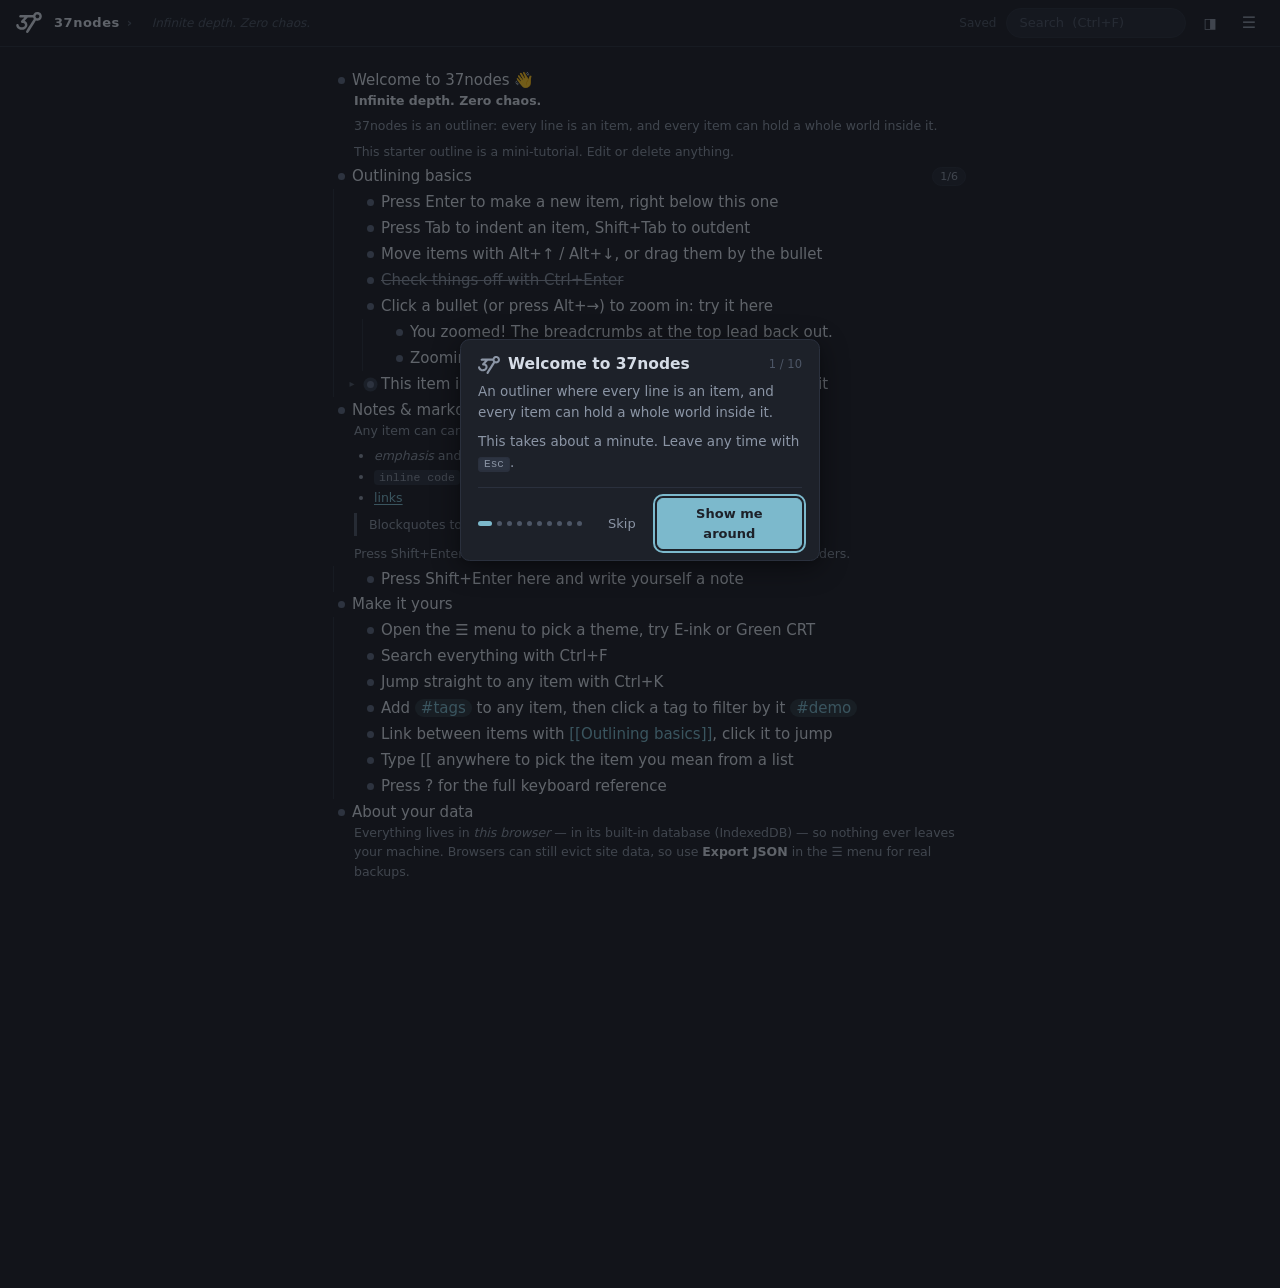
<file: index.html>
<!doctype html>
<!-- data-theme seeds the default (Nordic) so the first paint is already themed;
     boot replaces it with the saved preference, if there is one -->
<html lang="en" data-theme="nordic">
<head>
<meta charset="utf-8">
<meta name="viewport" content="width=device-width, initial-scale=1">
<title>37nodes &middot; Infinite depth. Zero chaos.</title>
<link id="favicon" rel="icon">
<style>
/* ============================================================
   37nodes — tokens & themes
   A theme is ONLY a block of custom-property overrides on html.
   ============================================================ */
:root{
  --bg:#fdfdfc;
  --panel:#f4f4f1;
  --panel-2:#eaeae6;
  --fg:#1f2023;
  --fg-dim:#8b8b86;
  --fg-faint:#c2c2bc;
  --accent:#4a72d4;
  --accent-soft:rgba(74,114,212,.12);
  --bullet:#a9a9a4;
  --bullet-ring:#e3e3de;
  --line:#ebebe8;
  --mark:#ffe9a8;
  --danger:#c0392b;
  --font:-apple-system,BlinkMacSystemFont,"Segoe UI",system-ui,sans-serif;
  --mono:ui-monospace,"Cascadia Code",Consolas,"SF Mono",Menlo,monospace;
  --radius:6px;
  --shadow:0 6px 28px rgba(0,0,0,.10);
  --tour-dim:rgba(12,13,16,.58);
  --page-max:700px;
  --panel-w:290px;
  --motion:1;
  --glow:none;
  /* bullet palette: mid-tone slots chosen to read on light AND dark
     backgrounds, so themes only override them for aesthetic reasons */
  --nc-red:#d05a4c;
  --nc-orange:#d9862c;
  --nc-yellow:#c2a12b;
  --nc-green:#559e57;
  --nc-blue:#4f86d8;
  --nc-purple:#8d68d6;
  /* translucent siblings of --nc-*: text highlights that keep --fg legible
     over any theme background */
  --nh-red:rgba(208,90,76,.30);
  --nh-orange:rgba(217,134,44,.30);
  --nh-yellow:rgba(194,161,43,.32);
  --nh-green:rgba(85,158,87,.30);
  --nh-blue:rgba(79,134,216,.30);
  --nh-purple:rgba(141,104,214,.30);
  color-scheme:light;
}
html[data-theme="dark"]{
  --bg:#16181d; --panel:#1e2127; --panel-2:#262a31;
  --fg:#d9dbdf; --fg-dim:#83878e; --fg-faint:#4b4f56;
  --accent:#82a1f2; --accent-soft:rgba(130,161,242,.16);
  --bullet:#5b6069; --bullet-ring:#31353c;
  --line:#24272d; --mark:#7a611c; --danger:#e07060;
  --shadow:0 6px 28px rgba(0,0,0,.5);
  color-scheme:dark;
}
html[data-theme="eink"]{
  --bg:#f7f6f1; --panel:#efeee8; --panel-2:#e5e4dd;
  --fg:#141414; --fg-dim:#4a4a46; --fg-faint:#9a9a92;
  --accent:#141414; --accent-soft:rgba(20,20,20,.08);
  --bullet:#141414; --bullet-ring:#c9c8c0;
  --line:#d4d3cb; --mark:#dcd9c8; --danger:#7a2018;
  --font:Georgia,"Times New Roman",serif;
  --radius:2px; --shadow:none; --motion:0;
  --tour-dim:rgba(20,20,20,.5);
  color-scheme:light;
}
html[data-theme="crt"]{
  --bg:#051005; --panel:#0a1c0c; --panel-2:#0e2611;
  --fg:#3dff77; --fg-dim:#22a04b; --fg-faint:#14602e;
  --accent:#9dffbb; --accent-soft:rgba(61,255,119,.14);
  --bullet:#22a04b; --bullet-ring:#123c1f;
  --line:#0e2a14; --mark:rgba(61,255,119,.28); --danger:#ff7755;
  --font:"Cascadia Code",Consolas,ui-monospace,Menlo,monospace;
  --mono:"Cascadia Code",Consolas,ui-monospace,Menlo,monospace;
  --radius:0px; --shadow:0 0 24px rgba(0,0,0,.6);
  --glow:0 0 5px rgba(61,255,119,.45);
  color-scheme:dark;
}
html[data-theme="ibm5151"]{ /* amber-on-sepia monochrome tube */
  --bg:#191106; --panel:#221808; --panel-2:#2c1f0b;
  --fg:#f2b13d; --fg-dim:#a87a20; --fg-faint:#664a12;
  --accent:#ffd47e; --accent-soft:rgba(242,177,61,.14);
  --bullet:#a87a20; --bullet-ring:#3d2c0e;
  --line:#2e2110; --mark:rgba(242,177,61,.28); --danger:#ff8b5e;
  --font:"Cascadia Code",Consolas,ui-monospace,Menlo,monospace;
  --mono:"Cascadia Code",Consolas,ui-monospace,Menlo,monospace;
  --radius:0px; --shadow:0 0 24px rgba(0,0,0,.6);
  --glow:0 0 6px rgba(242,177,61,.4);
  color-scheme:dark;
}
html[data-theme="wyse60"]{ /* pale white-phosphor terminal */
  --bg:#0a0c0e; --panel:#12161a; --panel-2:#1a2026;
  --fg:#e8eef2; --fg-dim:#93a0a9; --fg-faint:#4d565e;
  --accent:#b5e3f5; --accent-soft:rgba(232,238,242,.12);
  --bullet:#93a0a9; --bullet-ring:#28303a;
  --line:#1d242b; --mark:rgba(232,238,242,.22); --danger:#ff8f7a;
  --font:"Cascadia Code",Consolas,ui-monospace,Menlo,monospace;
  --mono:"Cascadia Code",Consolas,ui-monospace,Menlo,monospace;
  --radius:0px; --shadow:0 0 24px rgba(0,0,0,.65);
  --glow:0 0 5px rgba(232,238,242,.35);
  color-scheme:dark;
}
html[data-theme="nordic"]{ /* dark blue-slate, ice accent */
  --bg:#1d2129; --panel:#242935; --panel-2:#2c3341;
  --fg:#d5dce6; --fg-dim:#8b95a5; --fg-faint:#4d5666;
  --accent:#7cb9cc; --accent-soft:rgba(124,185,204,.15);
  --bullet:#5d6980; --bullet-ring:#333c4c;
  --line:#2a303d; --mark:#6d5c22; --danger:#e08574;
  --shadow:0 6px 28px rgba(0,0,0,.45);
  color-scheme:dark;
}
html[data-theme="parchment"]{ /* warm manuscript cream, brown ink */
  --bg:#f4ecd9; --panel:#ece2ca; --panel-2:#e3d7ba;
  --fg:#3c2f1d; --fg-dim:#7c6b51; --fg-faint:#b5a88d;
  --accent:#8a5a2b; --accent-soft:rgba(138,90,43,.12);
  --bullet:#8a7a5e; --bullet-ring:#dcd0b2;
  --line:#ded2b4; --mark:#e9d387; --danger:#96331f;
  --font:Georgia,"Times New Roman",serif;
  --radius:4px; --shadow:0 6px 22px rgba(92,72,40,.16);
  --tour-dim:rgba(60,47,29,.5);
  color-scheme:light;
}
html[data-theme="evergreen"]{ /* deep spruce, sage accent */
  --bg:#141a15; --panel:#1b231c; --panel-2:#222d24;
  --fg:#d2e0d4; --fg-dim:#81957f; --fg-faint:#465244;
  --accent:#8cc29a; --accent-soft:rgba(140,194,154,.14);
  --bullet:#5f7360; --bullet-ring:#28362a;
  --line:#202a21; --mark:rgba(196,187,102,.3); --danger:#dd8168;
  --shadow:0 6px 28px rgba(0,0,0,.5);
  color-scheme:dark;
}

/* ============================================================
   Reset & base
   ============================================================ */
*,*::before,*::after{box-sizing:border-box;}
html,body{margin:0;padding:0;}
body{
  background:var(--bg); color:var(--fg);
  font-family:var(--font); font-size:15px; line-height:1.5;
  text-shadow:var(--glow);
  min-height:100vh;
}
html[data-theme="crt"] body::after,
html[data-theme="ibm5151"] body::after,
html[data-theme="wyse60"] body::after{
  content:""; position:fixed; inset:0; pointer-events:none; z-index:999;
  background:repeating-linear-gradient(0deg, rgba(0,0,0,.25) 0 1px, transparent 1px 3px);
  opacity:.3;
}
button,input,select,textarea{font:inherit;color:inherit;}
button{cursor:pointer;background:none;border:none;padding:0;}
a{color:var(--accent);}
::selection{background:var(--accent-soft);}
kbd{
  font-family:var(--mono); font-size:.82em;
  background:var(--panel-2); border:1px solid var(--line); border-bottom-width:2px;
  border-radius:4px; padding:0 5px;
}
mark{background:var(--mark);color:inherit;border-radius:2px;padding:0 1px;}
@media (prefers-reduced-motion: reduce){ :root{--motion:0;} }

/* ============================================================
   Top bar
   ============================================================ */
#topbar{
  position:sticky; top:0; z-index:50;
  display:flex; align-items:center; gap:12px;
  padding:8px 16px;
  background:var(--bg); border-bottom:1px solid var(--line);
}
#logo{
  display:flex; align-items:center; flex:0 0 auto;
  color:var(--fg); /* currentColor: the mark re-inks itself on every theme */
  transition:color calc(120ms * var(--motion)) ease, transform calc(120ms * var(--motion)) ease;
}
#logo:hover{color:var(--accent); transform:scale(1.08);}
#breadcrumbs{flex:1; min-width:0; display:flex; align-items:center; white-space:nowrap; overflow:hidden;}
.crumb{
  color:var(--fg-dim); text-decoration:none; font-size:13px;
  overflow:hidden; text-overflow:ellipsis; max-width:180px; flex:0 1 auto;
}
a.crumb:hover{color:var(--accent);}
.crumb:not(:last-child)::after{content:"\203A"; margin:0 7px; color:var(--fg-faint);}
.crumb.current{color:var(--fg); font-weight:600;}
.crumb.app-name{letter-spacing:.04em;}
.tagline{
  margin-left:12px; font-size:12px; font-style:italic;
  color:var(--fg-faint); white-space:nowrap;
  overflow:hidden; text-overflow:ellipsis;
}
@media (max-width:560px){
  .tagline{display:none;}
  /* the bar's controls keep their places on a phone; the search box is the
     one element with room to give, so it gives it rather than pushing the
     panel and menu buttons off the right edge */
  #search{width:120px;}
  #search:focus{width:150px;}
}
#topbar-right{display:flex; align-items:center; gap:10px; min-width:0;}
#save-indicator{font-size:12px; color:var(--fg-faint); min-width:52px; text-align:right;}
#save-indicator.error{color:var(--danger); font-weight:600;}
#search{
  /* an <input>'s intrinsic min-width (20 chars) would otherwise refuse to
     shrink and push the bar's buttons off a narrow screen */
  width:180px; min-width:110px; padding:4px 12px;
  background:var(--panel); border:1px solid var(--line); border-radius:999px;
  outline:none; font-size:13px; color:var(--fg);
  transition:width calc(160ms * var(--motion)) ease, border-color calc(160ms * var(--motion)) ease;
}
#search:focus{width:260px; border-color:var(--accent);}
#search-save{
  font-size:15px; line-height:1; padding:3px 5px; border-radius:var(--radius);
  color:var(--fg-dim);
}
#search-save:hover{background:var(--panel); color:var(--fg);}
#search-save.on{color:var(--nc-yellow);}
#search::placeholder{color:var(--fg-faint);}
#menu-btn{
  font-size:16px; color:var(--fg-dim); padding:2px 8px; border-radius:var(--radius);
}
#menu-btn:hover{background:var(--panel); color:var(--fg);}
/* the info panel is a view the user lives in, not a setting they configure:
   it gets its own switch in the bar, lit while the panel is out */
#panel-btn{
  font-size:14px; color:var(--fg-dim); padding:3px 7px; border-radius:var(--radius);
  line-height:1;
}
#panel-btn:hover{background:var(--panel); color:var(--fg);}
#panel-btn.on{color:var(--accent); background:var(--accent-soft);}

/* ============================================================
   Banner (storage warnings) — a quiet corner toast, not a headline
   ============================================================ */
/* display:flex would defeat the hidden attribute (UA display:none loses
   to any author display) — restate it explicitly */
#banner[hidden]{display:none;}
#banner{
  position:fixed; right:16px; bottom:16px; z-index:200;
  display:flex; align-items:center; gap:10px;
  max-width:380px; padding:10px 12px;
  background:var(--panel); border:1px solid var(--line);
  border-left:3px solid var(--danger);
  border-radius:var(--radius); box-shadow:var(--shadow);
  font-size:12.5px; color:var(--fg-dim);
}
#banner.notice{border-left-color:var(--accent);}
#banner-msg{flex:1;}
#banner button{color:var(--accent); font-weight:600; white-space:nowrap;}
#banner #banner-close{color:var(--fg-dim); font-weight:400;}
#save-indicator.error{cursor:pointer;}

/* ============================================================
   Page & focus header
   ============================================================ */
#page{max-width:var(--page-max); margin:0 auto; padding:20px 24px 45vh;}
/* wide layout: follow the window, but never spend the whole of it. 86vw keeps
   a real margin on both sides; the 1400px cap stops a line of text from running
   the full width of a 4K display, and the 700px floor means "wide" is never
   narrower than the default column on a small window. */
body.wide{--page-max:clamp(700px, 86vw, 1400px);}
#focus-head{margin-bottom:14px;}
#focus-title-row{display:flex; align-items:flex-start; gap:8px;}
#focus-title{
  flex:1; min-width:0;
  font-size:24px; font-weight:700; line-height:1.3;
  outline:none; white-space:pre-wrap; word-break:break-word;
  margin:0 0 2px;
}
/* the zoomed item's star: a cue when set, an affordance on hover otherwise —
   the same bargain the row's ≡ handle strikes */
#focus-star{
  flex:0 0 auto; margin-top:5px; padding:2px 5px; border-radius:var(--radius);
  font-size:15px; line-height:1.3; color:var(--fg-faint); opacity:0;
  transition:opacity calc(120ms * var(--motion)) ease;
}
#focus-head:hover #focus-star, #focus-star:focus-visible{opacity:1;}
#focus-star:hover{background:var(--panel); color:var(--fg-dim);}
#focus-star.on{opacity:1; color:var(--nc-yellow);}
#focus-star.on:hover{color:var(--nc-yellow); filter:brightness(1.2);}
#focus-note{font-size:13.5px; color:var(--fg-dim); min-height:0;}
#focus-note .md{cursor:text;}
#empty-hint{
  color:var(--fg-faint); font-size:14px; padding:8px 0 8px 38px; cursor:text;
}

/* ============================================================
   Outline rows
   ============================================================ */
#tree{outline:none;}
.node{position:relative;}
/* Off-screen subtrees skip layout & paint — this keeps focus()/layout
   flushes cheap in 20k-node outlines. Scoped to the first two levels of
   the current view: enough to prune almost everything off-screen, without
   paying containment bookkeeping on every one of 20k rows. */
#tree > .node,
#tree > .node > .children > .node{
  content-visibility:auto;
  contain-intrinsic-size:auto 26px;
}
/* The menu handle hangs 18px into the left gutter. content-visibility (above)
   brings paint containment, which clips anything outside the .node box — so
   the box itself is widened into the gutter and the content pushed back:
   the two cancel at every depth and nothing else moves. */
.node{margin-left:-18px; padding-left:18px;}
.row{
  position:relative;
  display:flex; align-items:flex-start;
  padding:1px 0; border-radius:var(--radius);
}
.handle{
  position:absolute; left:-18px; top:0;
  width:18px; height:24px; line-height:24px;
  color:var(--fg-faint); font-size:12px; text-align:center;
  border-radius:var(--radius);
  opacity:0; transition:opacity calc(120ms * var(--motion)) ease;
}
.row:hover > .handle{opacity:1;}
.handle:hover{color:var(--fg-dim); background:var(--panel);}
.row:focus-within{background:var(--accent-soft);}
.toggle{
  flex:0 0 18px; height:24px; line-height:24px;
  color:var(--fg-faint); font-size:10px; text-align:center;
  visibility:hidden; opacity:0; user-select:none;
  transition:opacity calc(120ms * var(--motion)) ease, transform calc(120ms * var(--motion)) ease;
}
.node.has-children > .row > .toggle{visibility:visible;}
.row:hover > .toggle, .node.collapsed > .row > .toggle{opacity:1;}
.node.expanded > .row > .toggle{transform:rotate(90deg);}
.toggle:hover{color:var(--fg-dim);}
.bullet{
  flex:0 0 18px; height:24px;
  display:flex; align-items:center; justify-content:center;
  text-decoration:none; cursor:pointer; user-select:none;
}
.bullet .dot{
  width:7px; height:7px; border-radius:50%;
  background:var(--bullet);
  transition:transform calc(120ms * var(--motion)) ease, box-shadow calc(120ms * var(--motion)) ease;
}
.bullet:hover .dot{transform:scale(1.35);}
.node.collapsed > .row > .bullet .dot{box-shadow:0 0 0 3.5px var(--bullet-ring);}
/* mirrors (F82): two diamonds, drawn in CSS so they look the same on every
   platform. The original of a mirrored item is a FILLED diamond — the real
   thing — and each mirror is a HOLLOW one — a reflection of it. The two are
   never on the same row (a mirror is not itself mirrored), so one box serves
   both; it is transparent and carries only `color`, which the bullet-colour
   rules below set, and the shapes read currentColor. */
.node.mirror > .row > .bullet .dot,
.node.mirrored > .row > .bullet .dot{
  width:12px; height:12px; border-radius:2px;
  background:transparent; color:var(--bullet);
}
.node.mirror > .row > .bullet .dot::before,
.node.mirrored > .row > .bullet .dot::before{
  content:""; display:block; box-sizing:border-box;
  width:8px; height:8px; margin:2px;
  transform:rotate(45deg);
}
.node.mirrored > .row > .bullet .dot::before{background:currentColor;}
.node.mirror > .row > .bullet .dot::before{border:1.5px solid currentColor;}
/* the "has children, folded" ring follows the diamond instead of the box */
.node.mirror.collapsed > .row > .bullet .dot,
.node.mirrored.collapsed > .row > .bullet .dot{box-shadow:none;}
.node.mirror.collapsed > .row > .bullet .dot::before,
.node.mirrored.collapsed > .row > .bullet .dot::before{
  box-shadow:0 0 0 3px var(--bullet-ring);
}
.node.mirror[data-color="red"] > .row > .bullet .dot,
.node.mirrored[data-color="red"] > .row > .bullet .dot{background:transparent; color:var(--nc-red);}
.node.mirror[data-color="orange"] > .row > .bullet .dot,
.node.mirrored[data-color="orange"] > .row > .bullet .dot{background:transparent; color:var(--nc-orange);}
.node.mirror[data-color="yellow"] > .row > .bullet .dot,
.node.mirrored[data-color="yellow"] > .row > .bullet .dot{background:transparent; color:var(--nc-yellow);}
.node.mirror[data-color="green"] > .row > .bullet .dot,
.node.mirrored[data-color="green"] > .row > .bullet .dot{background:transparent; color:var(--nc-green);}
.node.mirror[data-color="blue"] > .row > .bullet .dot,
.node.mirrored[data-color="blue"] > .row > .bullet .dot{background:transparent; color:var(--nc-blue);}
.node.mirror[data-color="purple"] > .row > .bullet .dot,
.node.mirrored[data-color="purple"] > .row > .bullet .dot{background:transparent; color:var(--nc-purple);}
.node.mirror.broken > .row > .title{color:var(--fg-faint); font-style:italic;}
.node.mirror.loop > .row > .toggle{visibility:hidden;}
.title{
  flex:1; min-width:0; min-height:24px;
  padding:1px 4px 1px 2px; line-height:22px;
  outline:none; white-space:pre-wrap; word-break:break-word;
}
.title:empty::before{content:attr(data-ph); color:var(--fg-faint); pointer-events:none;}
.title .tag{
  color:var(--accent); background:var(--accent-soft);
  border-radius:999px; padding:0 6px; cursor:pointer;
}
/* inline title formatting (F56) — rendered at rest, raw while editing */
.title u{text-decoration:underline; text-underline-offset:2px;}
.title code{
  font-family:var(--mono); font-size:.9em;
  background:var(--panel-2); border-radius:4px; padding:0 4px;
}
.title .tlink{color:var(--accent); text-decoration:underline; text-underline-offset:2px;}
.tc-red{color:var(--nc-red);} .tc-orange{color:var(--nc-orange);}
.tc-yellow{color:var(--nc-yellow);} .tc-green{color:var(--nc-green);}
.tc-blue{color:var(--nc-blue);} .tc-purple{color:var(--nc-purple);}
.th-red{background:var(--nh-red);} .th-orange{background:var(--nh-orange);}
.th-yellow{background:var(--nh-yellow);} .th-green{background:var(--nh-green);}
.th-blue{background:var(--nh-blue);} .th-purple{background:var(--nh-purple);}
[class^="th-"], [class*=" th-"]{border-radius:3px; padding:0 1px;}
.title .tag:hover{filter:brightness(1.15);}
.title .tag.active{background:var(--accent); color:var(--bg);}
.wikilink{color:var(--accent); text-decoration:none; cursor:pointer;}
a.wikilink:hover{text-decoration:underline; text-underline-offset:2px;}
.wikilink.broken{color:var(--fg-dim); text-decoration:underline dashed; text-underline-offset:2px; cursor:default;}
.progress{
  flex:0 0 auto; align-self:center; margin-left:6px; padding:0 7px;
  font-size:11px; line-height:17px; color:var(--fg-dim);
  background:var(--panel); border:1px solid var(--line); border-radius:999px;
  user-select:none; white-space:nowrap;
}
/* starred: the row's rightmost chrome, and its own unstar button. It borrows
   the yellow bullet slot so a theme re-inking the palette re-inks the star. */
.star{
  flex:0 0 auto; align-self:center; margin-left:6px; padding:0 2px;
  font-size:12px; line-height:17px; color:var(--nc-yellow);
  user-select:none;
}
.star:hover{filter:brightness(1.2);}
/* heading formats: title-only typography, everything else stays row-shaped */
.node[data-format] > .row > .title{font-weight:700; line-height:1.3;}
.node[data-format="h1"] > .row > .title{font-size:20px;}
.node[data-format="h2"] > .row > .title{font-size:17px;}
.node[data-format="h3"] > .row > .title{font-size:15.5px;}
/* bullet colors */
.node[data-color="red"] > .row > .bullet .dot{background:var(--nc-red);}
.node[data-color="orange"] > .row > .bullet .dot{background:var(--nc-orange);}
.node[data-color="yellow"] > .row > .bullet .dot{background:var(--nc-yellow);}
.node[data-color="green"] > .row > .bullet .dot{background:var(--nc-green);}
.node[data-color="blue"] > .row > .bullet .dot{background:var(--nc-blue);}
.node[data-color="purple"] > .row > .bullet .dot{background:var(--nc-purple);}
.node.completed > .row > .title{text-decoration:line-through; color:var(--fg-dim);}
body.hide-completed .node.completed{display:none;}
.node.dim > .row > .title{color:var(--fg-faint);}
.node.dim > .row > .bullet .dot{opacity:.45;}
.children{
  margin-left:19px; padding-left:9px;
  border-left:1px solid var(--line);
}
.node.collapsed > .children{display:none;}
@keyframes node-expand{from{opacity:0; transform:translateY(-3px);} to{opacity:1; transform:none;}}
.children.just-expanded{animation:node-expand calc(140ms * var(--motion)) ease;}

/* drag & drop */
.node.dragging{opacity:.35;}
.row.drop-before::before, .row.drop-after::after{
  content:""; position:absolute; left:36px; right:0; height:2px;
  background:var(--accent); border-radius:1px; z-index:5;
}
.row.drop-before::before{top:-1px;}
.row.drop-after::after{bottom:-1px;}
.row.drop-into{background:var(--accent-soft); box-shadow:inset 0 0 0 1.5px var(--accent);}

/* ============================================================
   Notes
   ============================================================ */
.note{margin:-2px 0 2px 40px;}
.note-edit{
  display:block; width:100%;
  background:transparent; border:none; outline:none; resize:none;
  font-family:var(--mono); font-size:12.5px; line-height:1.55;
  color:var(--fg-dim); padding:0; overflow:hidden;
}
.note-edit::placeholder{color:var(--fg-faint);}
#focus-note .note-edit{font-size:13px;}
.note .md, #focus-note .md{cursor:text;}

/* rendered markdown */
.md{font-size:12.5px; line-height:1.55; color:var(--fg-dim); word-break:break-word;}
#focus-note > .md{font-size:13.5px;}
.md > :first-child{margin-top:0;}
.md > :last-child{margin-bottom:0;}
.md p{margin:0 0 6px;}
.md h1,.md h2,.md h3{color:var(--fg); margin:8px 0 4px; line-height:1.3;}
.md h1{font-size:15px;} .md h2{font-size:14px;} .md h3{font-size:13px;}
.md ul,.md ol{margin:0 0 6px; padding-left:20px;}
.md li{margin:1px 0;}
.md code{
  font-family:var(--mono); font-size:.92em;
  background:var(--panel-2); border-radius:4px; padding:1px 5px;
}
.md pre{
  background:var(--panel); border:1px solid var(--line); border-radius:var(--radius);
  padding:8px 10px; margin:4px 0 8px; overflow-x:auto;
}
.md pre code{background:none; padding:0; font-size:12px;}
.md blockquote{
  margin:4px 0 8px; padding:2px 12px;
  border-left:3px solid var(--fg-faint); color:var(--fg-dim);
}
.md blockquote .md{font-size:inherit;}
.md hr{border:none; border-top:1px solid var(--line); margin:10px 0;}
.md a{color:var(--accent); text-decoration:underline; text-underline-offset:2px;}
.md strong{color:var(--fg);}

/* ============================================================
   Menu panel
   ============================================================ */
/* Three groups, mostly shut: opening the menu should read as a short index,
   not as every control the app owns. The height cap is the backstop for the
   case the grouping is meant to prevent — open all three on a laptop and it
   scrolls rather than running off the bottom of the screen unreachably. */
#menu-panel{
  position:fixed; top:46px; right:14px; z-index:100;
  width:280px; padding:6px;
  max-height:calc(100vh - 60px); overflow-y:auto; overscroll-behavior:contain;
  background:var(--bg); border:1px solid var(--line); border-radius:var(--radius);
  box-shadow:var(--shadow);
}
.menu-sec + .menu-sec{border-top:1px solid var(--line); margin-top:4px; padding-top:4px;}
.menu-sec-head{
  display:flex; align-items:center; gap:6px; width:100%;
  padding:7px 10px; border-radius:var(--radius);
  font-size:11.5px; letter-spacing:.03em; text-transform:uppercase;
  color:var(--fg-dim); text-align:left;
}
.menu-sec-head:hover{background:var(--panel); color:var(--fg);}
.menu-caret{
  font-size:9px; color:var(--fg-faint);
  transition:transform calc(120ms * var(--motion)) ease;
}
.menu-sec.open .menu-caret{transform:rotate(90deg);}
.menu-sec-body{display:none;}
.menu-sec.open > .menu-sec-body{display:block;}
#build-readout{border-top:1px solid var(--line); margin-top:4px; padding-top:6px;}
.menu-row{
  display:flex; align-items:center; gap:8px;
  width:100%; padding:7px 10px; text-align:left;
  font-size:13.5px; border-radius:var(--radius);
}
.menu-row[hidden], .menu-note[hidden]{display:none;} /* display:flex would beat [hidden] */
button.menu-row:hover{background:var(--panel);}
.menu-field{justify-content:space-between; cursor:default;}
.menu-field select{
  background:var(--panel); border:1px solid var(--line); border-radius:var(--radius);
  padding:3px 6px; font-size:13px; outline:none;
}
.menu-row kbd{margin-left:auto;}
.menu-note{font-size:12px; color:var(--fg-faint); padding:2px 10px 4px;}
.days-field{display:flex; align-items:center; gap:6px; font-size:12.5px; color:var(--fg-dim);}
.days-field input{
  width:56px; padding:2px 6px; text-align:right;
  background:var(--panel); border:1px solid var(--line); border-radius:var(--radius);
  color:var(--fg); outline:none;
}
.days-field input:focus{border-color:var(--accent);}

/* ============================================================
   Info panel (backlinks, mirrors, metadata)
   ============================================================ */
/* The panel takes a strip of the window rather than floating over the text:
   body padding shrinks the normal flow (topbar and page column re-centre
   inside what's left). Fixed chrome is viewport-relative, so it has to be
   pushed by hand. Below 1000px there isn't room to give away — the panel
   becomes an overlay drawer instead. */
body.panel-open{padding-right:var(--panel-w);}
#info-panel[hidden]{display:none;} /* display:flex would beat the attribute */
#info-panel{
  position:fixed; top:0; right:0; bottom:0; width:var(--panel-w); z-index:60;
  display:flex; flex-direction:column; overflow-y:auto;
  background:var(--bg); border-left:1px solid var(--line);
}
/* the resize grip rides the panel's left edge. Fixed and placed off the
   same --panel-w the panel is, rather than absolute inside it: the panel
   scrolls, and an absolute child would scroll away with the content */
#ip-resize{
  position:fixed; top:0; bottom:0; width:7px; right:calc(var(--panel-w) - 3px);
  z-index:61; cursor:col-resize;
  transition:background calc(120ms * var(--motion)) ease;
}
#ip-resize:hover, body.ip-resizing #ip-resize{background:var(--accent-soft);}
body.ip-resizing{cursor:col-resize; user-select:none;}
body.ip-resizing #info-panel, body.ip-resizing #page{pointer-events:none;}
#ip-head{
  position:sticky; top:0; z-index:1;
  display:flex; align-items:center; gap:8px;
  padding:9px 12px; background:var(--bg); border-bottom:1px solid var(--line);
}
#ip-title{
  flex:1; min-width:0; font-size:13.5px; font-weight:600;
  white-space:nowrap; overflow:hidden; text-overflow:ellipsis;
}
#ip-close{color:var(--fg-faint); font-size:12px; padding:2px 5px; border-radius:var(--radius);}
#ip-close:hover{background:var(--panel); color:var(--fg);}
#ip-star{color:var(--fg-faint); font-size:13px; padding:2px 4px; border-radius:var(--radius);}
#ip-star:hover{background:var(--panel);}
#ip-star.on{color:var(--nc-yellow);}
#ip-body{padding:8px 10px 24px;}
.ip-label{font-size:11px; color:var(--fg-faint); margin:13px 2px 4px;}
.ip-sec-body > .ip-label:first-child{margin-top:2px;}
/* sections: the head is the whole hit target, the caret only a cue */
.ip-sec + .ip-sec{border-top:1px solid var(--line); margin-top:8px;}
.ip-sec-head{
  display:flex; align-items:center; gap:6px; width:100%;
  padding:7px 5px 6px; border-radius:var(--radius);
  font-size:11.5px; letter-spacing:.03em; text-transform:uppercase;
  color:var(--fg-dim);
}
.ip-sec-head:hover{background:var(--panel); color:var(--fg);}
.ip-caret{
  font-size:9px; color:var(--fg-faint);
  transition:transform calc(120ms * var(--motion)) ease;
}
.ip-sec.open .ip-caret{transform:rotate(90deg);}
.ip-sec-title{flex:1; min-width:0; text-align:left;}
.ip-sec-count{
  padding:0 6px; font-size:10.5px; line-height:16px; color:var(--fg-faint);
  background:var(--panel); border-radius:999px;
}
.ip-sec-body{padding-bottom:6px;}
/* the zoomed-into section names its item first: the panel header already
   belongs to the tracked one */
.ip-zoom-title{
  font-size:13px; font-weight:600; padding:3px 5px 0;
  white-space:nowrap; overflow:hidden; text-overflow:ellipsis;
}
.ip-zoom-title + .ip-label{margin-top:7px;}
/* a starred row and the button that unstars it, side by side */
.ip-row-wrap{display:flex; align-items:center; gap:2px;}
.ip-row-wrap > .ip-row{flex:1; min-width:0;}
.ip-unstar{
  flex:0 0 auto; padding:2px 5px; border-radius:var(--radius);
  font-size:12px; color:var(--nc-yellow); opacity:.55;
}
.ip-row-wrap:hover .ip-unstar, .ip-unstar:focus-visible{opacity:1;}
/* saved searches: a row, then rename and remove, shown on hover */
.ip-ss-btn{
  flex:0 0 auto; padding:2px 5px; border-radius:var(--radius);
  font-size:12px; color:var(--fg-dim); opacity:0;
}
.ip-row-wrap:hover .ip-ss-btn, .ip-ss-btn:focus-visible{opacity:.8;}
.ip-ss-btn:hover{background:var(--panel-2); opacity:1;}
.ip-ss-add{
  display:block; width:100%; text-align:left; margin:0 0 4px; padding:5px 8px;
  border-radius:var(--radius); font-size:12.5px; color:var(--accent);
}
.ip-ss-add:hover{background:var(--accent-soft);}
.ip-ss-input{
  flex:1; min-width:0; padding:4px 8px; font-size:13px; outline:none;
  background:var(--panel); border:1px solid var(--accent); border-radius:var(--radius);
}
.ip-row.on .ip-row-main{color:var(--accent);}
/* the tag vocabulary: uniform chips, count riding along */
.ip-tags{display:flex; flex-wrap:wrap; gap:5px; padding:3px 4px 2px;}
.ip-tag{
  font-size:12px; line-height:19px; padding:0 8px; border-radius:999px;
  color:var(--accent); background:var(--accent-soft);
}
.ip-tag sup{font-size:9px; margin-left:3px; opacity:.7; vertical-align:super;}
.ip-tag:hover{filter:brightness(1.15);}
.ip-tag.active{background:var(--accent); color:var(--bg);}
.ip-hint{font-size:12px; color:var(--fg-faint); padding:2px 2px 4px; line-height:1.45;}
.ip-row{display:block; width:100%; text-align:left; padding:5px 7px; border-radius:var(--radius);}
.ip-row:hover{background:var(--panel);}
.ip-row-main{
  font-size:13px; color:var(--accent);
  white-space:nowrap; overflow:hidden; text-overflow:ellipsis;
}
.ip-row-ctx{
  font-size:11.5px; line-height:1.35; color:var(--fg-dim); margin-top:2px;
  display:-webkit-box; -webkit-line-clamp:2; -webkit-box-orient:vertical; overflow:hidden;
  word-break:break-word;
}
.ip-bl mark{color:var(--fg);}
.ip-row-sub{
  font-size:11px; color:var(--fg-faint); margin-top:1px;
  white-space:nowrap; overflow:hidden; text-overflow:ellipsis;
}
.ip-grid{display:grid; grid-template-columns:auto 1fr; gap:3px 10px; padding:2px 7px; font-size:12px;}
.ip-k{color:var(--fg-dim);}
.ip-v{text-align:right;}
body.panel-open #banner{right:calc(16px + var(--panel-w));}
body.panel-open #menu-panel{right:calc(14px + var(--panel-w));}
@media (max-width:1000px){
  body.panel-open{padding-right:0;}
  #info-panel{box-shadow:var(--shadow);}
  body.panel-open #banner{right:16px;}
  body.panel-open #menu-panel{right:14px;}
}

/* ============================================================
   Inline-format toolbar (selection in an editing title)
   ============================================================ */
#fmt-bar{
  position:fixed; z-index:150; padding:5px 6px;
  background:var(--bg); border:1px solid var(--line); border-radius:var(--radius);
  box-shadow:var(--shadow);
}
.fb-row{display:flex; align-items:center; gap:3px;}
.fb-row + .fb-row{margin-top:4px;}
.fb-row button{
  min-width:24px; height:22px; padding:0 5px;
  font-size:12px; color:var(--fg-dim); border-radius:var(--radius);
  text-align:center;
}
.fb-row button:hover{background:var(--panel); color:var(--fg);}
.fb-row button.active{color:var(--accent); background:var(--accent-soft);}
.fb-code{font-family:var(--mono); font-size:10.5px;}

/* link prompt: what will be linked, and where to */
#link-dialog[hidden]{display:none;}
#link-dialog{
  position:fixed; z-index:160; width:min(320px, calc(100vw - 16px)); padding:9px 10px;
  background:var(--bg); border:1px solid var(--line); border-radius:var(--radius);
  box-shadow:var(--shadow);
}
.ld-line{display:flex; align-items:baseline; gap:8px; margin-bottom:6px; font-size:12.5px;}
.ld-k{flex:0 0 30px; color:var(--fg-faint); font-size:11px;}
#ld-text{
  flex:1; min-width:0; color:var(--fg);
  white-space:nowrap; overflow:hidden; text-overflow:ellipsis;
}
#ld-url{
  flex:1; min-width:0; padding:4px 7px; font-size:12.5px; font-family:inherit;
  color:var(--fg); background:var(--panel);
  border:1px solid var(--line); border-radius:var(--radius); outline:none;
}
#ld-url:focus{border-color:var(--accent);}
#ld-hint{
  font-size:11px; color:var(--fg-faint); line-height:1.4; padding:0 0 7px 38px;
  word-break:break-all;
}
#ld-hint.bad{color:var(--nc-red);}
.ld-actions{display:flex; align-items:center; gap:6px;}
.ld-gap{flex:1;}
.ld-actions button{
  padding:4px 10px; font-size:12px; color:var(--fg-dim);
  border:1px solid var(--line); border-radius:var(--radius);
}
.ld-actions button:hover{background:var(--panel); color:var(--fg);}
.ld-actions button.primary{color:var(--bg); background:var(--accent); border-color:var(--accent);}
.ld-actions button.primary:hover{filter:brightness(1.1);}
.ld-actions button:disabled{opacity:.45; cursor:default;}
.ld-actions button.primary:disabled:hover{filter:none;}
#ld-remove{color:var(--fg-faint);}
.fb-sep{width:1px; height:16px; background:var(--line); margin:0 3px;}
.fb-label{font-size:11.5px; color:var(--fg-dim); width:16px; text-align:center; user-select:none;}
.fb-label.fb-hl{background:var(--mark); border-radius:3px;}
.fb-swatch{
  width:14px; height:14px; min-width:14px; padding:0; border-radius:50%;
  background:var(--nc, var(--bullet)); border:1px solid var(--line);
}
.fb-swatch:hover{transform:scale(1.25);}

/* ============================================================
   Node menu (per-item ≡ handle popover)
   ============================================================ */
#node-menu{
  position:fixed; z-index:150; width:232px; padding:6px;
  background:var(--bg); border:1px solid var(--line); border-radius:var(--radius);
  box-shadow:var(--shadow);
}
#node-menu hr{border:none; border-top:1px solid var(--line); margin:6px 4px;}
.nm-label{display:block; font-size:11.5px; color:var(--fg-faint); padding:2px 10px 0;}
.nm-formats{display:flex; gap:4px; padding:4px 10px 6px;}
.nm-fmt{
  flex:1; padding:3px 0; text-align:center; font-size:12.5px; color:var(--fg-dim);
  background:var(--panel); border:1px solid var(--line); border-radius:var(--radius);
}
.nm-fmt:hover{background:var(--panel-2);}
.nm-fmt.active{color:var(--accent); border-color:var(--accent); background:var(--accent-soft);}
.nm-colors{display:flex; gap:9px; padding:6px 10px 6px; align-items:center;}
.nm-color{
  width:16px; height:16px; border-radius:50%;
  background:var(--nc, var(--bullet)); border:1px solid var(--line);
}
.nm-color:hover{transform:scale(1.2);}
.nm-color.active{box-shadow:0 0 0 2px var(--bg), 0 0 0 3.5px var(--accent);}
.menu-row.danger{color:var(--danger);}

/* ============================================================
   Dialogs
   ============================================================ */
dialog{
  background:var(--bg); color:var(--fg);
  border:1px solid var(--line); border-radius:calc(var(--radius) * 1.5);
  box-shadow:var(--shadow); padding:20px 24px;
  max-width:480px; width:calc(100vw - 48px);
}
dialog::backdrop{background:rgba(0,0,0,.35);}
dialog h2{margin:0 0 10px; font-size:17px;}
.dialog-tagline{margin:-6px 0 12px; font-size:12.5px; font-style:italic; color:var(--fg-faint);}
.help-brand{display:flex; align-items:center; gap:9px;}
.help-subhead{margin:12px 0 4px; font-size:14px;}
.dialog-warn{font-size:13px; color:var(--fg-dim);}
.dialog-actions{display:flex; gap:10px; justify-content:flex-end; margin-top:16px;}
.dialog-actions button{
  padding:6px 16px; border-radius:var(--radius);
  background:var(--panel); border:1px solid var(--line); font-size:13.5px;
}
.dialog-actions button:hover{background:var(--panel-2);}
.dialog-actions button.danger{color:var(--danger); border-color:var(--danger);}
.help-note{font-size:12.5px; color:var(--fg-dim); margin:10px 0 0;}

/* ---------- help center (F72) ---------- */
#help-dialog{max-width:920px; width:min(920px, calc(100vw - 32px)); padding:0;}
#help-dialog[open]{display:flex; flex-direction:column; height:min(680px, 88vh);}
.hc-head{display:flex; align-items:center; gap:14px; padding:14px 20px 10px; border-bottom:1px solid var(--line);}
.hc-head h2{margin:0;}
.hc-head .dialog-tagline{margin:0 0 0 auto;}
#help-dialog .dialog-actions{margin:0; padding:10px 20px; border-top:1px solid var(--line);}
#hc{flex:1; min-height:0; display:flex;}
#hc-nav{
  width:228px; flex:none; display:flex; flex-direction:column; gap:8px;
  padding:12px 10px; border-right:1px solid var(--line); overflow:auto;
}
#hc-search{
  width:100%; box-sizing:border-box; padding:5px 11px; font-size:13px;
  background:var(--panel); border:1px solid var(--line); border-radius:999px; outline:none;
}
#hc-search:focus{border-color:var(--accent);}
#hc-search::placeholder{color:var(--fg-faint);}
#hc-topics{display:flex; flex-direction:column; gap:1px;}
.hc-topic{
  display:flex; align-items:center; justify-content:space-between; gap:8px;
  text-align:left; padding:6px 10px; border-radius:var(--radius);
  font-size:13.5px; color:var(--fg-dim);
}
.hc-topic:hover{background:var(--panel); color:var(--fg);}
.hc-topic.on{background:var(--accent-soft); color:var(--fg);}
.hc-pill, .menu-pill{
  font-size:10.5px; line-height:1; padding:2px 6px; border-radius:999px;
  background:var(--accent); color:var(--bg); font-weight:600;
}
.menu-pill{margin-left:auto;}
.hc-empty{font-size:13px; color:var(--fg-dim); padding:6px 10px;}
#hc-main{flex:1; min-width:0; overflow:auto; padding:18px 26px 26px; outline:none;}
#hc-content h1{font-size:20px; margin:0 0 6px;}
#hc-content h2{font-size:15px; margin:20px 0 6px;}
.hc-lede{margin:0 0 16px; color:var(--fg-dim); font-size:14px;}
.hc-md{font-size:14px; line-height:1.6; color:var(--fg);}
.hc-md h1{font-size:20px; margin:0 0 6px;}
.hc-md h2{font-size:15px; margin:20px 0 6px;}
.hc-md p{margin:0 0 10px;}
.hc-md ul, .hc-md ol{margin:0 0 10px; padding-left:22px;}
.hc-md li{margin:3px 0;}
.hc-md > h1 + p{color:var(--fg-dim); font-size:14.5px;}
.hc-release h2{display:flex; align-items:center; gap:8px;}
.hc-pill-new{font-size:10.5px;}
.hc-cards{display:grid; grid-template-columns:repeat(auto-fill, minmax(220px, 1fr)); gap:10px;}
.hc-card{
  display:flex; flex-direction:column; gap:4px; text-align:left;
  padding:12px 14px; border:1px solid var(--line); border-radius:calc(var(--radius) * 1.5);
  background:var(--panel);
}
.hc-card:hover{border-color:var(--accent); background:var(--panel-2);}
.hc-card-title{font-size:14px; font-weight:600; color:var(--fg);}
.hc-card-sum{font-size:12.5px; color:var(--fg-dim); line-height:1.45;}
.hc-keys{border-collapse:collapse; width:100%; font-size:13.5px;}
.hc-keys td{padding:6px 10px 6px 0; vertical-align:top; border-bottom:1px solid var(--line);}
.hc-keys td:first-child{white-space:nowrap; width:1%; padding-right:20px;}
.hc-combo{white-space:nowrap;}
#menu-btn{position:relative;}
#menu-btn.has-news::after{
  content:""; position:absolute; top:2px; right:3px; width:7px; height:7px;
  border-radius:50%; background:var(--accent);
}
@media (max-width:640px){
  #hc{flex-direction:column;}
  #hc-nav{width:auto; flex:none; max-height:34%; border-right:0; border-bottom:1px solid var(--line);}
  .hc-head .dialog-tagline{display:none;}
}

/* ---------- jump palette (Ctrl+K) ---------- */
#palette-dialog{margin-top:10vh; max-width:560px; padding:10px;}
#palette-input{
  width:100%; box-sizing:border-box; padding:8px 12px; font-size:14.5px;
  background:var(--panel); border:1px solid var(--line); border-radius:var(--radius);
  color:var(--fg); outline:none; font-family:inherit;
}
#palette-input:focus{border-color:var(--accent);}
#palette-input::placeholder{color:var(--fg-faint);}
#palette-results{max-height:52vh; overflow-y:auto; margin-top:8px;}
.pal-item{padding:5px 10px; border-radius:var(--radius); cursor:pointer;}
.pal-item.sel{background:var(--accent-soft);}
.pal-title{font-size:14px; color:var(--fg);
  white-space:nowrap; overflow:hidden; text-overflow:ellipsis;}
.pal-path{font-size:11.5px; color:var(--fg-faint); margin-top:1px;
  white-space:nowrap; overflow:hidden; text-overflow:ellipsis;}
.pal-hint{font-size:12.5px; color:var(--fg-faint); padding:6px 10px 4px;}

/* ---------- [[link]] autocomplete ---------- */
#link-auto{
  position:fixed; z-index:150; padding:4px;
  min-width:240px; max-width:min(400px, calc(100vw - 24px));
  max-height:min(260px, 45vh); overflow-y:auto;
  background:var(--bg); border:1px solid var(--line);
  border-radius:var(--radius); box-shadow:var(--shadow);
}
#link-auto .pal-item{padding:4px 9px;}
#link-auto .pal-hint{padding:5px 9px; max-width:340px;}
/* offscreen twin of a note textarea, used only to measure where its caret is */
#link-auto-mirror{
  position:fixed; top:0; left:0; z-index:-1;
  visibility:hidden; pointer-events:none;
  white-space:pre-wrap; overflow-wrap:break-word;
}

/* ============================================================
   Guided tour — spotlight + callout card
   The dim is painted by one enormous box-shadow around the "hole",
   so the highlighted element keeps its own colours and the scrim
   glides between steps with a single transition.
   ============================================================ */
#tour-veil{
  position:fixed; inset:0; z-index:900;
  opacity:0; transition:opacity calc(180ms * var(--motion)) ease;
}
#tour-hole{
  position:fixed; z-index:901; pointer-events:none;
  top:50%; left:50%; width:0; height:0;
  border-radius:calc(var(--radius) * 1.5);
  box-shadow:0 0 0 9999px var(--tour-dim);
  opacity:0;
  transition:
    top calc(360ms * var(--motion)) cubic-bezier(.4,.02,.2,1),
    left calc(360ms * var(--motion)) cubic-bezier(.4,.02,.2,1),
    width calc(360ms * var(--motion)) cubic-bezier(.4,.02,.2,1),
    height calc(360ms * var(--motion)) cubic-bezier(.4,.02,.2,1),
    opacity calc(180ms * var(--motion)) ease;
}
/* the ring lives on a child so the pulse never fights the hole's transition */
#tour-hole::after{
  content:""; position:absolute; inset:0; border-radius:inherit;
  box-shadow:0 0 0 2px var(--accent), 0 0 18px 2px var(--accent-soft);
  opacity:0; transition:opacity calc(200ms * var(--motion)) ease;
  animation:tour-pulse calc(2.6s * var(--motion)) ease-out infinite;
}
#tour.spot #tour-hole::after{opacity:1;}
@keyframes tour-pulse{
  0%,70%,100%{box-shadow:0 0 0 2px var(--accent), 0 0 18px 2px var(--accent-soft);}
  35%{box-shadow:0 0 0 2px var(--accent), 0 0 24px 7px var(--accent-soft);}
}
#tour.in #tour-veil, #tour.in #tour-hole{opacity:1;}

#tour-card{
  position:fixed; z-index:902; left:0; top:0;
  width:min(360px, calc(100vw - 28px));
  padding:15px 17px 11px;
  background:var(--bg); color:var(--fg);
  border:1px solid var(--line); border-radius:calc(var(--radius) * 1.6);
  box-shadow:var(--shadow), 0 2px 6px rgba(0,0,0,.12);
  opacity:0; transform:translateY(4px);
  transition:
    left calc(360ms * var(--motion)) cubic-bezier(.4,.02,.2,1),
    top calc(360ms * var(--motion)) cubic-bezier(.4,.02,.2,1),
    opacity calc(200ms * var(--motion)) ease,
    transform calc(200ms * var(--motion)) ease;
}
#tour.in #tour-card{opacity:1; transform:none;}
#tour-arrow{
  position:absolute; width:11px; height:11px;
  background:var(--bg); border:1px solid var(--line);
  border-right:none; border-bottom:none;
}
#tour-card[data-side="bottom"] #tour-arrow{top:-6px; transform:rotate(45deg);}
#tour-card[data-side="top"] #tour-arrow{bottom:-6px; transform:rotate(225deg);}
#tour-card[data-side="right"] #tour-arrow{left:-6px; transform:rotate(-45deg);}
#tour-card[data-side="left"] #tour-arrow{right:-6px; transform:rotate(135deg);}
#tour-card[data-side="center"] #tour-arrow, #tour-card[data-side="sheet"] #tour-arrow{display:none;}

#tour-head{display:flex; align-items:center; gap:8px; margin-bottom:7px;}
#tour-head svg{flex:0 0 auto; color:var(--fg-dim);}
#tour-head h2{margin:0; font-size:15.5px; line-height:1.25; flex:1; min-width:0;}
#tour-count{font-size:11.5px; color:var(--fg-faint); white-space:nowrap;}
#tour-body{font-size:13.5px; line-height:1.55; color:var(--fg-dim);}
#tour-body p{margin:0 0 8px;}
#tour-body p:last-child{margin-bottom:0;}
#tour-body strong{color:var(--fg); font-weight:600;}
#tour-body kbd{white-space:nowrap;}
/* content re-enters on every step so the card reads as "turning a page" */
#tour-card.step-in #tour-head, #tour-card.step-in #tour-body{
  animation:tour-step-in calc(220ms * var(--motion)) ease both;
}
@keyframes tour-step-in{from{opacity:0; transform:translateY(3px);} to{opacity:1; transform:none;}}

#tour-foot{
  display:flex; align-items:center; gap:12px;
  margin-top:14px; padding-top:10px; border-top:1px solid var(--line);
}
#tour-dots{display:flex; align-items:center; gap:5px; flex:1;}
#tour-dots i{
  width:5px; height:5px; border-radius:999px; background:var(--fg-faint);
  transition:width calc(200ms * var(--motion)) ease, background-color calc(200ms * var(--motion)) ease;
}
#tour-dots i.done{background:var(--fg-dim);}
#tour-dots i.now{width:14px; background:var(--accent);}
#tour-actions{display:flex; align-items:center; gap:7px;}
#tour-actions button{
  padding:5px 13px; border-radius:var(--radius);
  border:1px solid transparent; font-size:13px; color:var(--fg-dim);
}
#tour-actions button:hover{background:var(--panel); color:var(--fg);}
#tour-actions #tour-back{border-color:var(--line);}
#tour-actions button.primary{
  background:var(--accent); border-color:var(--accent);
  color:var(--bg); font-weight:600; text-shadow:none;
}
#tour-actions button.primary:hover{background:var(--accent); filter:brightness(1.08); color:var(--bg);}
#tour-actions button[hidden]{display:none;}

@media (max-width:520px){
  #tour-card{width:calc(100vw - 24px);}
}

/* focus visibility for buttons/links (keyboard a11y) */
button:focus-visible, a:focus-visible, select:focus-visible, input[type="checkbox"]:focus-visible{
  outline:2px solid var(--accent); outline-offset:2px; border-radius:var(--radius);
}

</style>
</head>
<body>
<svg style="display:none" aria-hidden="true">
  <symbol id="logo-mark" viewBox="0 0 1000 820.8">
    <path fill="currentColor" fill-rule="evenodd" d="M801 1C785 3 769 8 755 14C742 21 729 28 718 38C705 49 693 62 684 76C675 90 661 121 661 121C661 121 215 117 164 121C154 122 152 121 147 123C142 125 137 128 132 132C127 138 120 147 118 155C115 163 115 171 117 178C118 185 121 192 126 198C131 204 138 209 145 212C150 214 153 214 161 215C187 217 319 216 319 216C319 216 215 322 196 347C190 355 188 359 186 366C184 372 183 378 184 384C184 391 186 399 190 405C194 412 203 421 209 425C214 428 217 428 224 429C237 431 264 428 280 432C293 435 305 441 313 447C319 451 323 456 327 461C330 467 333 472 335 478C337 484 339 489 339 495C340 502 340 511 339 518C338 524 336 531 333 536C330 542 328 547 323 553C315 562 303 574 291 581C277 589 260 594 245 598C230 601 214 601 199 599C185 598 172 595 159 589C146 583 131 573 122 564C114 557 109 550 104 541C99 529 99 510 93 499C89 491 84 484 78 479C73 475 66 472 59 471C52 470 41 470 34 472C29 473 26 475 22 477C17 480 12 484 9 489C6 492 4 496 3 501C1 507 -0 512 0 520C1 532 5 551 11 566C17 582 28 600 38 614C47 626 58 636 68 645C78 653 88 660 99 666C111 673 123 678 136 683C151 687 167 691 182 693C197 695 212 696 226 696C240 695 254 693 268 691C280 688 291 685 303 681C317 676 332 668 345 660C358 651 371 642 382 630C394 617 406 602 414 586C423 571 429 553 433 536C436 521 436 506 435 491C434 476 432 461 427 447C421 432 413 416 404 403C395 391 386 381 374 371C362 361 331 345 331 345L453 215L661 216L689 276C689 276 407 709 388 757C385 765 386 767 386 772C386 777 386 783 388 789C391 796 398 806 405 812C413 817 424 820 432 821C438 821 444 820 449 818C454 817 457 815 461 812C467 808 469 805 477 795C514 745 768 332 768 332C768 332 798 338 811 339C822 340 831 340 841 339C850 339 860 337 870 335C880 332 891 329 901 324C910 320 918 316 926 310C935 304 944 296 952 289C959 281 966 272 972 264C978 255 983 247 987 236C992 223 997 204 999 189C1001 175 1001 164 999 151C997 135 992 114 985 99C979 85 971 73 962 61C953 50 942 40 930 32C917 22 901 14 886 9C874 4 864 2 851 0C836 -1 817 -1 801 1ZM818 95C827 94 838 94 847 96C856 99 866 103 874 109C882 115 889 122 894 130C899 139 902 150 904 159C905 169 904 179 902 189C899 197 895 206 889 214C884 221 876 228 868 233C860 238 850 242 841 243C830 245 817 244 807 241C799 239 791 236 784 230C777 225 768 215 763 207C759 200 756 193 754 184C753 175 753 163 755 153C757 144 761 134 767 126C774 117 785 107 795 102C802 98 810 96 818 95Z"/>
  </symbol>
</svg>
<header id="topbar">
  <a id="logo" href="#" title="37nodes: back to the top level" aria-label="Home">
    <svg width="26" height="21"><use href="#logo-mark"/></svg>
  </a>
  <nav id="breadcrumbs" aria-label="Breadcrumbs"></nav>
  <div id="topbar-right">
    <span id="save-indicator" aria-live="polite">Saved</span>
    <input id="search" type="search" list="search-history" placeholder="Search  (Ctrl+F)" title="Words, &quot;phrases&quot;, #tags, -exclude, is:starred, is:done, links:&quot;Title&quot;, and a &gt; b to search inside matches of a" autocomplete="off" spellcheck="false" aria-label="Search outline">
    <button id="search-save" hidden title="Save this search" aria-label="Save this search" aria-pressed="false">&#9734;</button>
    <datalist id="search-history"></datalist>
    <button id="panel-btn" aria-pressed="false" title="Info panel: what links here, starred items, tags (Alt+I)" aria-label="Toggle info panel">&#9704;</button>
    <button id="menu-btn" aria-haspopup="true" aria-expanded="false" title="Menu">&#9776;</button>
  </div>
</header>

<div id="banner" hidden>
  <span id="banner-msg"></span>
  <button id="banner-export">Export now</button>
  <button id="banner-close" title="Dismiss">&#10005;</button>
</div>

<main id="page">
  <div id="focus-head" hidden>
    <div id="focus-title-row">
      <h1 id="focus-title" class="title" contenteditable="true" spellcheck="false" data-ph="Untitled"></h1>
      <button id="focus-star" title="Star this item (Alt+S)" aria-label="Star this item">&#9734;</button>
    </div>
    <div id="focus-note"></div>
  </div>
  <div id="tree" role="tree" aria-label="Outline"></div>
  <div id="empty-hint" hidden></div>
</main>

<div id="menu-panel" hidden>
  <section class="menu-sec" data-sec="view">
    <button class="menu-sec-head"><span class="menu-caret">&#9656;</span>View</button>
    <div class="menu-sec-body">
      <label class="menu-row menu-field">Theme
        <select id="theme-select">
          <option value="auto">Auto (system)</option>
          <option value="light">Light</option>
          <option value="dark">Dark</option>
          <option value="eink">E-ink</option>
          <option value="parchment">Parchment</option>
          <option value="nordic">Nordic</option>
          <option value="evergreen">Evergreen</option>
          <option value="crt">Green CRT</option>
          <option value="ibm5151">IBM 5151 sepia</option>
          <option value="wyse60">Wyse 60 terminal</option>
        </select>
      </label>
      <label class="menu-row menu-field"><input type="checkbox" id="hide-completed"> Hide completed <kbd>Alt+C</kbd></label>
      <label class="menu-row menu-field" title="What clicking a starred item or a linked-from item in the info panel does. Alt+click does the other one.">Panel links
        <select id="panel-links">
          <option value="zoom">Zoom into the item</option>
          <option value="reveal">Reveal where it is</option>
        </select>
      </label>
      <label class="menu-row menu-field" title="Where the caret goes after Move to… and Mirror to…. Shift+Enter in the picker does the other one.">After Move / Mirror to&hellip;
        <select id="after-move">
          <option value="follow">Follow it</option>
          <option value="stay">Stay where I am</option>
        </select>
      </label>
      <label class="menu-row menu-field" title="Let the outline follow the window width instead of holding a fixed reading column."><input type="checkbox" id="wide-layout"> Wide layout</label>
    </div>
  </section>
  <section class="menu-sec" data-sec="data">
    <button class="menu-sec-head"><span class="menu-caret">&#9656;</span>Data &amp; backup</button>
    <div class="menu-sec-body">
      <div class="menu-note" id="export-readout"></div>
      <button class="menu-row" id="export-json">Export JSON (full backup)</button>
      <button class="menu-row" id="export-md-view">Export Markdown (current view)</button>
      <button class="menu-row" id="export-md-all">Export Markdown (everything)</button>
      <button class="menu-row" id="import-json">Import JSON&hellip;</button>
      <div class="menu-note" id="fsbackup-readout" hidden></div>
      <button class="menu-row" id="fsbackup-setup" title="Continuously mirror your outline to a JSON file on disk. A live backup that survives cleared browser data." hidden>Mirror to a file on disk&hellip;</button>
      <button class="menu-row" id="fsbackup-resume" hidden>Resume file mirroring</button>
      <button class="menu-row" id="fsbackup-stop" hidden>Stop file mirroring</button>
      <label class="menu-row menu-field" title="Remind me when the last JSON export is older than this. 0 turns the reminder off.">Backup reminder
        <span class="days-field"><input type="number" id="export-warn-days" min="0" max="365"> days</span>
      </label>
    </div>
  </section>
  <section class="menu-sec" data-sec="help">
    <button class="menu-sec-head"><span class="menu-caret">&#9656;</span>Help</button>
    <div class="menu-sec-body">
      <button class="menu-row" id="show-tour">Take the guided tour&hellip;</button>
      <button class="menu-row" id="show-help">Help&hellip; <span class="menu-pill" id="help-new-pill" hidden>New</span></button>
    </div>
  </section>
  <div class="menu-note" id="build-readout">Build 99 &middot; 2026-10-13</div>
</div>

<aside id="info-panel" aria-label="Item info" hidden>
  <div id="ip-resize" role="separator" aria-orientation="vertical" title="Drag to resize the panel &middot; double-click to reset"></div>
  <div id="ip-head">
    <span id="ip-title"></span>
    <button id="ip-star" title="Star this item (Alt+S)" aria-label="Star this item" hidden>&#9734;</button>
    <button id="ip-close" title="Close (Alt+I)" aria-label="Close info panel">&#10005;</button>
  </div>
  <div id="ip-body"></div>
</aside>

<div id="node-menu" role="menu" aria-label="Item menu" hidden>
  <span class="nm-label">Heading</span>
  <div class="nm-formats" role="group" aria-label="Heading format">
    <button class="nm-fmt" data-format="h1">H1</button>
    <button class="nm-fmt" data-format="h2">H2</button>
    <button class="nm-fmt" data-format="h3">H3</button>
    <button class="nm-fmt" data-format="" title="Normal text">&para;</button>
  </div>
  <span class="nm-label">Bullet color</span>
  <div class="nm-colors" role="group" aria-label="Bullet color">
    <button class="nm-color" data-color="" title="Default"></button>
    <button class="nm-color" data-color="red" title="Red" style="--nc:var(--nc-red)"></button>
    <button class="nm-color" data-color="orange" title="Orange" style="--nc:var(--nc-orange)"></button>
    <button class="nm-color" data-color="yellow" title="Yellow" style="--nc:var(--nc-yellow)"></button>
    <button class="nm-color" data-color="green" title="Green" style="--nc:var(--nc-green)"></button>
    <button class="nm-color" data-color="blue" title="Blue" style="--nc:var(--nc-blue)"></button>
    <button class="nm-color" data-color="purple" title="Purple" style="--nc:var(--nc-purple)"></button>
  </div>
  <hr>
  <button class="menu-row" id="nm-star">Star this item</button>
  <button class="menu-row" id="nm-complete">Complete</button>
  <button class="menu-row" id="nm-zoom">Zoom in</button>
  <button class="menu-row" id="nm-links" title="Filter the outline to what links to this item and what it links to.">Show linked items <kbd>Alt+L</kbd></button>
  <button class="menu-row" id="nm-note">Add note</button>
  <button class="menu-row" id="nm-move" title="Search for another item and file this one inside it, as its last item.">Move to&hellip; <kbd>Alt+M</kbd></button>
  <button class="menu-row" id="nm-duplicate">Duplicate</button>
  <button class="menu-row" id="nm-mirror" title="Place a live mirror of this item right below it, then move it anywhere. Or type (( in any empty item.">Mirror this item</button>
  <button class="menu-row" id="nm-mirrorto" title="Search for another item and show a live mirror of this one inside it. This item stays where it is.">Mirror to&hellip; <kbd>Alt+Shift+M</kbd></button>
  <button class="menu-row" id="nm-copy">Copy as markdown</button>
  <hr>
  <button class="menu-row danger" id="nm-delete">Delete</button>
</div>

<div id="fmt-bar" role="toolbar" aria-label="Text formatting" hidden>
  <div class="fb-row">
    <button data-fmt="bold" title="Bold (Ctrl+B)"><strong>B</strong></button>
    <button data-fmt="italic" title="Italic (Ctrl+I)"><em>I</em></button>
    <button data-fmt="underline" title="Underline (Ctrl+U)"><u>U</u></button>
    <button data-fmt="code" title="Inline code" class="fb-code">&lt;/&gt;</button>
    <button data-fmt="link" title="Link&hellip; (set the address in a prompt)">&#128279;</button>
    <span class="fb-sep"></span>
    <button data-hfmt="h1" title="Heading 1 (whole item)">H1</button>
    <button data-hfmt="h2" title="Heading 2 (whole item)">H2</button>
    <button data-hfmt="h3" title="Heading 3 (whole item)">H3</button>
    <button data-hfmt="" title="Normal text (whole item)">&para;</button>
  </div>
  <div class="fb-row">
    <span class="fb-label" title="Text color">A</span>
    <button class="fb-swatch" data-tc="" title="Default color"></button>
    <button class="fb-swatch" data-tc="red" style="--nc:var(--nc-red)" title="Red"></button>
    <button class="fb-swatch" data-tc="orange" style="--nc:var(--nc-orange)" title="Orange"></button>
    <button class="fb-swatch" data-tc="yellow" style="--nc:var(--nc-yellow)" title="Yellow"></button>
    <button class="fb-swatch" data-tc="green" style="--nc:var(--nc-green)" title="Green"></button>
    <button class="fb-swatch" data-tc="blue" style="--nc:var(--nc-blue)" title="Blue"></button>
    <button class="fb-swatch" data-tc="purple" style="--nc:var(--nc-purple)" title="Purple"></button>
  </div>
  <div class="fb-row">
    <span class="fb-label fb-hl" title="Highlight">A</span>
    <button class="fb-swatch" data-th="" title="No highlight"></button>
    <button class="fb-swatch" data-th="red" style="--nc:var(--nh-red)" title="Red highlight"></button>
    <button class="fb-swatch" data-th="orange" style="--nc:var(--nh-orange)" title="Orange highlight"></button>
    <button class="fb-swatch" data-th="yellow" style="--nc:var(--nh-yellow)" title="Yellow highlight"></button>
    <button class="fb-swatch" data-th="green" style="--nc:var(--nh-green)" title="Green highlight"></button>
    <button class="fb-swatch" data-th="blue" style="--nc:var(--nh-blue)" title="Blue highlight"></button>
    <button class="fb-swatch" data-th="purple" style="--nc:var(--nh-purple)" title="Purple highlight"></button>
  </div>
</div>

<div id="link-auto" role="listbox" aria-label="Link suggestions" hidden></div>

<div id="link-dialog" role="dialog" aria-label="Link" hidden>
  <div class="ld-line"><span class="ld-k">Text</span><span id="ld-text"></span></div>
  <div class="ld-line"><span class="ld-k">URL</span>
    <input id="ld-url" type="text" placeholder="example.com" spellcheck="false" autocomplete="off" aria-label="Link address"></div>
  <div id="ld-hint"></div>
  <div class="ld-actions">
    <button id="ld-remove" hidden>Remove link</button>
    <span class="ld-gap"></span>
    <button id="ld-cancel">Cancel</button>
    <button id="ld-ok" class="primary">Insert</button>
  </div>
</div>

<input type="file" id="import-file" accept=".json,application/json" hidden>

<dialog id="import-dialog">
  <h2>Import outline</h2>
  <p id="import-summary"></p>
  <p class="dialog-warn"><strong>Replace</strong> overwrites your current outline and cannot be undone, so consider exporting a backup first. <strong>Append</strong> adds the imported items at the end of your outline (undoable).</p>
  <div class="dialog-actions">
    <button id="import-append">Append</button>
    <button id="import-replace" class="danger">Replace</button>
    <button id="import-cancel">Cancel</button>
  </div>
</dialog>

<dialog id="palette-dialog" aria-label="Jump to item">
  <input id="palette-input" type="text" placeholder="Jump to&hellip;" autocomplete="off" spellcheck="false" aria-label="Jump to item by title">
  <div id="palette-results" role="listbox" aria-label="Matching items"></div>
</dialog>

<dialog id="help-dialog" aria-label="Help">
  <div class="hc-head">
    <h2 class="help-brand"><svg width="28" height="23" aria-hidden="true"><use href="#logo-mark"/></svg>37nodes Help</h2>
    <p class="dialog-tagline">Infinite depth. Zero chaos.</p>
  </div>
  <div id="hc">
    <nav id="hc-nav" aria-label="Help topics">
      <input id="hc-search" type="search" placeholder="Search help  ( / )" autocomplete="off" spellcheck="false" aria-label="Search help">
      <div id="hc-topics"></div>
    </nav>
    <div id="hc-main" tabindex="-1"><div id="hc-content"></div></div>
  </div>
  <div class="dialog-actions"><button id="help-tour">Take the tour</button><button id="help-close">Close</button></div>
</dialog>

<div id="tour" hidden>
  <div id="tour-veil"></div>
  <div id="tour-hole"></div>
  <div id="tour-card" role="dialog" aria-modal="true" aria-labelledby="tour-title" aria-describedby="tour-body">
    <div id="tour-arrow" aria-hidden="true"></div>
    <div id="tour-head">
      <svg width="22" height="18" aria-hidden="true"><use href="#logo-mark"/></svg>
      <h2 id="tour-title"></h2>
      <span id="tour-count" aria-hidden="true"></span>
    </div>
    <div id="tour-body"></div>
    <div id="tour-foot">
      <div id="tour-dots" aria-hidden="true"></div>
      <div id="tour-actions">
        <button id="tour-skip">Skip</button>
        <button id="tour-back">Back</button>
        <button id="tour-next" class="primary">Next</button>
      </div>
    </div>
  </div>
</div>

<script>
(function(){
'use strict';
/* ===== 01 util ===== */
const $ = (s, el = document) => el.querySelector(s);
const $$ = (s, el = document) => [...el.querySelectorAll(s)];
const uid = () => (crypto.randomUUID
  ? crypto.randomUUID()
  : 'n' + Date.now().toString(36) + Math.random().toString(36).slice(2, 10));
const nowISO = () => new Date().toISOString();
const clamp = (n, a, b) => Math.max(a, Math.min(b, n));
const truncate = (s, n) => (s && s.length > n ? s.slice(0, n - 1) + '…' : s);

/* Is this keydown the Alt+<letter> chord `code` ('KeyL'), with Shift only if
   asked for? Alt+letter reports differently across keyboard layouts — some
   send a dead key or an accented character as e.key — so the physical key
   (e.code) is accepted as well as the character. One place for the rule, so a
   fix to how chords are recognised is made once.

   Two places a chord must NOT fire, because it would act on the outline from
   somewhere that is not the outline: while a modal dialog is open (the
   palette, Help — the shortcut would change the page behind it), and inside
   an ordinary text field (the search box, a picker's input, a rename box, a
   <select>), where the keystroke belongs to the field. Titles are
   contenteditable and note editors are the one textarea that is part of the
   outline, so both still take chords: that is where they are meant to be used. */
function altChord(e, code, { shift = false } = {}) {
  if (!e.altKey || e.ctrlKey || e.metaKey || e.shiftKey !== shift) return false;
  if (e.code !== code && e.key.toLowerCase() !== code.slice(3).toLowerCase()) return false;
  if (document.querySelector('dialog[open]')) return false;
  const t = e.target;
  if (t && t.closest && t.closest('input, textarea, select') && !t.closest('.note-edit')) return false;
  return true;
}

function debounce(fn, ms) {
  let t = null;
  const wrap = (...a) => {
    if (t) clearTimeout(t);
    t = setTimeout(() => { t = null; fn(...a); }, ms);
  };
  wrap.flush = () => { if (t) { clearTimeout(t); t = null; fn(); } };
  return wrap;
}

function formatAgo(iso) {
  const ms = Date.now() - new Date(iso).getTime();
  if (!isFinite(ms) || ms < 60000) return 'just now';
  const m = Math.floor(ms / 60000);
  if (m < 60) return `${m} minute${m === 1 ? '' : 's'} ago`;
  const h = Math.floor(m / 60);
  if (h < 24) return `${h} hour${h === 1 ? '' : 's'} ago`;
  const d = Math.floor(h / 24);
  if (d === 1) return 'yesterday';
  return `${d} days ago`;
}

/* --- caret helpers for single-line contenteditable titles --- */
function caretOffset(el) {
  const sel = window.getSelection();
  if (!sel.rangeCount) return 0;
  const r = sel.getRangeAt(0);
  if (!el.contains(r.startContainer)) return 0;
  const pre = r.cloneRange();
  pre.selectNodeContents(el);
  pre.setEnd(r.startContainer, r.startOffset);
  return pre.toString().length;
}
function selectionCollapsedIn(el) {
  const sel = window.getSelection();
  return sel.rangeCount > 0 && sel.isCollapsed && el.contains(sel.getRangeAt(0).startContainer);
}
function setCaret(el, offset) {
  const sel = window.getSelection();
  const r = document.createRange();
  let remaining = clamp(offset, 0, el.textContent.length);
  const walker = document.createTreeWalker(el, NodeFilter.SHOW_TEXT);
  let node = walker.nextNode();
  if (!node) {
    r.selectNodeContents(el);
    r.collapse(false);
  } else {
    for (;;) {
      if (remaining <= node.length) { r.setStart(node, remaining); break; }
      remaining -= node.length;
      const next = walker.nextNode();
      if (!next) { r.setStart(node, node.length); break; }
      node = next;
    }
    r.collapse(true);
  }
  sel.removeAllRanges();
  sel.addRange(r);
}

/* parse pasted plain text (possibly indented / bulleted) into item trees */
function parseOutlineText(text) {
  const lines = text.replace(/\r/g, '').split('\n')
    .map(l => l.replace(/\s+$/, ''))
    .filter(l => l.trim());
  const items = lines.map(l => {
    const m = l.match(/^(\s*)(?:[-*+]\s+|\d+\.\s+)?(.*)$/);
    return { indent: m[1].replace(/\t/g, '  ').length, text: m[2] };
  });
  const rootItems = [];
  const stack = [{ indent: -1, children: rootItems }];
  for (const it of items) {
    while (stack.length > 1 && it.indent <= stack[stack.length - 1].indent) stack.pop();
    const node = { text: it.text, children: [], indent: it.indent };
    stack[stack.length - 1].children.push(node);
    stack.push(node);
  }
  return rootItems;
}

/* Dismiss a modal <dialog> by clicking its backdrop.
   A modal dialog is a box painted over a backdrop that is part of the same
   element, so a backdrop click reports the dialog as its target. Testing the
   pointer against the box — rather than trusting `e.target === dialog` alone —
   matters because the dialog's own padding belongs to the element too: the
   target test by itself also fires on a click just inside the edge, which
   reads to the user as the dialog closing itself for no reason. */
function closeOnBackdropClick(dialogEl) {
  dialogEl.addEventListener('mousedown', e => {
    if (e.target !== dialogEl) return; // landed on real content inside
    const r = dialogEl.getBoundingClientRect();
    if (e.clientX < r.left || e.clientX > r.right
        || e.clientY < r.top || e.clientY > r.bottom) dialogEl.close();
  });
}

/* ===== 02b idb =====
   Unified IndexedDB plumbing. One database, one cached connection.
   Stores:
     'doc' — the document. Today a single whole-doc record under
             DOC_RECORD_KEY; per-node records (keyed by node id) can move
             into this same store later without another DB version bump.
     'kv'  — small odds and ends that need structured cloning
             (currently just the file-mirror FileSystemFileHandle). */

const IDB_NAME = '37nodes';
const IDB_VERSION = 2; // v1: kv only. v2: + doc store.
const IDB_KV = 'kv';
const IDB_DOC = 'doc';
const DOC_RECORD_KEY = 'current';

let idbPromise = null;

function idbOpen() {
  if (idbPromise) return idbPromise;
  idbPromise = new Promise((resolve, reject) => {
    let req;
    try { req = indexedDB.open(IDB_NAME, IDB_VERSION); }
    catch (err) { reject(err); return; } // e.g. indexedDB itself unavailable
    req.onupgradeneeded = () => {
      // Guarded: a v1 database already has 'kv' (and its backupHandle record,
      // which this upgrade must not touch).
      const db = req.result;
      if (!db.objectStoreNames.contains(IDB_KV)) db.createObjectStore(IDB_KV);
      if (!db.objectStoreNames.contains(IDB_DOC)) db.createObjectStore(IDB_DOC);
    };
    req.onerror = () => reject(req.error);
    req.onsuccess = () => {
      const db = req.result;
      // Let a future-version tab upgrade without being blocked by us; drop
      // the cache so the next call here reopens fresh.
      db.onversionchange = () => { db.close(); idbPromise = null; };
      db.onclose = () => { idbPromise = null; }; // browser-forced close
      resolve(db);
    };
  });
  idbPromise.catch(() => { idbPromise = null; }); // allow retry on failure
  return idbPromise;
}

function idbTx(storeName, mode, fn) {
  return idbOpen().then(db => new Promise((resolve, reject) => {
    const tx = db.transaction(storeName, mode);
    const req = fn(tx.objectStore(storeName));
    tx.oncomplete = () => resolve(req && req.result);
    tx.onerror = () => reject(tx.error);
    tx.onabort = () => reject(tx.error);
  }));
}

const idbKvGet = k => idbTx(IDB_KV, 'readonly', os => os.get(k));
const idbKvSet = (k, v) => idbTx(IDB_KV, 'readwrite', os => os.put(v, k));
const idbKvDel = k => idbTx(IDB_KV, 'readwrite', os => os.delete(k));

const idbDocGet = k => idbTx(IDB_DOC, 'readonly', os => os.get(k));
const idbDocPut = (k, v) => idbTx(IDB_DOC, 'readwrite', os => os.put(v, k));
const idbDocDel = k => idbTx(IDB_DOC, 'readwrite', os => os.delete(k));

/* ===== 02 markdown =====
   Small markdown subset rendered by DOM construction only —
   raw HTML in source is always displayed as literal text (XSS-safe).
   Blocks: headings (#..###), fenced code, quotes, bulleted + numbered lists,
   horizontal rules, paragraphs.
   Inline: code spans, links, bold, italic.                                  */

const SAFE_URL = /^(https?:|mailto:|#)/i;

const INLINE_PATTERNS = [
  { re: /`([^`]+)`/, make: m => {
      const c = document.createElement('code');
      c.textContent = m[1];
      return c;
    } },
  // [[wikilink]] before [md](link): "[[x]]" must never parse as a bracket pair
  { re: /\[\[([^\[\]]+)\]\]/, make: m => makeWikilink(m[1]) },
  { re: /\[([^\]]+)\]\(([^)\s]+)\)/, make: m => {
      const a = document.createElement('a');
      if (SAFE_URL.test(m[2])) {
        a.href = m[2];
        a.target = '_blank';
        a.rel = 'noopener noreferrer';
      }
      a.append(inlineFrag(m[1]));
      return a;
    } },
  { re: /\*\*([^*]+)\*\*/, make: m => {
      const b = document.createElement('strong');
      b.append(inlineFrag(m[1]));
      return b;
    } },
  { re: /\*([^*]+)\*/, make: m => {
      const em = document.createElement('em');
      em.append(inlineFrag(m[1]));
      return em;
    } },
  { re: /\b_([^_]+)_\b/, make: m => {
      const em = document.createElement('em');
      em.append(inlineFrag(m[1]));
      return em;
    } },
];

function inlineFrag(text) {
  const frag = document.createDocumentFragment();
  let rest = text;
  while (rest) {
    let best = null, bestIdx = Infinity, bestPat = null;
    for (const p of INLINE_PATTERNS) {
      const m = rest.match(p.re);
      if (m && m.index < bestIdx) { best = m; bestIdx = m.index; bestPat = p; }
    }
    if (!best) { frag.append(document.createTextNode(rest)); break; }
    if (bestIdx > 0) frag.append(document.createTextNode(rest.slice(0, bestIdx)));
    frag.append(bestPat.make(best));
    rest = rest.slice(bestIdx + best[0].length);
  }
  return frag;
}

function mdBuildList(items) {
  const base = items[0].indent;
  const list = document.createElement(items[0].ordered ? 'ol' : 'ul');
  let k = 0;
  while (k < items.length) {
    const it = items[k];
    k++;
    const li = document.createElement('li');
    li.append(inlineFrag(it.text));
    const sub = [];
    while (k < items.length && items[k].indent > base) { sub.push(items[k]); k++; }
    if (sub.length) li.append(mdBuildList(sub));
    list.append(li);
  }
  return list;
}

function mdRender(src) {
  const root = document.createElement('div');
  root.className = 'md';
  const lines = String(src).replace(/\r\n?/g, '\n').split('\n');
  let i = 0;
  while (i < lines.length) {
    const line = lines[i];
    if (/^\s*$/.test(line)) { i++; continue; }
    let m;
    if (/^```/.test(line)) {
      const buf = [];
      i++;
      while (i < lines.length && !/^```/.test(lines[i])) { buf.push(lines[i]); i++; }
      i++; // closing fence (or EOF)
      const pre = document.createElement('pre');
      const code = document.createElement('code');
      code.textContent = buf.join('\n');
      pre.append(code);
      root.append(pre);
      continue;
    }
    if ((m = line.match(/^(#{1,3})\s+(.*)$/))) {
      const h = document.createElement('h' + m[1].length);
      h.append(inlineFrag(m[2]));
      root.append(h);
      i++;
      continue;
    }
    if (/^\s*(?:-{3,}|\*{3,}|_{3,})\s*$/.test(line)) {
      root.append(document.createElement('hr'));
      i++;
      continue;
    }
    if (/^>/.test(line)) {
      const buf = [];
      while (i < lines.length && /^>/.test(lines[i])) { buf.push(lines[i].replace(/^>\s?/, '')); i++; }
      const bq = document.createElement('blockquote');
      bq.append(mdRender(buf.join('\n')));
      root.append(bq);
      continue;
    }
    if (/^\s*(?:[-*+]|\d+\.)\s+/.test(line)) {
      const items = [];
      while (i < lines.length && /^\s*(?:[-*+]|\d+\.)\s+/.test(lines[i])) {
        const lm = lines[i].match(/^(\s*)([-*+]|\d+\.)\s+(.*)$/);
        items.push({ indent: lm[1].replace(/\t/g, '  ').length, ordered: /\d/.test(lm[2]), text: lm[3] });
        i++;
      }
      root.append(mdBuildList(items));
      continue;
    }
    // paragraph: gather until blank line or a block opener
    const buf = [line];
    i++;
    while (i < lines.length && !/^\s*$/.test(lines[i])
        && !/^(```|#{1,3}\s|>|\s*(?:[-*+]|\d+\.)\s)/.test(lines[i])) {
      buf.push(lines[i]);
      i++;
    }
    const p = document.createElement('p');
    buf.forEach((l, j) => {
      if (j) p.append(document.createElement('br'));
      p.append(inlineFrag(l));
    });
    root.append(p);
  }
  return root;
}

/* ===== 03 store =====
   Document state, ops-based undo/redo, persistence.
   All mutations flow through recorded ops so undo is exact and cheap.
   Collapse state is deliberately NOT undoable (it's view state, but persisted). */

const ROOT_ID = 'root';
const SCHEMA_VERSION = 4;
const NODE_FORMATS = ['h1', 'h2', 'h3']; // '' (absent) = normal text
const NODE_COLORS = ['red', 'orange', 'yellow', 'green', 'blue', 'purple']; // '' (absent) = theme default
const DOC_KEY = '37nodes:doc';
const DOC_BACKUP_KEY = '37nodes:doc:pre-idb'; // frozen copy left behind by the one-time IndexedDB migration
const PREFS_KEY = '37nodes:prefs';
const UNDO_LIMIT = 200;

let doc = null;
let loadWarning = null;
let seeded = false; // true when this session started from the seed (a genuine first run)
const nodeIndex = new Map(); // id -> {node, parent}
const listeners = [];
const undoStack = [];
const redoStack = [];
let groupRec = null;  // open op group (one undo step)
let typingRec = null; // last record if it was a coalescible typing burst

function subscribe(fn) { listeners.push(fn); }
function emit(ev) { for (const fn of listeners) fn(ev); }

function newNode(props = {}) {
  const t = nowISO();
  return Object.assign({
    id: uid(), title: '', note: '', children: [],
    collapsed: false, completed: false, createdAt: t, updatedAt: t,
  }, props);
}

function getNode(id) { const e = nodeIndex.get(id); return e ? e.node : null; }
function getParent(id) { const e = nodeIndex.get(id); return e ? e.parent : null; }
function ancestorsOf(id) { // [root, ..., parent]
  const out = [];
  let p = getParent(id);
  while (p) { out.unshift(p); p = getParent(p.id); }
  return out;
}
function isDescendant(id, ancestorId) {
  let p = getParent(id);
  while (p) { if (p.id === ancestorId) return true; p = getParent(p.id); }
  return false;
}
function countNodes(n) { return 1 + n.children.reduce((s, c) => s + countNodes(c), 0); }

function indexSubtree(n, parent) {
  nodeIndex.set(n.id, { node: n, parent });
  if (n.mirrorOf) mirrorIndexAdd(n.mirrorOf, n.id);
  for (const c of n.children) indexSubtree(c, n);
}
function unindexSubtree(n) {
  nodeIndex.delete(n.id);
  if (n.mirrorOf) mirrorIndexDel(n.mirrorOf, n.id);
  for (const c of n.children) unindexSubtree(c);
}

/* targetId -> Set<mirrorId>, maintained by (un)indexSubtree and the
   'flag' op — hasMirrors() runs per row in applyNodeState, so it must be
   O(1), not a tree scan */
const mirrorIndex = new Map();
function mirrorIndexAdd(targetId, mirrorId) {
  let s = mirrorIndex.get(targetId);
  if (!s) mirrorIndex.set(targetId, s = new Set());
  s.add(mirrorId);
}
function mirrorIndexDel(targetId, mirrorId) {
  const s = mirrorIndex.get(targetId);
  if (s) { s.delete(mirrorId); if (!s.size) mirrorIndex.delete(targetId); }
}
function hasMirrors(id) {
  const s = mirrorIndex.get(id);
  if (!s) return false;
  for (const mid of s) if (nodeIndex.has(mid)) return true;
  return false;
}

/* --- op primitives ------------------------------------------------ */
function rawInsert(parentId, index, node) {
  const p = getNode(parentId);
  if (!p) return;
  p.children.splice(clamp(index, 0, p.children.length), 0, node);
  indexSubtree(node, p);
}
function rawRemove(id) {
  const e = nodeIndex.get(id);
  if (!e || !e.parent) return;
  const arr = e.parent.children;
  const i = arr.indexOf(e.node);
  if (i >= 0) arr.splice(i, 1);
  unindexSubtree(e.node);
}
function rawMove(id, parentId, index) {
  const e = nodeIndex.get(id);
  const p = getNode(parentId);
  if (!e || !e.parent || !p) return;
  const fi = e.parent.children.indexOf(e.node);
  e.parent.children.splice(fi, 1);
  p.children.splice(clamp(index, 0, p.children.length), 0, e.node);
  nodeIndex.set(id, { node: e.node, parent: p });
  e.node.updatedAt = nowISO();
}
function applyOp(op, dir) { // dir: 1 = forward, -1 = inverse
  switch (op.t) {
    case 'text': {
      const n = getNode(op.id);
      if (n) { n[op.field] = dir > 0 ? op.b : op.a; n.updatedAt = nowISO(); }
      break;
    }
    case 'flag': {
      const n = getNode(op.id);
      if (n) {
        const val = dir > 0 ? op.b : op.a;
        if (op.key === 'mirrorOf') {
          if (n.mirrorOf) mirrorIndexDel(n.mirrorOf, op.id);
          if (val) mirrorIndexAdd(val, op.id);
        }
        n[op.key] = val;
      }
      break;
    }
    case 'ins':
      if (dir > 0) rawInsert(op.parentId, op.index, op.node);
      else rawRemove(op.node.id);
      break;
    case 'del':
      if (dir > 0) rawRemove(op.node.id);
      else rawInsert(op.parentId, op.index, op.node);
      break;
    case 'mv':
      if (dir > 0) rawMove(op.id, op.tp, op.ti);
      else rawMove(op.id, op.fp, op.fi);
      break;
  }
}

/* --- recording ---------------------------------------------------- */
function pushRecord(rec) {
  undoStack.push(rec);
  if (undoStack.length > UNDO_LIMIT) undoStack.shift();
  redoStack.length = 0;
  if (!rec.typing) typingRec = null;
}
function record(op) {
  applyOp(op, 1);
  if (groupRec) groupRec.ops.push(op);
  else pushRecord({ ops: [op] });
}
function group(fn) {
  const isOuter = !groupRec;
  if (isOuter) groupRec = { ops: [] };
  try { fn(); }
  finally {
    if (isOuter) {
      const rec = groupRec;
      groupRec = null;
      typingRec = null;
      if (rec.ops.length) pushRecord(rec);
    }
  }
}
function breakTyping() { typingRec = null; }

/* --- text (typing, coalesced per burst) ---------------------------- */
function setText(id, field, value) {
  const n = getNode(id);
  if (!n || n[field] === value) return;
  const op = { t: 'text', id, field, a: n[field], b: value };
  if (groupRec) {
    groupRec.ops.push(op);
  } else if (typingRec && typingRec.id === id && typingRec.field === field) {
    typingRec.ops[0].b = value;
  } else {
    const rec = { ops: [op], typing: true, id, field };
    pushRecord(rec);
    typingRec = rec;
  }
  n[field] = value;
  n.updatedAt = nowISO();
  scheduleSave();
  emit({ type: 'node', id, typing: true });
}
const setTitle = (id, v) => setText(id, 'title', v);
const setNote = (id, v) => setText(id, 'note', v);

function setTitleImmediate(id, value) {
  const n = getNode(id);
  if (!n || n.title === value) return;
  group(() => record({ t: 'text', id, field: 'title', a: n.title, b: value }));
  scheduleSave();
  emit({ type: 'node', id });
}

/* --- structural actions -------------------------------------------- */
function create(parentId, index, props = {}) {
  const node = newNode(props);
  group(() => record({ t: 'ins', parentId, index, node }));
  scheduleSave();
  emit({ type: 'children', id: parentId });
  return node;
}

function createTree(parentId, index, spec) {
  const build = s => {
    const n = newNode({ title: s.text || '' });
    n.children = (s.children || []).map(build);
    return n;
  };
  const node = build(spec);
  group(() => record({ t: 'ins', parentId, index, node }));
  scheduleSave();
  emit({ type: 'children', id: parentId });
  return node;
}

function deletePromote(id) {
  const n = getNode(id), p = getParent(id);
  if (!n || !p) return;
  const idx = p.children.indexOf(n);
  const kids = [...n.children];
  group(() => {
    kids.forEach((c, k) => record({ t: 'mv', id: c.id, fp: n.id, fi: 0, tp: p.id, ti: idx + k }));
    record({ t: 'del', parentId: p.id, index: idx + kids.length, node: n });
  });
  scheduleSave();
  emit({ type: 'children', id: p.id });
  // mirrors of the deleted node broke: repaint them as tombstones
  for (const mn of mirrorsOf(id)) emit({ type: 'node', id: mn.id });
  // and if the deleted node was itself a mirror, its target may lose the badge
  if (n.mirrorOf && nodeIndex.has(n.mirrorOf)) emit({ type: 'node', id: n.mirrorOf });
}

function deleteSubtree(id) {
  const n = getNode(id), p = getParent(id);
  if (!n || !p) return;
  // A mirrored item never dies while a mirror of it survives: the first
  // mirror outside the doomed subtree is replaced by the real subtree
  // (promotion). Other mirrors keep pointing at the surviving node.
  const m = !n.mirrorOf && mirrorsOf(id).find(mn => !isDescendant(mn.id, id));
  group(() => {
    record({ t: 'del', parentId: p.id, index: p.children.indexOf(n), node: n });
    if (m) {
      // indices computed after each applied op, so same-parent shifts are exact
      const mp = getParent(m.id), mi = mp.children.indexOf(m);
      record({ t: 'del', parentId: mp.id, index: mi, node: m });
      record({ t: 'ins', parentId: mp.id, index: mi, node: n });
    }
  });
  scheduleSave();
  emit({ type: 'children', id: p.id });
  if (m) {
    const mp = getParent(id); // n's parent after promotion
    if (mp && mp.id !== p.id) emit({ type: 'children', id: mp.id });
    emit({ type: 'node', id }); // may have lost its last mirror: filled diamond off
  } else {
    // no promotion. Two kinds of fallout to repaint: mirrors pointing into
    // the deleted subtree broke (tombstones), and targets of mirrors that
    // DIED with the subtree may have lost their diamond.
    const gone = new Set(), lostTargets = new Set();
    (function collect(x) {
      gone.add(x.id);
      if (x.mirrorOf) lostTargets.add(x.mirrorOf);
      x.children.forEach(collect);
    })(n);
    for (const e of nodeIndex.values()) {
      if (e.node.mirrorOf && gone.has(e.node.mirrorOf)) emit({ type: 'node', id: e.node.id });
    }
    for (const tid of lostTargets) {
      if (nodeIndex.has(tid)) emit({ type: 'node', id: tid });
    }
  }
}

function move(id, toParentId, toIndex) {
  const n = getNode(id), p = getParent(id), tp = getNode(toParentId);
  if (!n || !p || !tp) return false;
  if (id === toParentId || isDescendant(toParentId, id)) return false;
  const fi = p.children.indexOf(n);
  let ti = toIndex;
  if (tp === p && fi < toIndex) ti = toIndex - 1; // index after removal
  if (tp === p && ti === fi) return false;
  group(() => record({ t: 'mv', id, fp: p.id, fi, tp: toParentId, ti }));
  scheduleSave();
  emit({ type: 'children', id: p.id });
  if (toParentId !== p.id) emit({ type: 'children', id: toParentId });
  return true;
}

function indent(id) {
  const p = getParent(id);
  if (!p) return false;
  const i = p.children.indexOf(getNode(id));
  if (i <= 0) return false;
  const prev = p.children[i - 1];
  if (prev.collapsed) { prev.collapsed = false; } // view state, not undoable
  group(() => record({ t: 'mv', id, fp: p.id, fi: i, tp: prev.id, ti: prev.children.length }));
  scheduleSave();
  emit({ type: 'children', id: p.id });
  emit({ type: 'children', id: prev.id });
  return true;
}

function outdent(id, boundaryId) {
  const p = getParent(id);
  if (!p || p.id === boundaryId) return false;
  const g = getParent(p.id);
  if (!g) return false;
  const gi = g.children.indexOf(p);
  const i = p.children.indexOf(getNode(id));
  group(() => record({ t: 'mv', id, fp: p.id, fi: i, tp: g.id, ti: gi + 1 }));
  scheduleSave();
  emit({ type: 'children', id: g.id });
  emit({ type: 'children', id: p.id });
  return true;
}

function moveSibling(id, dir) {
  const p = getParent(id);
  if (!p) return false;
  const i = p.children.indexOf(getNode(id));
  const j = i + dir;
  if (j < 0 || j >= p.children.length) return false;
  group(() => record({ t: 'mv', id, fp: p.id, fi: i, tp: p.id, ti: j }));
  scheduleSave();
  emit({ type: 'children', id: p.id });
  return true;
}

function setCollapsed(id, val) { // not undoable: collapse is view state
  const n = getNode(id);
  if (!n || n.collapsed === val) return;
  n.collapsed = val;
  scheduleSave();
  emit({ type: 'collapse', id });
}

function toggleCompleted(id) {
  const n = getNode(id);
  if (!n) return;
  group(() => record({ t: 'flag', id, key: 'completed', a: n.completed, b: !n.completed }));
  scheduleSave();
  emit({ type: 'node', id });
}

/* format ('h1'|'h2'|'h3'|'') and color (palette slot|'') ride the generic
   'flag' op, so they undo exactly like completion toggles */
function setNodeProp(id, key, allowed, val) {
  const n = getNode(id);
  if (!n) return;
  val = allowed.includes(val) ? val : '';
  if ((n[key] || '') === val) return;
  group(() => record({ t: 'flag', id, key, a: n[key] || '', b: val }));
  scheduleSave();
  emit({ type: 'node', id });
}
const setFormat = (id, v) => setNodeProp(id, 'format', NODE_FORMATS, v);
const setColor = (id, v) => setNodeProp(id, 'color', NODE_COLORS, v);

/* starring rides the same 'flag' op, so it undoes like a completion toggle.
   Callers pass a CONTENT id: starring a mirror row stars the original, which
   is the only node that could hold the flag anyway. */
function toggleStarred(id) {
  const n = getNode(id);
  if (!n) return;
  group(() => record({ t: 'flag', id, key: 'starred', a: !!n.starred, b: !n.starred }));
  scheduleSave();
  emit({ type: 'node', id });
}

/* --- mirrors ------------------------------------------------------- */
/* A mirror is a childless node whose content (title, note, completed,
   format, color, children) all resolve through mirrorOf. */
function mirrorContent(n) { // the node whose content a row shows
  return n.mirrorOf ? (getNode(n.mirrorOf) || null) : n;
}
function mirrorsOf(targetId) {
  const out = [];
  const s = mirrorIndex.get(targetId);
  if (s) for (const mid of s) { const n = getNode(mid); if (n) out.push(n); }
  return out;
}
function mirrorResolveTarget(targetId) { // flatten chains: mirror a mirror → its target
  let t = getNode(targetId);
  if (t && t.mirrorOf) t = getNode(t.mirrorOf);
  return t;
}
/* convert an existing childless node into a mirror (the `((` flow) */
function setMirror(id, targetId) {
  const n = getNode(id), p = getParent(id);
  const target = mirrorResolveTarget(targetId);
  if (!n || !p || !target || n.mirrorOf || n.children.length) return false;
  if (target.id === id) return false;
  if (isDescendant(id, target.id)) return false; // target is an ancestor: cycle
  group(() => {
    // a mirror has no text of its own: clear leftovers like a "((query" stub
    if (n.title) record({ t: 'text', id, field: 'title', a: n.title, b: '' });
    if (n.note) record({ t: 'text', id, field: 'note', a: n.note, b: '' });
    record({ t: 'flag', id, key: 'mirrorOf', a: n.mirrorOf || '', b: target.id });
  });
  scheduleSave();
  emit({ type: 'node', id });
  emit({ type: 'children', id: p.id }); // the row changes shape: rebuild it
  emit({ type: 'node', id: target.id }); // the original gains its diamond
  return true;
}
/* place a new mirror of targetId as its next sibling (the menu flow) */
function createMirror(targetId) {
  const target = mirrorResolveTarget(targetId);
  const anchor = getNode(targetId), p = getParent(targetId);
  if (!target || !anchor || !p) return null;
  const m = create(p.id, p.children.indexOf(anchor) + 1, { mirrorOf: target.id });
  emit({ type: 'node', id: target.id }); // the original gains its diamond
  return m;
}

/* "Mirror to…" (F80): a new mirror of targetId's content as a child of
   parentId. Refused where it would be a loop — inside the original's own
   subtree, a mirror renders as a stub of itself — or under a mirror, which
   has no children of its own. */
function createMirrorIn(targetId, parentId, index = Infinity) {
  const target = mirrorResolveTarget(targetId);
  const p = getNode(parentId);
  if (!target || !p || p.mirrorOf) return null;
  if (p.id === target.id || isDescendant(p.id, target.id)) return null;
  const m = create(p.id, Math.min(index, p.children.length), { mirrorOf: target.id });
  emit({ type: 'node', id: target.id }); // the original gains its diamond
  return m;
}

function duplicate(id) {
  const n = getNode(id), p = getParent(id);
  if (!n || !p) return null;
  // normalizeNode builds fresh objects all the way down, so it doubles as a
  // deep copy; regenIds keeps the copy's subtree out of every id-keyed map
  const copy = regenIds(normalizeNode(n));
  const idx = p.children.indexOf(n);
  group(() => record({ t: 'ins', parentId: p.id, index: idx + 1, node: copy }));
  scheduleSave();
  emit({ type: 'children', id: p.id });
  // mirrors in the copied subtree are new mirrors of their targets: badges
  (function badges(x) {
    if (x.mirrorOf && nodeIndex.has(x.mirrorOf)) emit({ type: 'node', id: x.mirrorOf });
    x.children.forEach(badges);
  })(copy);
  return copy;
}

/* --- undo / redo ---------------------------------------------------- */
function focusHintFor(rec) {
  for (const op of rec.ops) {
    const id = (op.t === 'ins' || op.t === 'del') ? op.node.id : op.id;
    if (getNode(id)) return id;
  }
  for (const op of rec.ops) {
    const pid = op.parentId || op.fp || op.tp;
    if (pid && getNode(pid)) return pid;
  }
  return null;
}
function undo() {
  breakTyping();
  const rec = undoStack.pop();
  if (!rec) return null;
  for (let k = rec.ops.length - 1; k >= 0; k--) applyOp(rec.ops[k], -1);
  redoStack.push(rec);
  scheduleSave();
  emit({ type: 'doc' });
  return focusHintFor(rec);
}
function redo() {
  breakTyping();
  const rec = redoStack.pop();
  if (!rec) return null;
  for (const op of rec.ops) applyOp(op, 1);
  undoStack.push(rec);
  scheduleSave();
  emit({ type: 'doc' });
  return focusHintFor(rec);
}

/* --- persistence ----------------------------------------------------- */
/* The document lives in IndexedDB ('doc' store, one whole-doc record).
   localStorage remains as a fallback backend for contexts where IndexedDB
   is unavailable (some private modes); 'memory' means neither works and
   nothing persists. The backend is chosen once, in load(). */
let backend = 'memory'; // 'idb' | 'local' | 'memory'
let saveErrored = false;
let saveChain = Promise.resolve();

/* Cross-tab guard: each successful save is announced, so another tab
   holding the same outline can warn before edits silently collide.
   Warn-only — a tab never blocks its own saves. */
const TAB_ID = uid();
let bc = null;
try { bc = new BroadcastChannel('37nodes'); } catch (e) { /* unsupported: degrade silently */ }
if (bc) {
  bc.onmessage = e => {
    const m = e.data;
    if (m && m.type === 'doc-saved' && m.tabId !== TAB_ID) {
      emit({ type: 'remote-save', savedAt: m.savedAt, tabId: m.tabId });
    }
  };
}
function bcAnnounce(savedAt) {
  if (!bc) return;
  try { bc.postMessage({ type: 'doc-saved', tabId: TAB_ID, savedAt }); } catch (e) { /* non-fatal */ }
}

function buildPayload() {
  return {
    schemaVersion: SCHEMA_VERSION,
    savedAt: nowISO(),
    focusId: doc.focusId,
    root: doc.root,
  };
}

async function writeDoc() {
  if (!doc) return;
  const payload = buildPayload();
  try {
    if (backend === 'idb') {
      // put() structured-clones synchronously, so the record is a consistent
      // snapshot of the live tree even though the commit is async.
      await idbDocPut(DOC_RECORD_KEY, payload);
    } else if (backend === 'local') {
      localStorage.setItem(DOC_KEY, JSON.stringify(payload));
    } else {
      throw new Error('no storage backend available');
    }
    emit({ type: 'save', state: 'saved', recovered: saveErrored });
    saveErrored = false;
    bcAnnounce(payload.savedAt);
  } catch (err) {
    saveErrored = true;
    emit({ type: 'save', state: 'error', error: err });
  }
}
function saveNow() {
  // Serialized: overlapping calls (say, the debounce firing during an unload
  // flush) queue behind each other instead of racing. Never rejects —
  // failures surface through the 'save' event, same as always.
  const p = saveChain.then(writeDoc);
  saveChain = p.catch(() => {});
  return p;
}
const saveDebounced = debounce(saveNow, 300);
function scheduleSave() {
  emit({ type: 'save', state: 'saving' });
  saveDebounced();
}

function normalizeNode(n) {
  const t = nowISO();
  n = (n && typeof n === 'object') ? n : {};
  const out = {
    id: (typeof n.id === 'string' && n.id) ? n.id : uid(),
    title: typeof n.title === 'string' ? n.title : '',
    note: typeof n.note === 'string' ? n.note : '',
    collapsed: !!n.collapsed,
    completed: !!n.completed,
    createdAt: typeof n.createdAt === 'string' ? n.createdAt : t,
    updatedAt: typeof n.updatedAt === 'string' ? n.updatedAt : t,
    children: Array.isArray(n.children) ? n.children.map(normalizeNode) : [],
  };
  // optional fields: present only when set, so unstyled nodes cost no bytes
  if (NODE_FORMATS.includes(n.format)) out.format = n.format;
  if (NODE_COLORS.includes(n.color)) out.color = n.color;
  if (typeof n.mirrorOf === 'string' && n.mirrorOf) out.mirrorOf = n.mirrorOf;
  if (n.starred) out.starred = true;
  return out;
}
function regenIds(n) {
  n.id = uid();
  n.children.forEach(regenIds);
  return n;
}

/* --- schema migrations ------------------------------------------------ */
/* Stepwise upcasting for saved and exported payloads. DOC_MIGRATIONS[v]
   takes a whole payload {schemaVersion, savedAt, focusId, root} written at
   schema version v and returns its version-(v+1) shape; the framework
   stamps the new schemaVersion itself, so a step can't forget to. Runs on
   load AND on import, always BEFORE normalizeNode — migrations see the
   historical shape, normalizeNode enforces only the current one.
   Empty until the first breaking change. */
const DOC_MIGRATIONS = {
  // v1 → v2: added optional per-node `format` ('h1'|'h2'|'h3') and `color`
  // (named palette slot). Purely additive — a v1 payload is already a valid
  // v2 payload — but the version bump makes *older* builds warn instead of
  // silently stripping the new fields on their next save.
  1: data => data,
  // v2 → v3: added optional per-node `mirrorOf` (id of the mirrored item).
  // Additive again; the bump exists for the same warn-don't-strip reason.
  2: data => data,
  // v3 → v4: added optional per-node `starred`. Additive; same reasoning.
  3: data => data,
};

function migrateDoc(data) {
  let v = data.schemaVersion || 1;
  if (v > SCHEMA_VERSION) {
    return { data, warning: 'This outline was saved by a newer version of 37nodes. It has been loaded as-is; some data may not round-trip.' };
  }
  while (v < SCHEMA_VERSION) {
    const step = DOC_MIGRATIONS[v];
    if (!step) { // registry gap: should never happen, but never eat data over it
      return { data, warning: 'This outline was saved with an old data format (v' + v + ') this build cannot upgrade. It has been loaded as-is.' };
    }
    data = step(data);
    data.schemaVersion = ++v;
  }
  return { data, warning: null };
}

async function load() {
  // Pick a backend: IndexedDB, else localStorage (the pre-IDB production
  // path — some private modes block IDB but allow localStorage), else
  // memory-only.
  try { await idbOpen(); backend = 'idb'; }
  catch (e) {
    try {
      localStorage.getItem(DOC_KEY);
      backend = 'local';
      console.warn('37nodes: IndexedDB unavailable, falling back to localStorage.', e);
    } catch (e2) {
      backend = 'memory';
      loadWarning = 'Browser storage is not available in this context, so nothing will be saved.';
    }
  }

  // Read both possible sources: the IDB record, and any localStorage-era
  // document (pre-migration data, or edits from an old build / a session
  // where IDB was blocked).
  let idbData = null;
  if (backend === 'idb') {
    try {
      const rec = await idbDocGet(DOC_RECORD_KEY);
      if (rec && typeof rec === 'object' && rec.root) idbData = rec; // an invalid record counts as absent
    } catch (e) { /* unreadable record counts as absent */ }
  }
  let raw = null;
  if (backend !== 'memory') {
    try { raw = localStorage.getItem(DOC_KEY); } catch (e) { /* fine — IDB (or nothing) it is */ }
  }
  let localData = null;
  if (raw) {
    try {
      const parsed = JSON.parse(raw);
      if (parsed && typeof parsed === 'object' && parsed.root) localData = parsed;
    } catch (e) {
      if (!idbData) loadWarning = 'Saved data could not be read (corrupted JSON). Starting fresh. The broken payload was left in place.';
      raw = null; // never migrate or move aside a payload we can't parse
    }
  }

  // Resolve the live payload. Both present only when an old build or an
  // IDB-blocked session wrote to localStorage after migration already ran:
  // the newest edit wins, tie goes to IDB (the already-migrated side).
  let payload = null;
  let migrateSource = null; // raw string to freeze at DOC_BACKUP_KEY once IDB verifiably holds the doc
  if (idbData && localData) {
    const ts = d => { const t = new Date(d.savedAt || 0).getTime(); return isFinite(t) ? t : 0; };
    payload = ts(localData) > ts(idbData) ? localData : idbData;
    migrateSource = raw; // either way the stale localStorage key gets moved aside
  } else if (idbData) {
    payload = idbData;
  } else if (localData) {
    payload = localData;
    migrateSource = raw;
  }

  if (payload) {
    const m = migrateDoc(payload);
    if (m.warning) loadWarning = m.warning;
    const data = m.data;
    doc = {
      schemaVersion: SCHEMA_VERSION,
      savedAt: data.savedAt || nowISO(),
      focusId: typeof data.focusId === 'string' ? data.focusId : ROOT_ID,
      root: normalizeNode(data.root),
    };
  }
  if (!doc) {
    doc = { schemaVersion: SCHEMA_VERSION, savedAt: nowISO(), focusId: ROOT_ID, root: seedRoot() };
    seeded = true;
  }
  doc.root.id = ROOT_ID;
  nodeIndex.clear();
  indexSubtree(doc.root, null);

  // One-time migration: fold the localStorage-era document into IndexedDB,
  // verify it landed, and only then move the old key aside as a frozen
  // backup. On any failure the old key stays live and we keep saving to
  // localStorage this session; the migration retries next boot.
  if (backend === 'idb' && migrateSource !== null) {
    try {
      const snapshot = buildPayload();
      await idbDocPut(DOC_RECORD_KEY, snapshot);
      const check = await idbDocGet(DOC_RECORD_KEY);
      if (!check || !check.root || check.savedAt !== snapshot.savedAt) {
        throw new Error('IndexedDB write verification failed');
      }
      try {
        localStorage.setItem(DOC_BACKUP_KEY, migrateSource);
        localStorage.removeItem(DOC_KEY);
      } catch (e) { /* moving the backup aside is best-effort */ }
    } catch (e) {
      backend = 'local';
      console.warn('37nodes: migration to IndexedDB failed, staying on localStorage.', e);
    }
  }
  return doc;
}
function setSavedFocus(id) {
  if (doc && doc.focusId !== id) { doc.focusId = id; scheduleSave(); }
}

function importReplace(rootNode) {
  doc.root = normalizeNode(rootNode);
  doc.root.id = ROOT_ID;
  nodeIndex.clear();
  indexSubtree(doc.root, null);
  undoStack.length = 0;
  redoStack.length = 0;
  typingRec = null;
  saveNow();
  emit({ type: 'doc' });
}
function importAppend(children) {
  const appended = [];
  group(() => {
    for (const c of children) {
      const norm = regenIds(normalizeNode(c));
      appended.push(norm);
      record({ t: 'ins', parentId: ROOT_ID, index: doc.root.children.length, node: norm });
    }
  });
  scheduleSave();
  emit({ type: 'children', id: ROOT_ID });
  // appended mirrors may badge targets that already existed in the outline
  for (const a of appended) {
    (function badges(x) {
      if (x.mirrorOf && nodeIndex.has(x.mirrorOf)) emit({ type: 'node', id: x.mirrorOf });
      x.children.forEach(badges);
    })(a);
  }
}

/* --- seed document ---------------------------------------------------- */
function seedRoot() {
  const mk = (title, note = '', children = [], extra = {}) =>
    Object.assign(newNode({ title, note }), { children }, extra);
  return mk('', '', [
    mk('Welcome to 37nodes 👋',
      '**Infinite depth. Zero chaos.**\n\n37nodes is an outliner: every line is an item, and every item can hold a whole world inside it.\n\nThis starter outline is a mini-tutorial. Edit or delete anything.'),
    mk('Outlining basics', '', [
      mk('Press Enter to make a new item, right below this one'),
      mk('Press Tab to indent an item, Shift+Tab to outdent'),
      mk('Move items with Alt+↑ / Alt+↓, or drag them by the bullet'),
      mk('Check things off with Ctrl+Enter', '', [], { completed: true }),
      mk('Click a bullet (or press Alt+→) to zoom in: try it here', '', [
        mk('You zoomed! The breadcrumbs at the top lead back out.'),
        mk('Zooming works at any depth. Alt+← zooms back out.'),
      ]),
      mk('This item is collapsed: click its ▸ arrow or press Ctrl+↓ on it', '', [
        mk('Hidden treasure.'),
        mk('The ring around a bullet means something is inside.'),
      ], { collapsed: true }),
    ]),
    mk('Notes & markdown',
      'Any item can carry a note like this one. Notes speak **markdown**:\n\n- *emphasis* and **strong**\n- `inline code`\n- [links](https://en.wikipedia.org/wiki/Holarchy)\n\n> Blockquotes too.\n\nPress Shift+Enter on any item to add or edit its note; click away and it renders.',
      [mk('Press Shift+Enter here and write yourself a note')]),
    mk('Make it yours', '', [
      mk('Open the ☰ menu to pick a theme, try E-ink or Green CRT'),
      mk('Search everything with Ctrl+F'),
      mk('Jump straight to any item with Ctrl+K'),
      mk('Add #tags to any item, then click a tag to filter by it #demo'),
      mk('Link between items with [[Outlining basics]], click it to jump'),
      mk('Type [[ anywhere to pick the item you mean from a list'),
      mk('Press ? for the full keyboard reference'),
    ]),
    mk('About your data',
      'Everything lives in *this browser* — in its built-in database (IndexedDB) — so nothing ever leaves your machine. Browsers can still evict site data, so use **Export JSON** in the ☰ menu for real backups.'),
  ]);
}

const store = {
  ROOT_ID, DOC_KEY, DOC_BACKUP_KEY, PREFS_KEY,
  subscribe, getNode, getParent, ancestorsOf, isDescendant, countNodes,
  group, breakTyping,
  setTitle, setNote, setTitleImmediate,
  create, createTree, deletePromote, deleteSubtree,
  move, indent, outdent, moveSibling,
  setCollapsed, toggleCompleted, setFormat, setColor, toggleStarred, duplicate,
  mirrorContent, mirrorsOf, hasMirrors, setMirror, createMirror, createMirrorIn,
  undo, redo,
  load, saveNow, scheduleSave, setSavedFocus, // load and saveNow return promises
  migrateDoc,
  importReplace, importAppend,
  get doc() { return doc; },
  get loadWarning() { return loadWarning; },
  get wasSeeded() { return seeded; },
  get backend() { return backend; }, // 'idb' | 'local' | 'memory' — diagnostics
};

/* ===== 04b query =====
   The search query language (F75–F77). Pure: strings in, plain data out — no
   DOM, no store — so it can be exercised on its own and its meaning cannot
   drift with the renderer. computeFilter (04) walks the tree with it.

   A query is whitespace-separated TERMS, ANDed per item:
     word        case-insensitive substring of title or note
     "a phrase"  the same, spaces literal (unterminated: runs to the end)
     #tag        a whole tag (F43), in title or note
     is:starred  / is:done — flags on the item's content
     links:"Title"  items linked to or from that item (F78); the title is
                 resolved like a [[link]], so it is matched by name
   Any term takes a leading "-" to negate it. A standalone ">" splits the
   query into GROUPS that must hold down a chain of ancestors (F76).
   Inside quotes, \" is a literal quote and \\ a literal backslash.

   The grammar is total: nothing is a syntax error. Text that only resembles
   syntax (10:30, is:nonsense, a>b, a lone "-") is a plain word. */

/* a quoted run starting at str[at] === '"' → { v, next }: the unescaped text
   and the index after the closing quote (or the end, if it never closes) */
function queryReadQuoted(str, at) {
  let v = '';
  let j = at + 1;
  for (; j < str.length && str[j] !== '"'; j++) {
    if (str[j] === '\\' && (str[j + 1] === '"' || str[j + 1] === '\\')) { v += str[j + 1]; j++; }
    else v += str[j];
  }
  return { v, next: j < str.length ? j + 1 : str.length };
}

/* a string as one quoted term, escaping what the reader above unescapes */
function queryQuote(s) {
  return '"' + String(s).replace(/\\/g, '\\\\').replace(/"/g, '\\"') + '"';
}

/* → [{start, end, neg, kind: 'text'|'tag'|'flag'|'links'|'sep', v}] with
   source spans, so a token can be cut back out of the string it came from */
function queryTokens(str) {
  const out = [];
  const n = str.length;
  const isSpace = ch => /\s/.test(ch);
  let i = 0;
  while (i < n) {
    if (isSpace(str[i])) { i++; continue; }
    const start = i;
    let neg = false;
    if (str[i] === '-' && i + 1 < n && !isSpace(str[i + 1])) { neg = true; i++; }
    if (str[i] === '"') {
      const q = queryReadQuoted(str, i);
      i = q.next;
      if (q.v) out.push({ start, end: i, neg, kind: 'text', v: q.v.toLowerCase() });
      continue;
    }
    // links:"A title" (or links:word): the value may be quoted, so it is read
    // here, before the bare-word scan would stop at its first space
    if (/^links:/i.test(str.slice(i, i + 6)) && i + 6 < n && !isSpace(str[i + 6])) {
      let v;
      if (str[i + 6] === '"') {
        const q = queryReadQuoted(str, i + 6);
        v = q.v;
        i = q.next;
      } else {
        let j = i + 6;
        while (j < n && !isSpace(str[j])) j++;
        v = str.slice(i + 6, j);
        i = j;
      }
      if (v.trim()) out.push({ start, end: i, neg, kind: 'links', v: v.trim().toLowerCase() });
      continue;
    }
    let j = i;
    while (j < n && !isSpace(str[j])) j++;
    const raw = str.slice(i, j);
    i = j;
    const low = raw.toLowerCase();
    if (raw === '>' && !neg) out.push({ start, end: i, neg: false, kind: 'sep', v: '>' });
    else if (raw === '>' && neg) out.push({ start, end: i, neg: false, kind: 'text', v: '->' });
    else if (/^#[\w-]+$/.test(raw)) out.push({ start, end: i, neg, kind: 'tag', v: low });
    else if (low === 'is:starred') out.push({ start, end: i, neg, kind: 'flag', v: 'starred' });
    else if (low === 'is:done') out.push({ start, end: i, neg, kind: 'flag', v: 'completed' });
    else out.push({ start, end: i, neg, kind: 'text', v: low });
  }
  return out;
}

/* → { groups: [[term, …], …], marks: [string], tags: Set<'#tag'> }
   `marks` and `tags` are the POSITIVE terms only — what to highlight.
   Empty groups are dropped, so a half-typed "acme >" reads as "acme". */
function parseQuery(str) {
  const groups = [];
  let cur = [];
  const marks = [];
  const tags = new Set();
  for (const t of queryTokens(String(str || ''))) {
    if (t.kind === 'sep') {
      if (cur.length) groups.push(cur);
      cur = [];
      continue;
    }
    const term = { neg: t.neg, kind: t.kind, v: t.v };
    if (t.kind === 'tag') {
      // whole tags only: #todo must not hit #todos (tag chars are [\w-])
      term.re = new RegExp('(^|\\s)' + t.v.replace(/[.*+?^${}()|[\]\\]/g, '\\$&') + '(?![\\w-])', 'i');
    }
    cur.push(term);
    if (!t.neg) {
      if (t.kind === 'text') marks.push(t.v);
      else if (t.kind === 'tag') tags.add(t.v);
    }
  }
  if (cur.length) groups.push(cur);
  return { groups, marks, tags };
}

/* does one item satisfy every term of a group? `item` carries its id, the title
   and note ALREADY lowercased, and the two flags the operators read */
function queryGroupMatches(group, item) {
  for (const t of group) {
    let ok;
    if (t.kind === 'text') ok = item.title.includes(t.v) || item.note.includes(t.v);
    else if (t.kind === 'tag') ok = t.re.test(item.title) || t.re.test(item.note);
    else if (t.kind === 'links') ok = !!(t.ids && t.ids.has(item.id)); // ids: set by computeFilter
    else ok = !!item[t.v === 'starred' ? 'starred' : 'completed'];
    if (ok === t.neg) return false;
  }
  return true;
}

/* toLowerCase can change a string's length ('İ' becomes two units), so an
   offset found in the lowered text is not an offset into the original. This
   lowers `text` and, only when the lengths differ, returns where each lowered
   unit came from: `map[i]` is the index in `text` of the character that
   produced low[i] (plus a final entry for the end). map is null in the
   overwhelming case that lengths agree — no mapping, no cost. */
function lowerWithMap(text) {
  const low = text.toLowerCase();
  if (low.length === text.length) return { low, map: null };
  const map = [];
  for (let i = 0; i < text.length; ) {
    const ch = String.fromCodePoint(text.codePointAt(i));
    for (let k = ch.toLowerCase().length; k > 0; k--) map.push(i);
    i += ch.length;
  }
  map.push(text.length);
  return { low, map };
}
/* [start, end) in lowered coordinates → [start, end) in the original */
function lowerSpanBack(text, map, start, end) {
  if (!map) return [start, end];
  const last = map[Math.max(start, end - 1)];
  return [map[start], last + (text.codePointAt(last) > 0xFFFF ? 2 : 1)];
}

/* highlight ranges for a title: every occurrence of every needle, merged
   where they overlap or touch → [[start, end], …] in order */
function queryMarkRanges(text, needles) {
  const { low, map } = lowerWithMap(text);
  const spans = [];
  for (const nd of needles) {
    if (!nd) continue;
    for (let at = low.indexOf(nd); at >= 0; at = low.indexOf(nd, at + nd.length)) {
      spans.push(lowerSpanBack(text, map, at, at + nd.length));
    }
  }
  spans.sort((a, b) => a[0] - b[0] || a[1] - b[1]);
  const merged = [];
  for (const s of spans) {
    const last = merged[merged.length - 1];
    if (last && s[0] <= last[1]) last[1] = Math.max(last[1], s[1]);
    else merged.push([s[0], s[1]]);
  }
  return merged;
}

/* Shift+click on a tag chip: add the tag as a term, or take it back out if the
   query already has it (positive). Cuts by source span, so quotes, operators
   and `>` elsewhere in the query are left exactly as typed. */
function queryToggleTag(str, tag) {
  const want = tag.toLowerCase();
  const hits = queryTokens(str).filter(t => t.kind === 'tag' && !t.neg && t.v === want);
  if (!hits.length) return (str.trim() ? str.trim() + ' ' : '') + tag;
  let out = str;
  for (const t of hits.reverse()) out = out.slice(0, t.start) + out.slice(t.end);
  return out.replace(/\s{2,}/g, ' ').trim();
}

/* is the whole query exactly this one tag? (a plain chip click then clears) */
function queryIsOnlyTag(str, tag) {
  const p = parseQuery(str);
  return p.groups.length === 1 && p.groups[0].length === 1
    && p.groups[0][0].kind === 'tag' && !p.groups[0][0].neg
    && p.groups[0][0].v === tag.toLowerCase();
}

/* is the whole query exactly links:"title"? (the gesture then toggles off) */
function queryIsOnlyLinks(str, title) {
  const p = parseQuery(str);
  const t = p.groups.length === 1 && p.groups[0].length === 1 && p.groups[0][0];
  return !!t && t.kind === 'links' && !t.neg && t.v === String(title).trim().toLowerCase();
}

/* ===== 04 view =====
   Incremental DOM rendering. Each node maps to one .node element keyed by
   data-id; structural changes rebuild only the affected children container.
   Collapsed subtrees are rendered lazily on first expand.                  */

const treeEl = $('#tree');
const crumbsEl = $('#breadcrumbs');
const focusHeadEl = $('#focus-head');
const focusTitleEl = $('#focus-title');
const focusNoteEl = $('#focus-note');
const focusStarEl = $('#focus-star');
const emptyHintEl = $('#empty-hint');
const searchEl = $('#search');
const saveIndicatorEl = $('#save-indicator');

const BRAND_TAGLINE = 'Infinite depth. Zero chaos.';

const view = {
  focusId: ROOT_ID,
  query: '',
  filter: null, // { matched, anc, under: Set<id>, marks: [string], tags: Set<'#tag'> } while searching
  filterExempt: new Set(), // ids created during this search: shown though they don't match
  filterOpen: new Map(),   // id -> bool: ▸ toggles made during this search (F74); never persisted
};

/* Instance maps: a node normally renders exactly once, but inside a mirror
   expansion the same node renders again elsewhere. Each rendered element
   therefore carries an INSTANCE id (data-iid): the node id itself for the
   primary instance, nodeId + '@' + mirror-path for copies inside mirrors.
   elMap is keyed by iid; instMap collects every live element whose content
   reflects a given real node, so one store event can update all of them.
   Lookups must be O(1), not DOM scans — they run on every keystroke and
   every reconcile step. Entries are validated on read (an element may have
   been detached by a bulk rebuild). */
const elMap = new Map();   // iid -> element
const instMap = new Map(); // nodeId -> Set<element>
function nodeEl(key) { // node id (primary instance) or full iid
  const el = elMap.get(key);
  if (el && el.isConnected) return el;
  if (el) elMap.delete(key);
  return null;
}
function nodeInstances(id) { // every live element rendering this node
  const set = instMap.get(id);
  if (!set) return [];
  const out = [];
  for (const el of set) {
    if (el.isConnected) out.push(el);
    else set.delete(el);
  }
  if (!set.size) instMap.delete(id);
  return out;
}
function suffixOf(el) { // '' outside mirrors; '@…' inside an expansion
  return el.dataset.iid.slice(el.dataset.id.length);
}
function idOfTitle(titleEl) { // structural id: moves, deletes, collapse
  if (titleEl === focusTitleEl) return view.focusId;
  const el = titleEl.closest('.node');
  return el ? el.dataset.id : null;
}
function contentIdOfTitle(titleEl) { // content id: text, notes, completion
  if (titleEl === focusTitleEl) return view.focusId;
  const el = titleEl.closest('.node');
  return el ? (el.dataset.mirror || el.dataset.id) : null;
}
/* the same question for a note editor: the zoom header's note belongs to the
   focused item, every other one to its row (resolved through a mirror) */
function contentIdOfNoteEditor(ta) {
  if (ta.parentElement === focusNoteEl) return view.focusId;
  const el = ta.closest('.node');
  return el ? (el.dataset.mirror || el.dataset.id) : null;
}

/* --- search filter ---------------------------------------------------- */
/* Hide-completed is a CSS rule (body.hide-completed .node.completed) that takes
   the whole completed subtree off screen. The filter has to agree with it: a
   completed hit that can't be seen must not drag its ancestors into the results
   either. Reading the same body class the CSS keys off keeps the two in step. */
function completedRowsHidden() {
  return document.body.classList.contains('hide-completed');
}
function computeFilter() {
  const parsed = parseQuery(view.query);
  const groups = parsed.groups;
  if (!groups.length) { view.filter = null; return; }
  const k = groups.length;
  // links: terms resolve by title against the whole document, once per run
  for (const g of groups) for (const t of g) if (t.kind === 'links') t.ids = linkedIdsFor(t.v);
  const skipCompleted = completedRowsHidden();
  const matched = new Set(), anc = new Set(), under = new Set();
  const focus = store.getNode(view.focusId);
  // `stage` = how many leading groups an ancestor has already satisfied
  // (F76). Taking each anchor as early as possible is always sufficient, so
  // one pass suffices and cost stays linear. With one group, stage is
  // always k-1 and this is a plain search.
  (function walk(n, ancIds, underMatch, stage) {
    const isFocus = n === focus;
    // a mirror matches on its target's text (it has none of its own); its
    // subtree is not walked here — the original reports the real hits
    const c = n.mirrorOf ? (store.getNode(n.mirrorOf) || n) : n;
    // an off-screen completed row can't be a result, and neither can anything
    // inside it (the CSS hides the subtree with it)
    if (!isFocus && skipCompleted && c.completed) return;
    let hit = false, nextStage = stage;
    if (!isFocus) {
      const item = {
        id: c.id, title: (c.title || '').toLowerCase(), note: (c.note || '').toLowerCase(),
        starred: !!c.starred, completed: !!c.completed,
      };
      if (stage === k - 1) hit = queryGroupMatches(groups[k - 1], item);
      else if (queryGroupMatches(groups[stage], item)) nextStage = stage + 1;
    }
    // items made during this search don't match it; keep them on screen anyway
    const kept = !isFocus && view.filterExempt.has(n.id);
    if (hit) matched.add(n.id);
    if (hit || kept) for (const a of ancIds) anc.add(a);
    const nowUnder = underMatch || hit || kept;
    if (nowUnder && !isFocus) under.add(n.id);
    const nextAnc = isFocus ? ancIds : ancIds.concat(n.id);
    for (const ch of n.children) walk(ch, nextAnc, nowUnder, nextStage);
  })(focus, [], false, 0);
  view.filter = { matched, anc, under, marks: parsed.marks, tags: parsed.tags };
}
function nodeVisibleInFilter(n) {
  if (!view.filter) return true;
  return view.filter.under.has(n.id) || view.filter.anc.has(n.id);
}
/* Newly created items match nothing, so the filtered rebuild that follows their
   own 'children' event would render them out of existence — invisible, and
   unreachable by the caret. Exempting them keeps a new line editable where it
   was made; the exemption lasts until the query changes. */
function keepInFilter(ids) {
  if (!view.filter) return;
  let added = false;
  for (const id of [].concat(ids)) {
    // an item the filter already shows (say, a child of a match) needs nothing
    if (!id || view.filterExempt.has(id) || view.filter.under.has(id)) continue;
    view.filterExempt.add(id);
    added = true;
  }
  if (!added) return; // nothing changed: skip the rebuild
  computeFilter();
  renderTree();
}
function clearFilterExempt() {
  view.filterExempt.clear();
  view.filterOpen.clear(); // a new query starts from the outline as you left it
}

/* Is this row expanded? Outside a filter, that is the stored flag. Under one
   (F74) the outline keeps the shape you left it, with two exceptions that are
   there so no result can be hidden:
   - a row with a matching descendant (`anc`) is held open;
   - a mirror stays folded, since its subtree would duplicate what the
     original already reports.
   A ▸ toggle made during the search is a session override (`filterOpen`) that
   beats both and is never written to the document — folding things away to
   read a result list must not re-fold the outline underneath it.
   `own` is the row's structural node: a mirror row's state is its own. */
function rowExpanded(own) {
  const f = view.filter;
  if (!f) return !own.collapsed;
  const o = view.filterOpen.get(own.id);
  if (o !== undefined) return o;
  if (own.mirrorOf) return false;
  if (f.anc.has(own.id)) return true;
  return !own.collapsed;
}
/* The one door for a person's expand/collapse gesture (▸, Ctrl+↑/↓). */
function setRowCollapsed(id, collapsed) {
  const n = store.getNode(id);
  if (!n) return;
  if (!view.filter) { store.setCollapsed(id, collapsed); return; }
  if (rowExpanded(n) === !collapsed) return;
  view.filterOpen.set(id, !collapsed);
  refreshCollapse(id);
}

/* --- node rendering ---------------------------------------------------- */
function highlightFrag(text, ranges) { // ranges: sorted, merged [start, end] pairs
  const frag = document.createDocumentFragment();
  let at = 0;
  for (const [s, e] of ranges) {
    if (s > at) frag.append(document.createTextNode(text.slice(at, s)));
    const m = document.createElement('mark');
    m.textContent = text.slice(s, e);
    frag.append(m);
    at = e;
  }
  if (at < text.length) frag.append(document.createTextNode(text.slice(at)));
  return frag;
}
/* --- [[wikilinks]]: resolved by title, case-insensitive, at render time.
   The text stays exactly what the user typed (raw and rendered lengths match,
   so caret math survives the edit-mode flatten); a rename simply breaks the
   link visibly instead of silently rewriting anyone's text. */
let linkIndexDirty = true;
let linkIndex = null; // lowercased title -> id (first in document order)
store.subscribe(ev => {
  if (ev.type === 'node' || ev.type === 'children' || ev.type === 'doc') linkIndexDirty = true;
});
function resolveTitleLink(text) {
  if (linkIndexDirty || !linkIndex) {
    linkIndex = new Map();
    (function walk(n) {
      for (const c of n.children) {
        const k = (c.title || '').trim().toLowerCase();
        if (k && !linkIndex.has(k)) linkIndex.set(k, c.id);
        walk(c);
      }
    })(store.doc.root);
    linkIndexDirty = false;
  }
  return linkIndex.get(String(text).trim().toLowerCase()) || null;
}
function makeWikilink(inner) {
  const id = resolveTitleLink(inner);
  if (id) {
    const a = document.createElement('a');
    a.className = 'wikilink';
    a.href = '#' + id;
    a.textContent = '[[' + inner + ']]';
    a.title = 'Zoom to "' + inner.trim() + '"';
    return a;
  }
  const s = document.createElement('span');
  s.className = 'wikilink broken';
  s.textContent = '[[' + inner + ']]';
  s.title = 'No item titled "' + inner.trim() + '"';
  return s;
}

/* --- title inline rendering ---------------------------------------------
   Titles render an inline markdown-ish subset at rest — the note editors'
   "edit raw, render on blur" philosophy (F17), applied to titles. Formatting
   delimiters are HIDDEN in the rendered form, so rendered and raw offsets no
   longer line up. Every rendered text node is therefore recorded in titleSegs
   with the raw offset it starts at, and titleRawOffset() maps a rendered
   caret point back to a raw one when the focusin flatten swaps the DOM to
   raw text. Tags and [[wikilinks]] still render their text in full (F44).

   Grammar (F56): `code`  [[wikilink]]  [text](https://url)  **bold**
   __underline__  *italic*  _italic_  {red|colored}  {bg:red|highlighted}
   #tag — earliest match wins, ties go to the order below; bold, underline,
   italic, and color spans parse their contents recursively; code and link
   text stay literal. Links accept http(s) only, by construction. */
const titleSegs = new WeakMap(); // title el -> {segs:[{node, rawStart}], rawLen}

const TITLE_PATTERNS = [
  { re: /`([^`]+)`/, make(m, at, ctx) {
      const c = document.createElement('code');
      ctx.text(c, m[1], at + 1);
      return c;
    } },
  // [[wikilink]] before [md](link): "[[x]]" must never parse as a bracket pair
  { re: /\[\[([^\[\]]+)\]\]/, make(m, at, ctx) {
      const a = makeWikilink(m[1]); // brackets stay visible (F44)
      ctx.seg(a.firstChild, at);
      return a;
    } },
  { re: /\[([^\[\]]+)\]\((https?:\/\/[^)\s]+)\)/, make(m, at, ctx) {
      const a = document.createElement('a');
      a.className = 'tlink';
      a.href = m[2];
      a.target = '_blank';
      a.rel = 'noopener noreferrer';
      a.title = m[2];
      ctx.text(a, m[1], at + 1);
      return a;
    } },
  { re: /\*\*([^*]+)\*\*/, make(m, at, ctx) {
      const b = document.createElement('strong');
      ctx.parse(b, m[1], at + 2);
      return b;
    } },
  { re: /__([^_]+)__/, make(m, at, ctx) {
      const u = document.createElement('u');
      ctx.parse(u, m[1], at + 2);
      return u;
    } },
  { re: /\*([^*]+)\*/, make(m, at, ctx) {
      const em = document.createElement('em');
      ctx.parse(em, m[1], at + 1);
      return em;
    } },
  { re: /\b_([^_]+)_\b/, make(m, at, ctx) {
      const em = document.createElement('em');
      ctx.parse(em, m[1], at + 1);
      return em;
    } },
  { re: /\{(bg:)?(red|orange|yellow|green|blue|purple)\|([^{}]*)\}/, make(m, at, ctx) {
      const s = document.createElement('span');
      s.className = (m[1] ? 'th-' : 'tc-') + m[2];
      ctx.parse(s, m[3], at + 1 + (m[1] ? 3 : 0) + m[2].length + 1);
      return s;
    } },
  // #tag: start-of-title or whitespace before the #, so URLs stay plain
  { re: /(^|\s)(#[\w-]+)/, isTag: true },
];

/* activeTag: the Set of lowercase '#tags' the current query asks for (or null) */
function titleParseInto(parent, text, rawBase, activeTag, S) {
  const emitText = (container, str, at) => {
    if (!str) return;
    const tn = document.createTextNode(str);
    S.segs.push({ node: tn, rawStart: at });
    container.append(tn);
  };
  const ctx = {
    text: emitText,
    seg: (tn, at) => S.segs.push({ node: tn, rawStart: at }),
    parse: (container, str, at) => titleParseInto(container, str, at, activeTag, S),
  };
  let rest = text, base = rawBase;
  while (rest) {
    let best = null, bestIdx = Infinity, bestPat = null;
    for (const p of TITLE_PATTERNS) {
      const m = rest.match(p.re);
      if (m && m.index < bestIdx) {
        best = m; bestIdx = m.index; bestPat = p;
        if (bestIdx === 0) break; // earlier patterns already had their chance
      }
    }
    if (!best) { emitText(parent, rest, base); break; }
    if (bestPat.isTag) {
      const chipAt = bestIdx + best[1].length; // keep the leading space plain
      emitText(parent, rest.slice(0, chipAt), base);
      const s = document.createElement('span');
      s.className = 'tag' + (activeTag && activeTag.has(best[2].toLowerCase()) ? ' active' : '');
      s.textContent = best[2];
      s.title = 'Filter by ' + best[2];
      ctx.seg(s.firstChild, base + chipAt);
      parent.append(s);
    } else {
      emitText(parent, rest.slice(0, bestIdx), base);
      parent.append(bestPat.make(best, base + bestIdx, ctx));
    }
    rest = rest.slice(bestIdx + best[0].length);
    base += bestIdx + best[0].length;
  }
}

function titleFrag(el, text, activeTag) {
  const S = { segs: [], rawLen: text.length };
  const frag = document.createDocumentFragment();
  titleParseInto(frag, text, 0, activeTag, S);
  // plain single-run render: offsets are identical, skip the map
  if (S.segs.length === 1 && S.segs[0].rawStart === 0 && S.segs[0].node.length === text.length) {
    titleSegs.delete(el);
  } else {
    titleSegs.set(el, S);
  }
  return frag; // empty text → empty frag, so the :empty placeholder still shows
}

/* rendered caret offset → raw text offset (identity when no map exists,
   which covers plain titles and the raw-with-<mark>s search rendering) */
function titleRawOffset(el, renderedOff) {
  const S = titleSegs.get(el);
  if (!S) return renderedOff;
  let acc = 0;
  for (const s of S.segs) {
    const len = s.node.length;
    if (renderedOff <= acc + len) return s.rawStart + (renderedOff - acc);
    acc += len;
  }
  return S.rawLen;
}

function setTitleContent(el, n) {
  el.textContent = '';
  const f = view.filter;
  const ranges = f && f.marks.length && f.matched.has(n.id)
    ? queryMarkRanges(n.title || '', f.marks) : [];
  if (ranges.length) {
    titleSegs.delete(el); // raw text + <mark>s: rendered offsets ARE raw offsets
    el.append(highlightFrag(n.title, ranges)); // text hits: marks win over formatting
  } else {
    el.append(titleFrag(el, n.title || '', f ? f.tags : null));
  }
}
/* n = the CONTENT node (what the row shows); own = the row's structural
   node. They differ only for mirror rows, whose collapse state and filter
   membership are their own while everything visible comes from the target. */
function applyNodeState(el, n, own = n) {
  const hasKids = n.children.length > 0;
  const expanded = rowExpanded(own);
  if (n.format) el.dataset.format = n.format; else delete el.dataset.format;
  if (n.color) el.dataset.color = n.color; else delete el.dataset.color;
  el.classList.toggle('completed', n.completed);
  el.classList.toggle('has-children', hasKids);
  el.classList.toggle('collapsed', hasKids && !expanded);
  el.classList.toggle('expanded', hasKids && expanded);
  if (hasKids) el.setAttribute('aria-expanded', String(expanded));
  else el.removeAttribute('aria-expanded');
  // an original that has live mirrors is drawn as a filled diamond, each of
  // its mirrors as a hollow one (app.css)
  const mirrored = !own.mirrorOf && store.hasMirrors(own.id);
  el.classList.toggle('mirrored', mirrored);
  if (!own.mirrorOf) {
    el.querySelector(':scope > .row > .bullet').title = mirrored
      ? 'This item is mirrored elsewhere · Click to zoom in · drag to move'
      : 'Click to zoom in · drag to move';
  }
  const f = view.filter;
  el.classList.toggle('dim', !!(f && f.anc.has(own.id) && !f.under.has(own.id)));
  // starred: a ★ at the right edge, kept last so the row's trailing chrome
  // has a stable order however the two badges come and go
  const row = el.querySelector(':scope > .row');
  let star = row.querySelector(':scope > .star');
  if (n.starred && !star) {
    star = document.createElement('button');
    star.className = 'star';
    star.tabIndex = -1;
    star.textContent = '★';
    star.title = 'Starred · click to unstar';
    row.append(star);
  } else if (!n.starred && star) {
    star.remove();
    star = null;
  }
  // checklist progress: shown once any direct child is checked off
  const done = n.children.reduce((s, c) => s + (c.completed ? 1 : 0), 0);
  let badge = row.querySelector(':scope > .progress');
  if (done > 0) {
    if (!badge) {
      badge = document.createElement('span');
      badge.className = 'progress';
      row.insertBefore(badge, star); // null star = append
    }
    badge.textContent = `${done}/${n.children.length}`;
  } else if (badge) {
    badge.remove();
  }
}
function buildNoteContent(n) {
  const wrap = document.createElement('div');
  wrap.className = 'note';
  wrap.append(mdRender(n.note));
  return wrap;
}
/* would expanding mirror `n` (of `target`) at this instance re-enter an
   expansion already on the path? Two ways in: the mirror physically lives
   inside its target's subtree (a move can arrange that after creation), or
   some mirror already expanded on this path points at the same target. */
function mirrorExpansionLoop(n, target, suffix) {
  if (store.isDescendant(n.id, target.id)) return true;
  for (const mid of suffix.split('@')) {
    if (!mid) continue;
    const m = store.getNode(mid);
    if (m && m.mirrorOf === target.id) return true;
  }
  return false;
}
function renderNode(n, level, suffix = '') {
  if (!nodeVisibleInFilter(n)) return null;
  const isMirror = !!n.mirrorOf;
  const target = isMirror ? store.getNode(n.mirrorOf) : null;
  const content = isMirror ? target : n; // null = broken mirror (target deleted)
  const el = document.createElement('div');
  el.className = 'node' + (isMirror ? ' mirror' : '') + (isMirror && !target ? ' broken' : '');
  el.dataset.id = n.id; // structural identity: moves, deletes, collapse
  el.dataset.iid = n.id + suffix;
  if (target) el.dataset.mirror = target.id; // content identity: text, completion
  elMap.set(el.dataset.iid, el);
  let set = instMap.get(n.id);
  if (!set) instMap.set(n.id, set = new Set());
  set.add(el);
  if (target) { // content events on the target must reach this row too
    let cset = instMap.get(target.id);
    if (!cset) instMap.set(target.id, cset = new Set());
    cset.add(el);
  }
  el.setAttribute('role', 'treeitem');
  el.setAttribute('aria-level', level);

  const row = document.createElement('div');
  row.className = 'row';
  // hover-revealed menu handle, hung in the left gutter (absolute, so rows
  // never shift). It lives inside the .node's padding-left — see the
  // .node margin/padding note in app.css for why it can't just overflow.
  const handle = document.createElement('button');
  handle.className = 'handle';
  handle.tabIndex = -1;
  handle.textContent = '≡';
  handle.title = 'Item menu';
  const tg = document.createElement('button');
  tg.className = 'toggle';
  tg.tabIndex = -1;
  tg.textContent = '▸';
  tg.title = 'Collapse / expand';
  const bullet = document.createElement('a');
  bullet.className = 'bullet';
  bullet.href = '#' + (content ? content.id : n.id);
  bullet.tabIndex = -1;
  bullet.draggable = true;
  bullet.title = isMirror
    ? (target ? `Mirror of “${truncate(target.title, 40) || 'Untitled'}” · Click to zoom to the original · drag to move`
              : 'The mirrored item was deleted')
    : 'Click to zoom in · drag to move';
  const dot = document.createElement('span');
  dot.className = 'dot';
  bullet.append(dot);
  const title = document.createElement('div');
  title.className = 'title';
  // NOT contenteditable at rest: with 20k editable roots, focusing one costs
  // ~100ms in Chrome. Editing is enabled per-title on mousedown/keyboard-nav
  // (activateTitle) and disabled again on focusout.
  title.spellcheck = false;
  if (content) setTitleContent(title, content);
  else title.textContent = '(mirrored item no longer exists)';
  row.append(handle, tg, bullet, title);
  el.append(row);

  if (content && content.note) el.append(buildNoteContent(content));

  const kids = document.createElement('div');
  kids.className = 'children';
  kids.setAttribute('role', 'group');
  el.append(kids);

  applyNodeState(el, content || n, n);
  const loop = isMirror && target && mirrorExpansionLoop(n, target, suffix);
  if (loop) el.classList.add('loop');
  if (rowExpanded(n) && content && content.children.length && !loop) {
    fillChildren(kids, content, level, isMirror ? suffix + '@' + n.id : suffix);
  }
  return el;
}
function fillChildren(kidsEl, n, level, suffix = '') {
  kidsEl.dataset.filled = '1';
  for (const c of n.children) {
    const ce = renderNode(c, level + 1, suffix);
    if (ce) kidsEl.append(ce);
  }
}

/* --- region renderers --------------------------------------------------- */
function renderTree() {
  elMap.clear();
  instMap.clear();
  treeEl.textContent = '';
  const focus = store.getNode(view.focusId);
  const frag = document.createDocumentFragment();
  for (const c of focus.children) {
    const el = renderNode(c, 1);
    if (el) frag.append(el);
  }
  treeEl.append(frag);
  updateEmptyHint();
}
function renderCrumbs() {
  crumbsEl.textContent = '';
  if (view.focusId === ROOT_ID) {
    const s = document.createElement('span');
    s.className = 'crumb current app-name';
    s.textContent = '37nodes';
    const tag = document.createElement('span');
    tag.className = 'tagline';
    tag.textContent = BRAND_TAGLINE;
    crumbsEl.append(s, tag);
    // the rotating tagline (module 13) owns this text once it has booted;
    // a re-render mid-reveal hands it the frame it was on
    taglineAdopt(tag);
    return;
  }
  const home = document.createElement('a');
  home.className = 'crumb';
  home.href = '#';
  home.textContent = 'Home';
  crumbsEl.append(home);
  const chain = [...store.ancestorsOf(view.focusId).slice(1), store.getNode(view.focusId)];
  chain.forEach((n, i) => {
    const last = i === chain.length - 1;
    const a = document.createElement(last ? 'span' : 'a');
    a.className = 'crumb' + (last ? ' current' : '');
    if (!last) a.href = '#' + n.id;
    a.textContent = truncate(n.title, 40) || 'Untitled';
    crumbsEl.append(a);
  });
}
/* The header is skipped while it holds the caret so a repaint mid-typing
   can't yank the text out from under it — but only while it still shows the
   SAME item. A zoom that lands while the header is focused (a Ctrl+K jump
   from a childless item, whose caret has nowhere to sit but the header) must
   replace the text regardless: the header edits view.focusId, so a stale
   title left in a focused header would store the OLD item's title into the
   NEW item on the next keystroke. */
let focusHeadShownId = null; // the item the header's DOM currently shows
function renderFocusHead() {
  const changed = focusHeadShownId !== view.focusId;
  focusHeadShownId = view.focusId;
  if (view.focusId === ROOT_ID) { focusHeadEl.hidden = true; return; }
  focusHeadEl.hidden = false;
  const n = store.getNode(view.focusId);
  if (changed || document.activeElement !== focusTitleEl) focusTitleEl.textContent = n.title;
  // the zoomed item has no row of its own to wear the ★, so the header wears
  // it — always when starred, on hover otherwise (the .handle bargain)
  focusStarEl.textContent = n.starred ? '★' : '☆';
  focusStarEl.classList.toggle('on', !!n.starred);
  focusStarEl.title = (n.starred ? 'Unstar this item' : 'Star this item') + ' (Alt+S)';
  if (changed || !focusNoteEl.querySelector('.note-edit:focus')) {
    focusNoteEl.textContent = '';
    if (n.note) focusNoteEl.append(mdRender(n.note));
  }
}
function updateEmptyHint() {
  const focus = store.getNode(view.focusId);
  const empty = focus.children.length === 0;
  emptyHintEl.hidden = !(empty && !view.filter);
  if (!emptyHintEl.hidden) {
    emptyHintEl.textContent = view.focusId === ROOT_ID
      ? 'Empty outline. Click here or press Enter to start.'
      : 'Nothing inside yet. Click here to add an item.';
  }
  if (view.filter && treeEl.children.length === 0) {
    emptyHintEl.hidden = false;
    emptyHintEl.textContent = 'No matches.';
  }
}
function renderAll() {
  if (!store.getNode(view.focusId)) view.focusId = ROOT_ID;
  computeFilter();
  renderCrumbs();
  renderFocusHead();
  renderTree();
}

function fixLevels(el, level) {
  el.setAttribute('aria-level', level);
  const kids = el.querySelector(':scope > .children');
  for (const c of kids.children) fixLevels(c, level + 1);
}
/* Keyed reconciliation: reuse existing rows by id, move/insert/remove only
   what changed. This is what keeps Enter O(1)-ish in a 20k-node outline. */
function reconcileChildren(container, parentNode, level, suffix = '') {
  let expected = container.firstElementChild;
  for (const c of parentNode.children) {
    const iid = c.id + suffix;
    let el = (expected && expected.dataset.iid === iid) ? expected : nodeEl(iid);
    if (el && el === expected) {
      expected = expected.nextElementSibling;
    } else if (el) {
      container.insertBefore(el, expected); // reuse (subtree comes along intact)
    } else {
      el = renderNode(c, level + 1, suffix);
      container.insertBefore(el, expected);
    }
    if (el.getAttribute('aria-level') !== String(level + 1)) fixLevels(el, level + 1);
  }
  const valid = new Set(parentNode.children.map(c => c.id));
  for (const el of [...container.children]) {
    const cid = el.dataset.id;
    if (valid.has(cid)) continue;
    const n = store.getNode(cid);
    const sp = n && store.getParent(cid);
    // A node that still exists under another parent is left for that
    // parent's own 'children' event (emitted in the same action) to re-home,
    // subtree intact — but only when that event will actually claim it. A
    // collapsed or unrendered destination clears or never touches its
    // container, and the orphan would sit here as a dead row until the next
    // rebuild (BUG-1: "Move to…" into a collapsed item).
    if (n && sp && sp.id !== parentNode.id && willReconcile(sp.id, suffixOf(el))) continue;
    el.remove();
  }
}
/* Will the 'children' event for parent `pid` reconcile a container whose
   rows carry `suffix`? Elements are claimed by exact instance id, so the
   destination needs a live, expanded instance rendering under that same
   suffix — the zoom root (suffix '') or a row that is neither collapsed nor
   a loop stub. Anything else leaves the element unclaimed. */
function willReconcile(pid, suffix) {
  if (pid === view.focusId) return suffix === '';
  const p = store.getNode(pid);
  if (!p) return false;
  for (const el of nodeInstances(pid)) {
    const own = store.getNode(el.dataset.id);
    if (!own || own.collapsed) continue;
    if (own.mirrorOf && mirrorExpansionLoop(own, p, suffixOf(el))) continue;
    const s = own.mirrorOf ? suffixOf(el) + '@' + own.id : suffixOf(el);
    if (s === suffix) return true;
  }
  return false;
}
function renderChildrenOf(id) {
  computeFilter(); // structure may have changed what matches show
  if (view.filter) { renderTree(); return; } // search view: rebuild filtered tree
  const parentNode = store.getNode(id);
  if (!parentNode) { renderAll(); return; }
  if (id === view.focusId) {
    reconcileChildren(treeEl, parentNode, 0);
    updateEmptyHint();
    return;
  }
  // every instance of this node (primary + any mirror rows showing it)
  // reconciles its own children container, each under its own suffix
  for (const el of nodeInstances(id)) {
    const own = store.getNode(el.dataset.id); // ≠ parentNode for mirror rows
    if (!own) continue;
    const kids = el.querySelector(':scope > .children');
    const level = parseInt(el.getAttribute('aria-level'), 10) || 1;
    applyNodeState(el, parentNode, own);
    const loop = own.mirrorOf && mirrorExpansionLoop(own, parentNode, suffixOf(el));
    if (own.collapsed || loop || !parentNode.children.length) {
      kids.textContent = '';
      delete kids.dataset.filled;
      continue;
    }
    kids.dataset.filled = '1';
    reconcileChildren(kids, parentNode, level,
      own.mirrorOf ? suffixOf(el) + '@' + own.id : suffixOf(el));
  }
  updateEmptyHint();
}

function updateRowEl(el, nodeArg, isTypingEcho) {
  // el may be a primary row or a mirror row (reached via either identity);
  // re-derive both sides from the element itself
  const own = store.getNode(el.dataset.id) || nodeArg;
  const n = store.mirrorContent(own); // content node; null = broken mirror
  if (!n) {
    el.classList.add('broken');
    el.querySelector(':scope > .row > .title').textContent = '(mirrored item no longer exists)';
    const kids = el.querySelector(':scope > .children');
    kids.textContent = ''; // the expansion showed nodes that no longer exist
    delete kids.dataset.filled;
    const noteWrap = el.querySelector(':scope > .note');
    if (noteWrap) noteWrap.remove();
    applyNodeState(el, own, own);
    return;
  }
  const title = el.querySelector(':scope > .row > .title');
  // While being edited the title is RAW text and the DOM is the source of
  // truth: rebuild it only when the store text actually differs (programmatic
  // edits like an Enter split — the store wins even while focused). A
  // same-text 'node' event (completion, format, color) must not touch the
  // DOM under the caret — rendering formatting into an editing title would
  // hide delimiters, and the next input would store the delimiter-less text.
  const titleEditing = title.isContentEditable && title === document.activeElement;
  if (titleEditing) {
    if (!isTypingEcho && title.textContent !== n.title) title.textContent = n.title;
  } else {
    setTitleContent(title, n);
  }
  // note: rebuild rendered note unless its editor is focused
  let noteWrap = el.querySelector(':scope > .note');
  const editing = noteWrap && noteWrap.querySelector('.note-edit:focus');
  if (!editing) {
    if (noteWrap) noteWrap.remove();
    if (n.note) el.querySelector(':scope > .row').after(buildNoteContent(n));
  }
  applyNodeState(el, n, own);
}
function updateRow(id, isTypingEcho) {
  if (id === view.focusId) { renderFocusHead(); renderCrumbs(); return; }
  const n = store.getNode(id);
  if (!n) return;
  for (const el of nodeInstances(id)) {
    // a row that changed species (node ↔ mirror, via setMirror or its undo)
    // needs a full rebuild — classes, bullet, dataset all differ
    if (el.dataset.id === id && !!n.mirrorOf !== el.classList.contains('mirror')) {
      const level = parseInt(el.getAttribute('aria-level'), 10) || 1;
      const fresh = renderNode(n, level, suffixOf(el));
      if (fresh) el.replaceWith(fresh); else el.remove();
      continue;
    }
    updateRowEl(el, n, isTypingEcho);
  }
  // completion toggles change the parent's progress badge too
  const p = store.getParent(id);
  if (p && p.id !== ROOT_ID) {
    for (const pe of nodeInstances(p.id)) applyNodeState(pe, p);
  }
}

/* --- note editor -------------------------------------------------------- */
function autoGrow(ta) {
  ta.style.height = 'auto';
  ta.style.height = ta.scrollHeight + 'px';
}
function noteContainerFor(id, hostEl = null) {
  if (id === view.focusId) return focusNoteEl;
  const el = hostEl || nodeEl(id);
  if (!el) return null;
  let wrap = el.querySelector(':scope > .note');
  if (!wrap) {
    wrap = document.createElement('div');
    wrap.className = 'note';
    el.querySelector(':scope > .row').after(wrap);
  }
  return wrap;
}
function openNoteEditor(id, hostEl = null) {
  const n = store.getNode(id);
  const container = noteContainerFor(id, hostEl);
  if (!n || !container) return;
  if (container.querySelector('.note-edit')) {
    container.querySelector('.note-edit').focus();
    return;
  }
  container.textContent = '';
  const ta = document.createElement('textarea');
  ta.className = 'note-edit';
  ta.value = n.note || '';
  ta.rows = 1;
  ta.spellcheck = false;
  ta.placeholder = 'Add a note… (markdown)';
  container.append(ta);
  autoGrow(ta);
  ta.focus();
  ta.setSelectionRange(ta.value.length, ta.value.length);
}
function closeNoteEditor(ta) {
  const container = ta.parentElement;
  if (!container) return;
  const isFocusNote = container === focusNoteEl;
  const host = container.closest('.node');
  const id = isFocusNote ? view.focusId : host && (host.dataset.mirror || host.dataset.id);
  if (!id) { container.remove(); return; }
  const n = store.getNode(id);
  const noteText = n ? n.note : '';
  container.textContent = '';
  if (noteText) container.append(mdRender(noteText));
  else if (!isFocusNote) container.remove();
}

/* --- focus helpers -------------------------------------------------------- */
function revealNode(id) {
  for (const a of store.ancestorsOf(id)) {
    if (a.id === ROOT_ID) continue;
    if (view.filter) { // the stored flag is not what the screen is showing
      if (!rowExpanded(a)) { view.filterOpen.set(a.id, true); refreshCollapse(a.id); }
    } else if (a.collapsed) store.setCollapsed(a.id, false);
  }
}
function activateTitle(t, off = 0) {
  if (t.contentEditable !== 'true') t.contentEditable = 'true';
  t.focus();
  setCaret(t, off === 'end' ? t.textContent.length : clamp(off, 0, t.textContent.length));
  t.scrollIntoView({ block: 'nearest' });
}
function focusNodeTitle(id, off = 0, sfx = '') {
  if (!store.getNode(id)) return;
  if (id === view.focusId) {
    focusTitleEl.focus();
    setCaret(focusTitleEl, off === 'end' ? focusTitleEl.textContent.length : off);
    return;
  }
  // sfx: land on the instance where the user is working (inside a mirror
  // expansion), falling back to the primary instance
  let el = (sfx && nodeEl(id + sfx)) || nodeEl(id);
  if (!el) { revealNode(id); el = nodeEl(id); }
  if (!el) return;
  activateTitle(el.querySelector(':scope > .row > .title'), off);
}
/* nearest visible title before/after el in document order — O(distance),
   unlike visibleTitles() which scans the whole tree */
function siblingTitle(el, dir) {
  const walker = document.createTreeWalker($('#page'), NodeFilter.SHOW_ELEMENT, {
    acceptNode: n => (n.classList.contains('title') && n.offsetParent !== null)
      ? NodeFilter.FILTER_ACCEPT : NodeFilter.FILTER_SKIP,
  });
  walker.currentNode = el;
  return dir > 0 ? walker.nextNode() : walker.previousNode();
}
function visibleTitles() {
  const list = [];
  if (!focusHeadEl.hidden) list.push(focusTitleEl);
  for (const t of treeEl.querySelectorAll('.title')) {
    if (t.offsetParent !== null) list.push(t);
  }
  return list;
}

/* --- banner & save indicator --------------------------------------------- */
const bannerEl = $('#banner');
const bannerMsgEl = $('#banner-msg');
const bannerActionEl = $('#banner-export');
let bannerKind = null; // 'storage' | 'notice' | 'fsbackup' | 'multitab' | null (generic)
let bannerActionFn = null; // custom action; null = default (export JSON)
const bannerMutedKinds = new Set(); // kinds the user dismissed this session
function showBanner(msg, { kind = null, action = null, tone = null } = {}) {
  if (kind && bannerMutedKinds.has(kind)) return;
  bannerMsgEl.textContent = msg;
  bannerKind = kind;
  bannerActionFn = action ? action.onClick : null;
  bannerActionEl.textContent = action ? action.label : 'Export now';
  // tone decides the accent; 'notice' is the calm one. A banner that isn't
  // reporting a problem must not wear the danger stripe.
  bannerEl.classList.toggle('notice', (tone || kind) === 'notice');
  bannerEl.hidden = false;
}
function hideBanner({ mute = false } = {}) {
  if (mute && bannerKind) bannerMutedKinds.add(bannerKind);
  bannerEl.hidden = true;
  bannerKind = null;
  bannerActionFn = null;
}
function updateSaveIndicator(state) {
  saveIndicatorEl.classList.toggle('error', state === 'error');
  saveIndicatorEl.textContent =
    state === 'saving' ? 'Saving…' : state === 'error' ? '⚠ Not saved' : 'Saved';
  saveIndicatorEl.title = state === 'error'
    ? 'Saving failed. Click to retry and see details' : '';
}

/* Bring every rendered instance of row `id` in line with rowExpanded():
   fill a newly opened container lazily, and restyle the row. Shared by the
   store's 'collapse' event and by search-view toggles, which never reach the
   store. */
function refreshCollapse(id) {
  const n = store.getNode(id);
  if (!n) return;
  const content = store.mirrorContent(n) || n;
  const open = rowExpanded(n);
  for (const el of nodeInstances(id)) {
    // collapse state belongs to the row's own node: mirror rows showing
    // `id` as content keep their own state and are skipped here
    if (el.dataset.id !== id) continue;
    const kids = el.querySelector(':scope > .children');
    const loop = n.mirrorOf && mirrorExpansionLoop(n, content, suffixOf(el));
    if (open && !kids.dataset.filled && content.children.length && !loop) {
      const level = parseInt(el.getAttribute('aria-level'), 10) || 1;
      fillChildren(kids, content, level,
        n.mirrorOf ? suffixOf(el) + '@' + n.id : suffixOf(el));
    }
    if (open) {
      kids.classList.add('just-expanded');
      setTimeout(() => kids.classList.remove('just-expanded'), 250);
    }
    applyNodeState(el, content, n);
  }
}

/* --- store event wiring ----------------------------------------------------- */
store.subscribe(ev => {
  switch (ev.type) {
    case 'node':
      updateRow(ev.id, !!ev.typing);
      break;
    case 'children':
      if (!store.getNode(view.focusId)) {
        location.hash = ''; // focus node was deleted; hashchange re-renders at root
      } else {
        renderChildrenOf(ev.id);
      }
      break;
    case 'collapse':
      refreshCollapse(ev.id);
      break;
    case 'doc':
      renderAll();
      break;
    case 'save':
      updateSaveIndicator(ev.state);
      if (ev.state === 'error') {
        showBanner('Saving failed (storage may be full or blocked). Your outline is safe in this tab, and you can export a backup from the ☰ menu.', { kind: 'storage' });
      } else if (ev.state === 'saved' && ev.recovered) {
        bannerMutedKinds.delete('storage'); // saves work again; a future failure may warn once more
        if (bannerKind === 'storage') hideBanner();
      }
      break;
    case 'remote-save':
      // Cross-tab guard: another tab just saved this outline. Warn-only —
      // dismissing mutes the kind for the session. The default banner
      // action (Export now) is deliberate: a fresh backup is the right
      // move before a potential conflict.
      showBanner('This outline is open in another tab, which just saved changes. Edits here may overwrite it — best to use one tab at a time.', { kind: 'multitab' });
      break;
  }
});

/* ===== 05 search ===== */

const applySearch = debounce(() => {
  const q = searchEl.value;
  if (q === view.query) return;
  view.query = q;
  clearFilterExempt(); // a new query gets a clean set of results
  renderAll();
  ipRefresh(); // the query is view state, not a mutation: the panel's tag
               // chips have no store event to ride
  ssSync(); // the ☆ beside the box follows the query
}, 150);

function setSearch(q) {
  searchEl.value = q;
  applySearch();
  applySearch.flush();
}
/* A plain click replaces the query with the tag, or clears it when the tag is
   already the whole query. Shift+click edits the query instead (F77): the tag
   becomes one more term, or is taken back out — how a second tag narrows. */
function toggleTagFilter(tag, add = false) {
  if (add) {
    const q = queryToggleTag(view.query, tag);
    if (q.trim()) setSearch(q); else clearSearch();
  } else if (queryIsOnlyTag(view.query, tag)) clearSearch();
  else setSearch(tag);
}
/* tag chips: clicking one filters by that tag; clicking it again clears */
document.addEventListener('click', e => {
  const tag = e.target.closest?.('.title .tag');
  if (!tag) return;
  e.preventDefault();
  toggleTagFilter(tag.textContent, e.shiftKey);
});

/* "Show only what links to or from this item" (F78): types links:"Title" into
   the search box, so the filter is an ordinary query — visible, editable,
   clearable with Esc, savable. Run it again on the same item to clear.
   `links:` resolves by title, so the gesture is only honest when this item is
   the one its title resolves to; otherwise it would quietly filter around a
   different item, and it says so instead. */
function filterToLinked(id) {
  const n = store.getNode(id);
  if (!n || id === ROOT_ID) return;
  const title = (n.title || '').trim();
  const say = msg => showBanner(msg, { kind: 'notice', action: { label: 'OK', onClick: () => hideBanner() } });
  if (!title) { say('Give this item a title first — links are matched by title.'); return; }
  if (resolveTitleLink(title) !== id) {
    say(`Another item is also called “${truncate(title, 40)}”, and links resolve to the first one in the outline. Rename one of them to filter by this item's links.`);
    return;
  }
  if (queryIsOnlyLinks(view.query, title)) clearSearch(false);
  else setSearch('links:' + queryQuote(title));
  focusNodeTitle(id, 'end'); // a no-op when the item sits outside the zoom
}
document.addEventListener('keydown', e => {
  if (!altChord(e, 'KeyL')) return;
  const id = starTargetId(); // the item the caret is in, else the one the panel tracks
  if (!id) return;
  e.preventDefault();
  filterToLinked(id);
});

function clearSearch(refocusOutline = true) {
  searchEl.value = '';
  clearFilterExempt();
  if (view.query) {
    view.query = '';
    renderAll();
    ipRefresh();
    ssSync();
  }
  if (refocusOutline) {
    const first = visibleTitles()[0];
    if (first) activateTitle(first, 'end');
  }
}

searchEl.addEventListener('input', applySearch);
searchEl.addEventListener('keydown', e => {
  if (e.key === 'Escape') {
    e.preventDefault();
    clearSearch();
  } else if (e.key === 'Enter') {
    e.preventDefault();
    applySearch.flush();
    const f = view.filter;
    if (!f) return;
    const first = visibleTitles().find(t => {
      const id = idOfTitle(t);
      return id && f.matched.has(id);
    });
    if (first) activateTitle(first, 0);
  }
});

/* ===== 06 keyboard & editing events =====
   All title/note events are delegated at the document level so the
   focus-header title and tree titles share one code path.            */

function onTitleInput(el) {
  const id = contentIdOfTitle(el); // a mirror row's text lives on its target
  if (!id) return;
  // contenteditable can sneak in <br>/newlines via some IME paths; flatten
  const v = el.textContent.replace(/\n/g, ' ');
  store.setTitle(id, v);
}

/* the mirror-expansion suffix of the row a title sits in ('' elsewhere) */
function sfxOfTitle(el) {
  const nd = el.closest?.('.node');
  return nd ? suffixOf(nd) : '';
}

function navRelative(el, dir, off) {
  const t = siblingTitle(el, dir);
  if (!t) return false;
  activateTitle(t, off);
  return true;
}

function handleEnter(el, id) {
  const n = store.getNode(id);
  const content = store.mirrorContent(n) || n; // mirror rows: text/children live on the target
  const off = caretOffset(el);
  const text = el.textContent;
  const sfx = sfxOfTitle(el);
  if (el === focusTitleEl) {
    const nn = store.create(id, 0, {});
    keepInFilter(nn.id);
    focusNodeTitle(nn.id, 0);
    return;
  }
  const parent = store.getParent(id);
  const idx = parent.children.indexOf(n);
  let focusAfter = null, focusOff = 0, focusSfx = sfx;
  const touched = []; // ids that must survive an active search filter
  store.group(() => {
    if (off >= text.length) {
      // at end: into expanded children, else sibling after
      if (content.children.length && !n.collapsed && !view.filter) {
        focusAfter = store.create(content.id, 0).id;
        // the child renders inside this row's expansion when it's a mirror
        if (n.mirrorOf) focusSfx = sfx + '@' + n.id;
      } else {
        focusAfter = store.create(parent.id, idx + 1).id;
      }
      touched.push(focusAfter);
    } else if (off === 0 && text.length) {
      // at start: empty item above, caret stays on current text
      touched.push(store.create(parent.id, idx, {}).id);
      focusAfter = id;
    } else {
      // split at caret
      store.setTitleImmediate(content.id, text.slice(0, off));
      focusAfter = store.create(parent.id, idx + 1, { title: text.slice(off) }).id;
      // the half left behind may no longer match the search that found it
      touched.push(id, focusAfter);
    }
  });
  keepInFilter(touched);
  focusNodeTitle(focusAfter, focusOff, focusSfx);
}

function handleBackspace(e, el, id) {
  if (el === focusTitleEl) return; // focus header: never delete via backspace
  if (caretOffset(el) !== 0 || !selectionCollapsedIn(el)) return;
  if (el.textContent.length > 0) return; // only empty items die by backspace
  e.preventDefault();
  const prevT = siblingTitle(el, -1);
  const nextT = siblingTitle(el, 1);
  const prevId = prevT && idOfTitle(prevT);
  const nextId = nextT && idOfTitle(nextT);
  store.deletePromote(id);
  const target = (prevId && store.getNode(prevId)) ? prevId
    : (nextId && store.getNode(nextId)) ? nextId : null;
  if (target) focusNodeTitle(target, target === prevId ? 'end' : 0);
}

function handleDeleteSubtree(e, el, id) {
  if (el === focusTitleEl) return;
  e.preventDefault();
  const prevT = siblingTitle(el, -1);
  const prevId = prevT && idOfTitle(prevT);
  store.deleteSubtree(id);
  if (prevId && store.getNode(prevId)) focusNodeTitle(prevId, 'end');
  else {
    const first = visibleTitles()[0];
    if (first) activateTitle(first, 0);
  }
}

function onTitleKeydown(e, el) {
  const id = idOfTitle(el);
  if (!id) return;
  const n = store.getNode(id);
  if (!n) return;
  const mod = e.ctrlKey || e.metaKey;
  const key = e.key;

  // --- undo/redo ---
  if (mod && !e.altKey && (key === 'z' || key === 'Z')) {
    e.preventDefault();
    const fid = e.shiftKey ? store.redo() : store.undo();
    if (fid) focusNodeTitle(fid, 'end');
    return;
  }
  if (mod && !e.shiftKey && (key === 'y' || key === 'Y')) {
    e.preventDefault();
    const fid = store.redo();
    if (fid) focusNodeTitle(fid, 'end');
    return;
  }
  // --- copy subtree as markdown ---
  if (mod && e.shiftKey && (key === 'c' || key === 'C')) {
    e.preventDefault();
    copySubtreeMarkdown(contentIdOfTitle(el)); // a mirror copies what it shows
    return;
  }
  // --- item menu (headings, colors, actions) ---
  if (mod && key === '.') {
    e.preventDefault();
    if (el !== focusTitleEl) openNodeMenu(id, { viaKeyboard: true });
    return;
  }
  // --- inline formatting (claimed from the browser, which would insert
  //     <b>/<i>/<u> elements into what must stay a plain-text editor) ---
  if (mod && !e.altKey && !e.shiftKey && 'biuBIU'.includes(key)) {
    e.preventDefault();
    fmtShortcut(el, key.toLowerCase());
    return;
  }

  switch (key) {
    case 'Enter':
      if (e.shiftKey) {
        e.preventDefault();
        openNoteEditor(contentIdOfTitle(el), el.closest('.node'));
        return;
      }
      if (mod) {
        e.preventDefault();
        if (el === focusTitleEl) return;
        store.toggleCompleted(contentIdOfTitle(el));
        // if hide-completed just swallowed the row, land somewhere sensible
        if (el.offsetParent === null) {
          const t = siblingTitle(el, 1) || siblingTitle(el, -1);
          if (t) activateTitle(t, 0);
        }
        return;
      }
      e.preventDefault();
      handleEnter(el, id);
      return;

    case 'Tab': {
      e.preventDefault();
      if (el === focusTitleEl) return;
      const off = caretOffset(el);
      const sfx = sfxOfTitle(el);
      const ok = e.shiftKey ? store.outdent(id, view.focusId) : store.indent(id);
      if (ok) focusNodeTitle(id, off, sfx);
      return;
    }

    case 'Backspace':
      if (mod && e.shiftKey) { handleDeleteSubtree(e, el, id); return; }
      handleBackspace(e, el, id);
      return;

    case 'ArrowUp':
    case 'ArrowDown': {
      const dir = key === 'ArrowDown' ? 1 : -1;
      if (e.altKey && !mod) {
        e.preventDefault();
        if (el === focusTitleEl) return;
        const off = caretOffset(el);
        const sfx = sfxOfTitle(el);
        if (store.moveSibling(id, dir)) focusNodeTitle(id, off, sfx);
        return;
      }
      if (mod && !e.altKey && !e.shiftKey) {
        e.preventDefault();
        // a mirror row has no children of its own: its expansion is its target's
        if (el !== focusTitleEl && (store.mirrorContent(n) || n).children.length) {
          setRowCollapsed(id, key === 'ArrowUp');
        }
        return;
      }
      if (!mod && !e.altKey && !e.shiftKey) {
        e.preventDefault();
        navRelative(el, dir, caretOffset(el));
      }
      return;
    }

    case 'ArrowLeft':
      if (e.altKey && !mod) {
        e.preventDefault();
        if (e.shiftKey) zoomRoot(); else zoomOut();
        return;
      }
      if (!mod && !e.shiftKey && caretOffset(el) === 0 && selectionCollapsedIn(el)) {
        e.preventDefault();
        navRelative(el, -1, 'end');
      }
      return;

    case 'ArrowRight':
      if (e.altKey && !mod) {
        e.preventDefault();
        // zooming a mirror goes to the original — a mirror has no view of its own
        if (el !== focusTitleEl) location.hash = '#' + contentIdOfTitle(el);
        return;
      }
      if (!mod && !e.shiftKey && selectionCollapsedIn(el)
          && caretOffset(el) >= el.textContent.length) {
        e.preventDefault();
        navRelative(el, 1, 0);
      }
      return;

    case 'Home':
    case 'End': {
      // Ctrl+Home / Ctrl+End: first / last item of the list on screen (F68).
      // The zoom header is the list's heading, not a row in it, so it is
      // skipped unless the list is empty; Shift stays with the browser
      // (select to start / end of the line).
      if (!mod || e.altKey || e.shiftKey) return;
      e.preventDefault();
      const rows = visibleTitles().filter(t => t !== focusTitleEl);
      const t = key === 'Home' ? rows[0] : rows[rows.length - 1];
      if (t) activateTitle(t, key === 'Home' ? 0 : 'end');
      else if (!focusHeadEl.hidden) activateTitle(focusTitleEl, key === 'Home' ? 0 : 'end');
      return;
    }

    case 'Escape':
      if (view.query) { e.preventDefault(); clearSearch(); }
      return;
  }
}

function zoomOut() {
  if (view.focusId === ROOT_ID) return;
  const parent = store.getParent(view.focusId);
  location.hash = (!parent || parent.id === ROOT_ID) ? '' : '#' + parent.id;
}

/* all the way out: the master node, caret on the first item, scrolled to the top */
function zoomRoot() {
  const wasRoot = view.focusId === ROOT_ID;
  if (!wasRoot) location.hash = '';
  const land = () => {
    const first = visibleTitles()[0];
    if (first) activateTitle(first, 0);
    window.scrollTo(0, 0);
  };
  // hashchange → applyFocusFromHash → renderAll runs after this task
  if (wasRoot) land(); else setTimeout(land, 0);
}

/* --- multi-line paste → structure --- */
function insertPlainText(text) {
  document.execCommand('insertText', false, text);
}
function onTitlePaste(e, el) {
  e.preventDefault();
  const text = (e.clipboardData || window.clipboardData).getData('text/plain') || '';
  if (!/\n/.test(text.trim())) {
    insertPlainText(text.replace(/\s*\n\s*/g, ' '));
    return;
  }
  const trees = parseOutlineText(text);
  if (!trees.length) return;
  const id = idOfTitle(el);
  let last = null;
  const touched = [];
  store.group(() => {
    if (el === focusTitleEl) {
      trees.forEach((t, k) => { last = store.createTree(view.focusId, k, t); touched.push(last.id); });
    } else {
      const p = store.getParent(id);
      const idx = p.children.indexOf(store.getNode(id));
      trees.forEach((t, k) => { last = store.createTree(p.id, idx + 1 + k, t); touched.push(last.id); });
    }
  });
  keepInFilter(touched);
  if (last) focusNodeTitle(last.id, 'end');
}

/* --- note editor keys --- */
function onNoteKeydown(e, ta) {
  if (e.key === 'Escape') {
    e.preventDefault();
    const container = ta.parentElement;
    const id = container === focusNoteEl
      ? view.focusId
      : (ta.closest('.node') || {}).dataset?.id;
    ta.blur();
    if (id) focusNodeTitle(id, 'end');
  } else if (e.key === 'Tab' && !e.shiftKey) {
    e.preventDefault();
    ta.setRangeText('  ', ta.selectionStart, ta.selectionEnd, 'end');
    ta.dispatchEvent(new Event('input', { bubbles: true }));
  }
}

/* --- delegated wiring ------------------------------------------------ */
document.addEventListener('keydown', e => {
  const title = e.target.closest?.('.title');
  if (title) { onTitleKeydown(e, title); return; }
  const ta = e.target.closest?.('.note-edit');
  if (ta) { onNoteKeydown(e, ta); return; }

  // global shortcuts (outside editors)
  const mod = e.ctrlKey || e.metaKey;
  if (e.altKey && e.shiftKey && !mod && e.key === 'ArrowLeft') {
    e.preventDefault();
    zoomRoot();
    return;
  }
  if (mod && (e.key === 'f' || e.key === 'F') && !e.shiftKey && !e.altKey) {
    e.preventDefault();
    searchEl.focus();
    searchEl.select();
    return;
  }
  const inField = /^(INPUT|TEXTAREA|SELECT)$/.test(e.target.tagName) || e.target.isContentEditable;
  if (!inField) {
    if (e.key === '?' && !mod) { e.preventDefault(); openHelp('keys'); return; }
    if (mod && (e.key === 'z' || e.key === 'Z')) {
      e.preventDefault();
      const fid = e.shiftKey ? store.redo() : store.undo();
      if (fid) focusNodeTitle(fid, 'end');
    }
  }
});
// Ctrl+F must win even while typing in a title/note
document.addEventListener('keydown', e => {
  const mod = e.ctrlKey || e.metaKey;
  if (mod && (e.key === 'f' || e.key === 'F') && !e.shiftKey && !e.altKey && !e.defaultPrevented) {
    e.preventDefault();
    searchEl.focus();
    searchEl.select();
  }
}, true);

document.addEventListener('input', e => {
  const title = e.target.closest?.('.title');
  if (title) { onTitleInput(title); return; }
  const ta = e.target.closest?.('.note-edit');
  if (ta) {
    autoGrow(ta);
    const host = ta.closest('.node');
    const id = ta.parentElement === focusNoteEl
      ? view.focusId
      : host && (host.dataset.mirror || host.dataset.id); // mirror rows: the target's note
    if (id) store.setNote(id, ta.value);
  }
});

document.addEventListener('paste', e => {
  const title = e.target.closest?.('.title');
  if (title) onTitlePaste(e, title);
});

// enable editing just-in-time, before the browser's focus/caret placement
document.addEventListener('mousedown', e => {
  // tag chips, wikilinks, and external links are controls, not text: don't
  // start editing, don't move focus (focusin would flatten them away before
  // their click lands)
  if (e.target.closest?.('.title .tag, .title .wikilink, .title .tlink')) { e.preventDefault(); return; }
  const t = e.target.closest?.('.title');
  if (t && t.contentEditable !== 'true') t.contentEditable = 'true';
}, true);

document.addEventListener('focusin', e => {
  const title = e.target.closest?.('.title');
  // snapshot inbound links before the text changes (rename-rewrite offer)
  if (title) renameWatchStart(title);
  if (title && title.firstElementChild) {
    // editing a rendered title (formatting, chips, marks): swap to raw text,
    // mapping the caret from rendered space to raw space (formatting hides
    // its delimiters, so the two no longer line up — titleRawOffset knows)
    const off = titleRawOffset(title, caretOffset(title));
    const id = contentIdOfTitle(title); // mirror rows edit their target's text
    const n = id && store.getNode(id);
    if (n) { title.textContent = n.title; setCaret(title, off); }
  }
});
document.addEventListener('focusout', e => {
  const title = e.target.closest?.('.title');
  if (title) {
    store.breakTyping();
    renameWatchEnd(title); // did this edit break links pointing here?
    if (title !== focusTitleEl) {
      title.contentEditable = 'false';
      // restore the rendered form (chips, marks, formatting) the flatten
      // removed — from the CONTENT node: a mirror row's own title is empty,
      // and rebuilding from it would blank the row until the next repaint
      const id = contentIdOfTitle(title);
      const n = id && store.getNode(id);
      if (n) setTitleContent(title, n);
    }
  }
  const ta = e.target.closest?.('.note-edit');
  if (ta) { store.breakTyping(); closeNoteEditor(ta); }
});

/* --- mouse wiring ------------------------------------------------ */
treeEl.addEventListener('click', e => {
  const tg = e.target.closest('.toggle');
  if (tg) {
    const el = tg.closest('.node');
    const n = store.getNode(el.dataset.id);
    if (n) setRowCollapsed(n.id, rowExpanded(n));
    return;
  }
  const noteWrap = e.target.closest('.note');
  if (noteWrap && !e.target.closest('a') && !e.target.closest('.note-edit')) {
    const el = noteWrap.closest('.node');
    if (el) openNoteEditor(el.dataset.mirror || el.dataset.id, el);
  }
});
focusNoteEl.addEventListener('click', e => {
  if (!e.target.closest('a') && !e.target.closest('.note-edit')) openNoteEditor(view.focusId);
});
emptyHintEl.addEventListener('click', () => {
  if (view.filter) return;
  const nn = store.create(view.focusId, 0, {});
  focusNodeTitle(nn.id, 0);
});

/* ===== 07 drag & drop ===== */

let dragId = null;
let dropRow = null;

function clearDropMarks() {
  if (dropRow) {
    dropRow.classList.remove('drop-before', 'drop-after', 'drop-into');
    dropRow = null;
  }
}

treeEl.addEventListener('dragstart', e => {
  const bullet = e.target.closest('.bullet');
  if (!bullet) { e.preventDefault(); return; }
  const el = bullet.closest('.node');
  dragId = el.dataset.id;
  el.classList.add('dragging');
  e.dataTransfer.effectAllowed = 'move';
  const n = store.getNode(dragId);
  if (n) e.dataTransfer.setData('text/plain', nodeToMarkdownText(n));
});

treeEl.addEventListener('dragend', () => {
  clearDropMarks();
  const el = dragId && nodeEl(dragId);
  if (el) el.classList.remove('dragging');
  dragId = null;
});

treeEl.addEventListener('dragover', e => {
  if (!dragId) return;
  const row = e.target.closest('.row');
  if (!row) { clearDropMarks(); return; }
  const el = row.closest('.node');
  const tid = el.dataset.id;
  if (tid === dragId || store.isDescendant(tid, dragId)) { clearDropMarks(); return; }
  e.preventDefault();
  e.dataTransfer.dropEffect = 'move';
  const r = row.getBoundingClientRect();
  const y = (e.clientY - r.top) / r.height;
  const mode = y < 0.3 ? 'drop-before' : y > 0.7 ? 'drop-after' : 'drop-into';
  if (dropRow !== row || !row.classList.contains(mode)) {
    clearDropMarks();
    row.classList.add(mode);
    dropRow = row;
  }
});

treeEl.addEventListener('drop', e => {
  if (!dragId || !dropRow) return;
  e.preventDefault();
  const mode = ['drop-before', 'drop-after', 'drop-into'].find(m => dropRow.classList.contains(m));
  const targetEl = dropRow.closest('.node');
  const tid = targetEl.dataset.id;
  const movedId = dragId;
  clearDropMarks();
  const target = store.getNode(tid);
  if (!target) return;
  if (mode === 'drop-into') {
    // dropping INTO a mirror row files the item under the mirrored original —
    // a mirror has no children of its own
    const intoId = targetEl.dataset.mirror || tid;
    store.setCollapsed(tid, false); // expand the row the user aimed at
    store.move(movedId, intoId, 0);
  } else {
    const parent = store.getParent(tid);
    if (!parent) return;
    const idx = parent.children.indexOf(target);
    store.move(movedId, parent.id, mode === 'drop-before' ? idx : idx + 1);
  }
  focusNodeTitle(movedId, 'end');
});

/* ===== 08 import / export / clipboard ===== */

function dateStamp() {
  const d = new Date();
  const p = x => String(x).padStart(2, '0');
  return `${d.getFullYear()}${p(d.getMonth() + 1)}${p(d.getDate())}-${p(d.getHours())}${p(d.getMinutes())}`;
}
function downloadFile(name, text, type) {
  const blob = new Blob([text], { type });
  const url = URL.createObjectURL(blob);
  const a = document.createElement('a');
  a.href = url;
  a.download = name;
  document.body.append(a);
  a.click();
  a.remove();
  setTimeout(() => URL.revokeObjectURL(url), 2000);
}

function docPayload() {
  return JSON.stringify({
    schemaVersion: SCHEMA_VERSION,
    savedAt: nowISO(),
    focusId: store.doc.focusId,
    root: store.doc.root,
  }, null, 2);
}
function exportJSON() {
  store.saveNow(); // flush pending edits into doc timestamps
  downloadFile(`37nodes-backup-${dateStamp()}.json`, docPayload(), 'application/json');
  // JSON is the lossless backup, so it (alone) resets the reminder clock
  prefs.lastExportAt = nowISO();
  savePrefs();
  updateExportReadout();
  if (bannerKind === 'notice') hideBanner();
}

function mirrorMarkdownLine(c) {
  const t = store.getNode(c.mirrorOf);
  return `↪ mirror of "${t ? (t.title || 'Untitled') : '(deleted item)'}"`;
}
function childrenToMarkdown(n, depth, out) {
  for (const c of n.children) {
    if (c.mirrorOf) {
      // a single marker line: expanding the subtree here would duplicate it
      out.push(`${'  '.repeat(depth)}- ${mirrorMarkdownLine(c)}`);
      continue;
    }
    out.push(`${'  '.repeat(depth)}- ${c.title || ''}`);
    if (c.note) {
      for (const l of c.note.split('\n')) out.push(`${'  '.repeat(depth + 1)}${l}`);
    }
    childrenToMarkdown(c, depth + 1, out);
  }
}
function nodeToMarkdownText(n) {
  if (n.mirrorOf) return `- ${mirrorMarkdownLine(n)}`;
  const out = [`- ${n.title || ''}`];
  if (n.note) for (const l of n.note.split('\n')) out.push(`  ${l}`);
  childrenToMarkdown(n, 1, out);
  return out.join('\n');
}
function exportMarkdown(scopeId) {
  const n = store.getNode(scopeId);
  if (!n) return;
  const out = [];
  if (scopeId === ROOT_ID) {
    childrenToMarkdown(n, 0, out);
  } else {
    out.push(`# ${n.title || 'Untitled'}`);
    if (n.note) { out.push(''); out.push(n.note); }
    out.push('');
    childrenToMarkdown(n, 0, out);
  }
  downloadFile(`37nodes-${dateStamp()}.md`, out.join('\n') + '\n', 'text/markdown');
}

function copySubtreeMarkdown(id) {
  const n = store.getNode(id);
  if (!n) return;
  const text = nodeToMarkdownText(n);
  if (navigator.clipboard?.writeText) navigator.clipboard.writeText(text);
  else {
    const ta = document.createElement('textarea');
    ta.value = text;
    document.body.append(ta);
    ta.select();
    document.execCommand('copy');
    ta.remove();
  }
}

/* --- import flow --- */
const importFileEl = $('#import-file');
const importDialogEl = $('#import-dialog');
let pendingImport = null;

$('#import-json').addEventListener('click', () => { importFileEl.value = ''; importFileEl.click(); });
importFileEl.addEventListener('change', async () => {
  const file = importFileEl.files[0];
  if (!file) return;
  let data = null;
  try { data = JSON.parse(await file.text()); }
  catch (e) {
    showBanner(`"${file.name}" is not valid JSON, so nothing was imported.`);
    return;
  }
  if (!data || typeof data !== 'object' || !data.root || !Array.isArray(data.root.children)) {
    showBanner(`"${file.name}" doesn't look like a 37nodes backup (missing root.children), so nothing was imported.`);
    return;
  }
  // Upcast older schema versions before anything reads the payload; a
  // newer-than-this-build backup still imports, with a warning.
  const migrated = store.migrateDoc(data);
  data = migrated.data;
  pendingImport = data;
  const count = store.countNodes(data.root) - 1;
  const when = data.savedAt ? ` saved ${String(data.savedAt).slice(0, 10)}` : '';
  const warn = migrated.warning ? ' ⚠ This backup was saved by a newer version of 37nodes; some data may not round-trip.' : '';
  $('#import-summary').textContent = `“${file.name}” contains ${count.toLocaleString()} item${count === 1 ? '' : 's'}${when}.${warn}`;
  importDialogEl.showModal();
});
$('#import-cancel').addEventListener('click', () => { pendingImport = null; importDialogEl.close(); });
$('#import-append').addEventListener('click', () => {
  if (pendingImport) store.importAppend(pendingImport.root.children);
  pendingImport = null;
  importDialogEl.close();
});
$('#import-replace').addEventListener('click', () => {
  if (pendingImport) {
    store.importReplace(pendingImport.root);
    location.hash = '';
    renderAll();
  }
  pendingImport = null;
  importDialogEl.close();
});

/* --- file mirror (File System Access API) ------------------------------
   Keeps a real .json file on disk continuously up to date, so browser
   storage eviction stops being a data-loss risk. Chromium-only; the handle
   persists in the shared IndexedDB 'kv' store (handles are
   structured-cloneable). After a reload the browser may demand a fresh
   user gesture before we can write again — that's the 'paused' state and
   the Resume flow. IDB plumbing lives in 02b-idb.js. */

const fsSupported = typeof window.showSaveFilePicker === 'function';
let fsHandle = null;
let fsState = 'off'; // 'off' | 'active' | 'paused' (needs permission) | 'error'
let fsLastWriteAt = null;
let fsWriting = false, fsDirty = false;

const fsReadoutEl = $('#fsbackup-readout');
const fsSetupEl = $('#fsbackup-setup');
const fsResumeEl = $('#fsbackup-resume');
const fsStopEl = $('#fsbackup-stop');

function updateFsUI() {
  if (!fsSupported) {
    fsReadoutEl.hidden = fsSetupEl.hidden = fsResumeEl.hidden = fsStopEl.hidden = true;
    return;
  }
  fsSetupEl.hidden = !!fsHandle;
  fsStopEl.hidden = !fsHandle;
  fsResumeEl.hidden = !(fsHandle && fsState !== 'active');
  fsReadoutEl.hidden = !fsHandle;
  if (fsHandle) {
    fsReadoutEl.textContent =
      fsState === 'active' ? `Mirroring to ${fsHandle.name}` + (fsLastWriteAt ? ` · written ${formatAgo(fsLastWriteAt)}` : '')
      : fsState === 'error' ? `Mirror write failed: ${fsHandle.name}`
      : `Mirror paused: ${fsHandle.name} needs permission`;
  }
}

async function fsWrite() {
  if (fsState !== 'active' || !fsHandle) return;
  if (fsWriting) { fsDirty = true; return; }
  fsWriting = true;
  try {
    const w = await fsHandle.createWritable();
    await w.write(docPayload());
    await w.close();
    fsLastWriteAt = nowISO();
  } catch (err) {
    fsState = 'error';
    showBanner(`Couldn't write the backup file "${fsHandle.name}", so mirroring is paused. Your outline is still saved in this browser.`,
      { kind: 'fsbackup', action: { label: 'Retry', onClick: fsResume } });
  } finally {
    fsWriting = false;
    updateFsUI();
    if (fsDirty) { fsDirty = false; fsWrite(); }
  }
}
const fsWriteDebounced = debounce(fsWrite, 1200);
function fsFlush() { fsWriteDebounced.flush(); }

async function fsSetup() { // must run from a user gesture
  try {
    const h = await showSaveFilePicker({
      suggestedName: '37nodes-backup.json',
      types: [{ description: 'JSON backup', accept: { 'application/json': ['.json'] } }],
    });
    fsHandle = h;
    fsState = 'active';
    try { await idbKvSet('backupHandle', h); } catch (e) { /* session-only mirror */ }
    await fsWrite();
  } catch (err) { /* picker cancelled */ }
  updateFsUI();
}
async function fsResume() { // must run from a user gesture
  if (!fsHandle) return;
  if (fsState === 'error') { fsState = 'active'; }
  else {
    try {
      if (await fsHandle.requestPermission({ mode: 'readwrite' }) !== 'granted') { updateFsUI(); return; }
      fsState = 'active';
    } catch (e) { updateFsUI(); return; }
  }
  if (bannerKind === 'fsbackup') hideBanner();
  await fsWrite();
  updateFsUI();
}
async function fsStop() {
  fsHandle = null;
  fsState = 'off';
  fsLastWriteAt = null;
  try { await idbKvDel('backupHandle'); } catch (e) {}
  if (bannerKind === 'fsbackup') hideBanner();
  updateFsUI();
}
async function initFileBackup() {
  updateFsUI();
  if (!fsSupported) return;
  try { fsHandle = (await idbKvGet('backupHandle')) || null; } catch (e) { fsHandle = null; }
  if (!fsHandle) return;
  let p = 'prompt';
  try { p = fsHandle.queryPermission ? await fsHandle.queryPermission({ mode: 'readwrite' }) : 'prompt'; } catch (e) {}
  if (p === 'granted') {
    fsState = 'active';
    fsWrite();
    checkExportReminder(); // boot may have raised the export nag before we got here
  } else {
    fsState = 'paused';
    showBanner(`File mirroring is paused: the browser needs permission to keep writing "${fsHandle.name}".`,
      { kind: 'fsbackup', action: { label: 'Resume', onClick: fsResume } });
  }
  updateFsUI();
}

fsSetupEl.addEventListener('click', () => { closeMenu(); fsSetup(); });
fsResumeEl.addEventListener('click', () => { closeMenu(); fsResume(); });
fsStopEl.addEventListener('click', () => { fsStop(); });

// every successful document save also refreshes the mirror (debounced)
store.subscribe(ev => {
  if (ev.type === 'save' && ev.state === 'saved') fsWriteDebounced();
});

/* ===== 09 main: prefs, theme, zoom/hash, menu, boot ===== */

/* --- one-time storage migration from the app's earlier names (Holon, Holarchy) --- */
try {
  for (const [oldKey, newKey] of [
    ['holon:doc', DOC_KEY], ['holon:prefs', PREFS_KEY],
    ['holarchy:doc', DOC_KEY], ['holarchy:prefs', PREFS_KEY],
  ]) {
    const legacy = localStorage.getItem(oldKey);
    if (legacy !== null) {
      if (localStorage.getItem(newKey) === null) localStorage.setItem(newKey, legacy);
      localStorage.removeItem(oldKey);
    }
  }
} catch (e) { /* storage unavailable; load() surfaces that on its own */ }

/* --- prefs & theming --- */
let prefs = {};
try { prefs = JSON.parse(localStorage.getItem(PREFS_KEY)) || {}; } catch (e) { prefs = {}; }
function savePrefs() {
  try { localStorage.setItem(PREFS_KEY, JSON.stringify(prefs)); } catch (e) { /* non-fatal */ }
}
/* --- favicon: built from the logo symbol, so the mark exists once in the file
       and the tab icon can never drift from the one in the top bar. Held at a
       neutral grey rather than the theme colour, which has to stay legible
       against whatever chrome the browser puts behind it. --- */
(function setFavicon() {
  const d = $('#logo-mark path').getAttribute('d');
  // square canvas, mark centred: browsers letterbox a non-square favicon
  const svg = '<svg xmlns="http://www.w3.org/2000/svg" viewBox="0 -90 1000 1000">'
    + '<path fill="#818181" fill-rule="evenodd" d="' + d + '"/></svg>';
  $('#favicon').href = 'data:image/svg+xml,' + encodeURIComponent(svg);
})();

const DEFAULT_THEME = 'nordic'; // also hard-coded on <html> so first paint matches
const darkMQ = window.matchMedia('(prefers-color-scheme: dark)');
function applyTheme() {
  const t = prefs.theme || DEFAULT_THEME;
  document.documentElement.dataset.theme = t === 'auto' ? (darkMQ.matches ? 'dark' : 'light') : t;
}
darkMQ.addEventListener('change', applyTheme);
const themeSelectEl = $('#theme-select');
themeSelectEl.addEventListener('change', () => {
  prefs.theme = themeSelectEl.value;
  savePrefs();
  applyTheme();
});
const hideCompletedEl = $('#hide-completed');
/* The one switch (F69): the ☰ checkbox and Alt+C both land here. Everything
   that cares about completed items — search, the jump palette, the panel's
   tag counts — reads completedRowsHidden(), so there is no second setting. */
function setHideCompleted(on) {
  prefs.hideCompleted = !!on;
  hideCompletedEl.checked = !!on;
  savePrefs();
  document.body.classList.toggle('hide-completed', prefs.hideCompleted);
  // hiding completed rows changes what can be a search result, so results
  // computed under the old setting have to be recomputed
  if (view.query) renderAll();
  // toggling emits no store event, so the panel's derived counts need a nudge
  renderInfoPanel();
}
hideCompletedEl.addEventListener('change', () => setHideCompleted(hideCompletedEl.checked));
document.addEventListener('keydown', e => {
  if (!altChord(e, 'KeyC') || e.defaultPrevented) return;
  e.preventDefault();
  setHideCompleted(!completedRowsHidden());
});
const panelLinksEl = $('#panel-links');
panelLinksEl.addEventListener('change', () => {
  prefs.panelLinks = panelLinksEl.value === 'reveal' ? 'reveal' : 'zoom';
  savePrefs();
});
const afterMoveEl = $('#after-move');
afterMoveEl.addEventListener('change', () => {
  prefs.afterMove = afterMoveEl.value === 'stay' ? 'stay' : 'follow';
  savePrefs();
});
const wideLayoutEl = $('#wide-layout');
wideLayoutEl.addEventListener('change', () => {
  prefs.wideLayout = wideLayoutEl.checked;
  savePrefs();
  document.body.classList.toggle('wide', prefs.wideLayout);
});

/* --- zoom via URL hash --- */
function parseHash() {
  const h = decodeURIComponent(location.hash.replace(/^#/, ''));
  return h && store.getNode(h) ? h : null;
}
function applyFocusFromHash() {
  const id = parseHash() || ROOT_ID;
  if (id !== view.focusId) {
    // Changing scope ends whatever edit is in progress, BEFORE the scope
    // changes: focusout flushes the typing burst, closes a note editor, and
    // runs the rename-link offer against the item that was actually edited.
    // Left focused, the zoom header would carry the old item's text into
    // the new one (its editor is bound to view.focusId, not to a node).
    const caretId = caretItemId();
    const oldFocusId = view.focusId;
    const a = document.activeElement;
    if (a && (a.closest?.('.title') || a.closest?.('.note-edit'))) a.blur();
    view.focusId = id;
    store.setSavedFocus(id);
    renderAll();
    landAfterZoom(caretId, oldFocusId);
  }
}
window.addEventListener('hashchange', applyFocusFromHash);

/* the item whose title or note holds the caret, by structural id (the zoom
   header's title and note belong to the zoomed item) */
function caretItemId() {
  const a = document.activeElement;
  const t = a && a.closest?.('.title');
  if (t) return idOfTitle(t);
  const ta = a && a.closest?.('.note-edit');
  if (!ta) return null;
  if (ta.parentElement === focusNoteEl) return view.focusId;
  const host = ta.closest('.node');
  return host ? host.dataset.id : null;
}

/* Where the caret goes once a zoom has rendered (F12): the item it was on,
   if the new scope still shows it; else the item that was zoomed into, now
   a row of its parent — the zoom-out case, revealed if it sits under
   something collapsed; else the zoom header; else, at the top, the first
   item. A rebuild would otherwise drop focus on the floor on every zoom. */
function landAfterZoom(caretId, oldFocusId) {
  const f = view.focusId;
  const land = (id, reveal) => {
    if (!id || id === ROOT_ID || !store.getNode(id)) return false;
    if (id === f) { focusNodeTitle(id, 'end'); return true; }
    if (!store.isDescendant(id, f)) return false;
    if (!nodeEl(id) && !reveal) return false;
    focusNodeTitle(id, 'end');
    // a title hidden by hide-completed can't take focus: report that
    const a = document.activeElement;
    return !!(a && a.closest?.('.node')?.dataset.id === id);
  };
  if (land(caretId, false) || land(oldFocusId, true)) return;
  if (f !== ROOT_ID) { focusNodeTitle(f, 'end'); return; }
  const first = visibleTitles()[0];
  if (first) activateTitle(first, 0);
}

/* --- menu panel --- */
const menuPanelEl = $('#menu-panel');
const menuBtnEl = $('#menu-btn');
function closeMenu() { menuPanelEl.hidden = true; menuBtnEl.setAttribute('aria-expanded', 'false'); }
menuBtnEl.addEventListener('click', e => {
  e.stopPropagation();
  menuPanelEl.hidden = !menuPanelEl.hidden;
  menuBtnEl.setAttribute('aria-expanded', String(!menuPanelEl.hidden));
  if (!menuPanelEl.hidden) { updateExportReadout(); updateFsUI(); }
});
document.addEventListener('click', e => {
  if (!menuPanelEl.hidden && !e.target.closest('#menu-panel') && !e.target.closest('#menu-btn')) closeMenu();
});
document.addEventListener('keydown', e => {
  if (e.key === 'Escape' && !menuPanelEl.hidden) closeMenu();
});

/* --- menu groups ---
   View / Data / Help, each remembering whether it is open (same bargain the
   info panel's sections strike). A fresh profile opens View — the group with
   the settings someone actually browses — and leaves the other two shut, so
   the menu opens short enough to fit a laptop even before it scrolls. */
function setMenuSection(sec, open) {
  sec.classList.toggle('open', open);
  sec.querySelector('.menu-sec-head').setAttribute('aria-expanded', String(open));
}
for (const sec of $$('.menu-sec', menuPanelEl)) {
  const key = sec.dataset.sec;
  const saved = prefs.menuSections;
  setMenuSection(sec, saved && key in saved ? !!saved[key] : key === 'view');
  sec.querySelector('.menu-sec-head').addEventListener('click', () => {
    const open = !sec.classList.contains('open');
    setMenuSection(sec, open);
    if (!prefs.menuSections) prefs.menuSections = {};
    prefs.menuSections[key] = open;
    savePrefs();
  });
}
$('#export-json').addEventListener('click', () => { exportJSON(); closeMenu(); });
$('#export-md-view').addEventListener('click', () => { exportMarkdown(view.focusId); closeMenu(); });
$('#export-md-all').addEventListener('click', () => { exportMarkdown(ROOT_ID); closeMenu(); });
// the Help Center's own wiring (open, close, backdrop click) lives in 18-help.js
$('#menu-panel').addEventListener('click', e => e.stopPropagation());

/* --- banner buttons --- */
$('#banner-export').addEventListener('click', () => (bannerActionFn ? bannerActionFn() : exportJSON()));
$('#banner-close').addEventListener('click', () => hideBanner({ mute: true }));
// the quiet persistent signal: clicking "⚠ Not saved" retries and re-shows details
saveIndicatorEl.addEventListener('click', () => {
  if (saveIndicatorEl.classList.contains('error')) {
    bannerMutedKinds.delete('storage');
    store.saveNow();
  }
});

/* --- backup reminder: readout + configurable overdue warning --- */
const exportReadoutEl = $('#export-readout');
const exportWarnDaysEl = $('#export-warn-days');
function updateExportReadout() {
  exportReadoutEl.textContent = 'Last JSON export: ' +
    (prefs.lastExportAt ? formatAgo(prefs.lastExportAt) : 'never');
}
function checkExportReminder() {
  const days = prefs.exportWarnDays;
  if (!days) { if (bannerKind === 'notice') hideBanner(); return; }
  // an active file mirror keeps a current on-disk backup — nothing to nag about
  if (fsState === 'active') { if (bannerKind === 'notice') hideBanner(); return; }
  const ref = prefs.lastExportAt || prefs.firstUseAt;
  if (!ref) return;
  const elapsed = (Date.now() - new Date(ref).getTime()) / 86400000;
  if (elapsed >= days) {
    const d = Math.floor(elapsed);
    const what = prefs.lastExportAt
      ? `Your last backup was ${d} day${d === 1 ? '' : 's'} ago`
      : 'You haven’t exported a backup yet';
    showBanner(`${what}, and your outline lives only in this browser. (Reminder set to ${days} day${days === 1 ? '' : 's'}; adjust in the ☰ menu.)`, { kind: 'notice' });
  } else if (bannerKind === 'notice') {
    hideBanner();
  }
}
exportWarnDaysEl.addEventListener('change', () => {
  let v = parseInt(exportWarnDaysEl.value, 10);
  if (!isFinite(v) || v < 0) v = 0;
  v = Math.min(v, 365);
  exportWarnDaysEl.value = v;
  prefs.exportWarnDays = v;
  savePrefs();
  checkExportReminder();
});
// long-lived tabs: re-check hourly and whenever the tab wakes up
setInterval(checkExportReminder, 60 * 60 * 1000);
document.addEventListener('visibilitychange', () => {
  if (document.visibilityState === 'visible') checkExportReminder();
});

/* --- flush saves when leaving ---
   saveNow() is async now (IndexedDB), but the cached connection means the
   transaction *starts* synchronously here and browsers complete pending
   IDB transactions during teardown. visibilitychange(hidden) is the
   reliable moment (fires before every normal close/navigate/background);
   beforeunload stays as best-effort belt and braces. */
window.addEventListener('beforeunload', () => { store.saveNow(); fsFlush(); });
document.addEventListener('visibilitychange', () => {
  if (document.visibilityState === 'hidden') { store.saveNow(); fsFlush(); }
});

/* --- Enter on an empty view starts an item (no focused editor needed) --- */
document.addEventListener('keydown', e => {
  if (e.key !== 'Enter' || e.defaultPrevented) return;
  const inField = /^(INPUT|TEXTAREA|SELECT|BUTTON)$/.test(e.target.tagName) || e.target.isContentEditable;
  if (inField || document.querySelector('dialog[open]')) return;
  const focus = store.getNode(view.focusId);
  if (focus && focus.children.length === 0 && !view.filter) {
    e.preventDefault();
    const nn = store.create(view.focusId, 0, {});
    focusNodeTitle(nn.id, 0);
  }
});

/* --- focus-header title behaves like a title (input handled by delegation);
       keep it single-line against stray DOM (already enforced in keydown) --- */

/* --- boot --- */
// Resolved once boot() finishes; later files (the tour's first-run check)
// wait on this rather than racing the async document load.
let bootReadyResolve;
const bootReady = new Promise(r => { bootReadyResolve = r; });

(async function boot() {
  // All sync, pre-paint work first — the theme especially must land before
  // first paint (prefs are sync localStorage precisely for this).
  applyTheme();
  themeSelectEl.value = prefs.theme || DEFAULT_THEME;
  document.body.classList.toggle('hide-completed', !!prefs.hideCompleted);
  hideCompletedEl.checked = !!prefs.hideCompleted;
  document.body.classList.toggle('wide', !!prefs.wideLayout);
  wideLayoutEl.checked = !!prefs.wideLayout;
  afterMoveEl.value = prefs.afterMove === 'stay' ? 'stay' : 'follow';
  panelLinksEl.value = prefs.panelLinks === 'reveal' ? 'reveal' : 'zoom';
  // backup-reminder defaults: 14 days; never-exported counts from first use
  if (typeof prefs.exportWarnDays !== 'number') prefs.exportWarnDays = 14;
  if (!prefs.firstUseAt) prefs.firstUseAt = nowISO();
  savePrefs();
  exportWarnDaysEl.value = prefs.exportWarnDays;
  updateExportReadout();

  // The static shell shows during this await (typically well under 50 ms).
  const loaded = await store.load();

  // initial zoom: URL hash wins, else last saved focus
  const initial = parseHash() || (store.getNode(loaded.focusId) ? loaded.focusId : ROOT_ID);
  view.focusId = initial;
  if (initial !== ROOT_ID && !location.hash) {
    history.replaceState(null, '', '#' + initial);
  }
  renderAll();
  store.saveNow(); // persist a fresh seed's ids right away
  initFileBackup(); // async: restores the file mirror if one was configured
  if (store.loadWarning) showBanner(store.loadWarning);
  else checkExportReminder(); // don't stack on top of a load warning

  // land the caret on the first visible item
  const first = visibleTitles()[0];
  if (first) activateTitle(first, 'end');
  bootReadyResolve();
})();

/* ===== 10 palette =====
   Ctrl+K fuzzy jump: type a few characters of any title, Enter to zoom there.
   The candidate index is snapshotted on open — the dialog is modal, so the
   document cannot change underneath it.

   Alt+M runs the same picker in MOVE mode (F67): the pick is a destination,
   and accepting files the current item under it as its last child. Same
   matcher, same keys; only the candidate set and what Enter does differ. */

const palDialogEl = $('#palette-dialog');
const palInputEl = $('#palette-input');
const palResultsEl = $('#palette-results');
let palItems = [];  // [{id, title, path}] — every node except the root
let palShown = [];  // scored results currently rendered
let palSel = 0;
let palMode = 'jump'; // 'jump' | 'move' | 'mirror'
let palMoveId = null; // in move / mirror mode: the node being moved or mirrored
let palFromId = null; // ...and the ROW the command was opened from (structural id)

/* `up` is the index of the parent's entry (-1 at the top): the ancestor chain
   for `Parent/Child` matching (F70) without a copied array per item. With Hide
   completed on (F69) completed items and everything under them are left out —
   the CSS hides the subtree, so a jump into one would land on nothing. */
function paletteIndex() {
  const items = [];
  const skipDone = completedRowsHidden();
  (function walk(n, path, up) {
    for (const c of n.children) {
      if (skipDone) {
        const t = c.mirrorOf ? (store.getNode(c.mirrorOf) || c) : c;
        if (t.completed) continue;
      }
      const at = items.push({ id: c.id, title: c.title, path, updatedAt: c.updatedAt, up }) - 1;
      const label = truncate(c.title, 30) || 'Untitled';
      walk(c, path ? `${path} › ${label}` : label, at);
    }
  })(store.doc.root, '', -1);
  return items;
}

/* Destinations for a move. Illegal targets are filtered OUT rather than
   refused on accept: store.move would return false for a cycle, but a picker
   that offers a destination and then quietly does nothing is a bad picker.
   Skipping the moved node also skips its whole subtree — every node under it
   is exactly the set move() rejects. Mirrors are left out because dropping
   INTO one already files the item under the original (07-dnd), so listing
   them would show two rows for one real destination.
   'Top level' has to be synthesised: the walk starts AT the root and so can
   never offer it, leaving no way to file something back out to the top. */
function moveIndex(selfId) {
  const items = [{ id: ROOT_ID, title: 'Top level', path: '', top: true, up: -1 }];
  (function walk(n, path, up) {
    for (const c of n.children) {
      if (c.id === selfId) continue; // the node itself, and all of its subtree
      let at = up;
      if (!c.mirrorOf) at = items.push({ id: c.id, title: c.title, path, updatedAt: c.updatedAt, up }) - 1;
      const label = truncate(c.title, 30) || 'Untitled';
      walk(c, path ? `${path} › ${label}` : label, at);
    }
  })(store.doc.root, '', -1);
  return items;
}

/* substring beats subsequence; word starts and tight runs beat scatter */
function fuzzyMatch(q, title) {
  const { low: t, map } = lowerWithMap(title);
  const m = fuzzyMatchLow(q, t, title.length);
  // spans were found in the lowered text; the caller slices the original
  if (m && map) m.spans = spansBack(title, map, m.spans);
  return m;
}
/* [[start, length], …] in lowered coordinates → the same in the original,
   merged where mapping made neighbours overlap (two lowered units that came
   from one character) */
function spansBack(text, map, spans) {
  const out = [];
  for (const [s, len] of spans) {
    const [a, b] = lowerSpanBack(text, map, s, s + len);
    const last = out[out.length - 1];
    if (last && a < last[0] + last[1]) last[1] = Math.max(last[1], b - last[0]);
    else out.push([a, b - a]);
  }
  return out;
}
function fuzzyMatchLow(q, t, titleLen) {
  const at = t.indexOf(q);
  if (at >= 0) {
    let score = 200 - Math.min(at, 50);
    if (at === 0 || /[^\w]/.test(t[at - 1])) score += 40;
    return { score: score - Math.min(titleLen, 100) / 5, spans: [[at, q.length]] };
  }
  let ti = 0, score = 0;
  const spans = [];
  for (const ch of q) {
    const j = t.indexOf(ch, ti);
    if (j < 0) return null;
    if (spans.length && j === ti) { spans[spans.length - 1][1]++; score += 8; }
    else {
      spans.push([j, 1]);
      score += (j === 0 || /[^\w]/.test(t[j - 1])) ? 12 : 2;
      score -= Math.min(j - ti, 20) / 2;
    }
    ti = j + 1;
  }
  return { score: score - Math.min(titleLen, 100) / 5, spans };
}

/* title text with the matched characters wrapped in <mark> (shared with the
   [[link]] autocomplete, which scores with the same fuzzyMatch) */
function matchFrag(title, spans) {
  const frag = document.createDocumentFragment();
  let pos = 0;
  for (const [s, len] of spans) {
    if (s > pos) frag.append(document.createTextNode(title.slice(pos, s)));
    const m = document.createElement('mark');
    m.textContent = title.slice(s, s + len);
    frag.append(m);
    pos = s + len;
  }
  frag.append(document.createTextNode(title.slice(pos)));
  return frag;
}

/* which key does which, given the After-move preference (F81) */
function palStayHint() {
  return moveFollows()
    ? 'Enter goes there · Shift+Enter stays here.'
    : 'Enter stays here · Shift+Enter goes there.';
}
function palHint(text) {
  const el = document.createElement('div');
  el.className = 'pal-hint';
  el.textContent = text;
  palResultsEl.append(el);
}
/* --- scoring ------------------------------------------------------------- */
function palScoreFlat(q) {
  const scored = [];
  for (let i = 0; i < palItems.length; i++) {
    const m = fuzzyMatch(q, palItems[i].title);
    if (m) scored.push({ id: palItems[i].id, title: palItems[i].title, path: palItems[i].path, score: m.score, spans: m.spans, ord: i });
  }
  return scored;
}

/* `Parent/Log` (F70): everything before the last separator names ancestors,
   outer to inner, each a substring of that ancestor's title; the last segment
   fuzzy-matches the title. `/`, `>` and `›` (what the result path itself
   shows) all separate. A query that finds nothing this way falls back to a
   literal search (caller), so a title that really contains "/" is still
   reachable. A trailing separator — `Parent/` — lists what lives under a
   match. The shared fuzzyMatch is left alone: the [[link]] picker uses it and
   must keep treating "/" literally. */
function palScorePath(q) {
  const segs = q.split(/[\/>›]/).map(s => s.trim());
  if (segs.length < 2) return [];
  const tail = segs.pop();
  const heads = segs.filter(Boolean);
  if (!heads.length) return [];
  const scored = [];
  for (let i = 0; i < palItems.length; i++) {
    const it = palItems[i];
    if (it.top) continue;
    let m = { score: 0, spans: [] };
    if (tail) { m = fuzzyMatch(tail, it.title); if (!m) continue; }
    else if (!it.title) continue;
    // ancestors outermost-first
    const chain = [];
    for (let u = it.up; u >= 0; u = palItems[u].up) chain.push(palItems[u].title);
    chain.reverse();
    let pos = 0, bonus = 0, ok = true;
    for (const h of heads) {
      // ancestors must contain the segment outright: subsequence matching is
      // right for finding a title, but loose enough to match any long
      // ancestor, which defeats the point of naming one
      let hit = -1;
      for (; pos < chain.length; pos++) {
        const at = chain[pos].toLowerCase().indexOf(h);
        if (at >= 0) { hit = at; pos++; break; }
      }
      if (hit < 0) { ok = false; break; }
      bonus += hit === 0 ? 40 : 20; // a prefix of the ancestor reads as intended
    }
    if (!ok) continue;
    scored.push({ id: it.id, title: it.title, path: it.path, score: m.score + bonus / 10, spans: m.spans, ord: i });
  }
  return scored;
}

function renderPalette() {
  const q = palInputEl.value.trim().toLowerCase();
  palResultsEl.textContent = '';
  palShown = [];
  palSel = 0;
  if (!q) {
    // empty query: the 12 most recently edited items, ready to act on. In move
    // mode 'Top level' is pinned first — it has no edit time to sort by, and
    // it is the one destination someone reaches for without typing.
    const recent = palItems.filter(it => it.title && !it.top)
      .sort((a, b) => (b.updatedAt || '').localeCompare(a.updatedAt || ''))
      .slice(0, 12);
    const top = palMode !== 'jump' ? palItems.filter(it => it.top) : [];
    palShown = [...top, ...recent]
      .map(it => ({ id: it.id, title: it.title, path: it.path, spans: [] }));
    palHint(palMode === 'move'
      ? 'Pick where it should live — it becomes the last item inside. ' + palStayHint()
      : palMode === 'mirror'
      ? 'Pick where the mirror should appear — it becomes the last item inside. ' + palStayHint()
      : palShown.length ? 'Recently edited' : 'Type to jump to any item by title.');
  } else {
    let scored = palScorePath(q);
    if (!scored.length) scored = palScoreFlat(q);
    scored.sort((a, b) => b.score - a.score || a.title.length - b.title.length || a.ord - b.ord);
    palShown = scored.slice(0, 50);
    if (!palShown.length) {
      palHint(palMode !== 'jump' ? 'No matching destination.' : 'No matching items.');
      return;
    }
  }
  palShown.forEach((r, i) => {
    const row = document.createElement('div');
    row.className = 'pal-item' + (i === palSel ? ' sel' : '');
    row.dataset.idx = i;
    row.setAttribute('role', 'option');
    row.setAttribute('aria-selected', String(i === palSel));
    const tEl = document.createElement('div');
    tEl.className = 'pal-title';
    tEl.append(matchFrag(r.title, r.spans));
    row.append(tEl);
    if (r.path) {
      const p = document.createElement('div');
      p.className = 'pal-path';
      p.textContent = r.path;
      row.append(p);
    }
    palResultsEl.append(row);
  });
}

function palSetSel(i) {
  if (!palShown.length) return;
  palSel = clamp(i, 0, palShown.length - 1);
  $$('.pal-item', palResultsEl).forEach((el, k) => {
    el.classList.toggle('sel', k === palSel);
    el.setAttribute('aria-selected', String(k === palSel));
  });
  const sel = palResultsEl.querySelector('.pal-item.sel');
  if (sel) sel.scrollIntoView({ block: 'nearest' });
}

/* After Move to… / Mirror to… (F81): does the caret follow, or stay put?
   One preference for both; Shift+Enter in the picker does the other thing. */
function moveFollows() { return prefs.afterMove !== 'stay'; }

/* Where the caret goes when it stays and the item leaves: the next visible row
   after the item's subtree (its own children travel with it, so they do not
   count), else the row before — what delete does. Read BEFORE the move: the
   DOM is gone afterwards. null when there is no row (the zoom header). */
function stayLandingId(id) {
  const el = nodeEl(id);
  const title = el && el.querySelector(':scope > .row > .title');
  if (!title) return null;
  let t = siblingTitle(title, 1);
  while (t && el.contains(t)) t = siblingTitle(t, 1);
  if (!t) t = siblingTitle(title, -1);
  return t ? idOfTitle(t) : null;
}

function paletteAccept(i, follow = moveFollows()) {
  if (palMode === 'move') return paletteMove(i, follow);
  if (palMode === 'mirror') return paletteMirror(i, follow);
  return paletteGo(i);
}

function paletteGo(i) {
  const r = palShown[i];
  palDialogEl.close();
  if (!r || !store.getNode(r.id)) return;
  clearSearch(false);
  if (view.focusId !== r.id) {
    location.hash = '#' + r.id;
    applyFocusFromHash(); // sync render; the later hashchange event no-ops
  }
  focusNodeTitle(r.id, 'end');
}

function paletteMove(i, follow = true) {
  const r = palShown[i];
  const id = palMoveId;
  palDialogEl.close();
  if (!r || !id) return;
  const dest = store.getNode(r.id);
  if (!dest || !store.getNode(id)) return;
  const landing = follow ? null : stayLandingId(id);
  store.move(id, dest.id, dest.children.length); // nest as the last item inside
  if (follow) {
    // Land on it wherever it now is — the panel's own rule (expand what needs
    // expanding, change zoom only if it left the scope). Unconditional: moving
    // an item to the end of the parent it already ends is a no-op, and losing
    // the caret over that would read as the command having failed.
    jumpToNode(id);
  } else if (landing && store.getNode(landing)) {
    focusNodeTitle(landing, 'end');
  } else if (view.focusId !== ROOT_ID && store.getNode(view.focusId)) {
    // no row left to stand on: the zoomed item is the nearest place you were
    // (at the top level with nothing else in view there is nowhere to land,
    // and the caret is simply left unplaced rather than thrown to row one)
    focusNodeTitle(view.focusId, 'end');
  }
}

/* Mirror to… (F80): the pick is a destination, and accepting creates a live
   mirror of the item as its last child there. Nothing moves; the original
   stays where it is. The caret follows the new mirror, as Move to… follows
   its item — one rule for both, so the FR-4 follow/stay option can govern
   them together later. */
function paletteMirror(i, follow = true) {
  const r = palShown[i];
  const id = palMoveId;
  palDialogEl.close();
  if (!r || !id) return;
  const dest = store.getNode(r.id);
  if (!dest || !store.getNode(id)) return;
  const from = palFromId;
  const m = store.createMirrorIn(id, dest.id, dest.children.length);
  if (m && follow) jumpToNode(m.id);
  else if (m) {
    // staying: nothing moved, and closing the dialog normally hands the caret
    // back to the row it was opened from. When it was opened from the ≡ menu
    // the thing focused before was the handle or nothing, so say where.
    const a = document.activeElement;
    if (!(a && a.closest && a.closest('.title, .note-edit')) && from && store.getNode(from)) {
      focusNodeTitle(from, 'end');
    }
  }
}

/* --- opening ------------------------------------------------------------ */
const PAL_JUMP_PH = palInputEl.placeholder;

function palShow() {
  palInputEl.value = '';
  renderPalette();
  palDialogEl.showModal();
  palInputEl.focus();
}
function openPalette() {
  if (palDialogEl.open) { palInputEl.focus(); palInputEl.select(); return; }
  palMode = 'jump';
  palMoveId = null;
  palItems = paletteIndex();
  palInputEl.placeholder = PAL_JUMP_PH;
  palDialogEl.setAttribute('aria-label', 'Jump to item');
  palShow();
}
function openMovePalette(id) {
  if (palDialogEl.open) return;
  const n = id && store.getNode(id);
  if (!n || id === ROOT_ID) return; // the root is the document, not an item
  palMode = 'move';
  palMoveId = id;
  palFromId = id;
  palItems = moveIndex(id);
  // a mirror owns no text: name it by what the row shows, while still moving
  // the mirror itself
  const label = truncate((store.mirrorContent(n) || n).title, 30) || 'Untitled';
  palInputEl.placeholder = `Move “${label}” into…`;
  palDialogEl.setAttribute('aria-label', 'Move item into');
  palShow();
}

function openMirrorPalette(id) {
  if (palDialogEl.open) return;
  const n = id && store.getNode(id);
  if (!n || id === ROOT_ID) return;
  // mirroring a mirror mirrors its original (chains are flattened), so the
  // destinations are judged against the original: not inside its subtree
  const orig = store.mirrorContent(n) || n;
  palMode = 'mirror';
  palMoveId = orig.id;
  palFromId = id;
  palItems = moveIndex(orig.id);
  const label = truncate(orig.title, 30) || 'Untitled';
  palInputEl.placeholder = `Mirror “${label}” into…`;
  palDialogEl.setAttribute('aria-label', 'Mirror item into');
  palShow();
}

/* what a move acts on: the row the caret is in, by its STRUCTURAL id — F58
   puts structural commands on the mirror row itself, so a mirror moves the
   mirror and not the original whose text it is showing */
function moveTargetId() {
  const a = document.activeElement;
  const t = a && a.closest?.('.title');
  if (t) return idOfTitle(t);
  const ta = a && a.closest?.('.note-edit');
  if (!ta) return null;
  if (ta.parentElement === focusNoteEl) return view.focusId;
  const host = ta.closest('.node');
  return host ? host.dataset.id : null;
}

palInputEl.addEventListener('input', renderPalette);
palInputEl.addEventListener('keydown', e => {
  if (e.key === 'ArrowDown') { e.preventDefault(); palSetSel(palSel + 1); }
  else if (e.key === 'ArrowUp') { e.preventDefault(); palSetSel(palSel - 1); }
  else if (e.key === 'Enter') {
    e.preventDefault();
    // Shift+Enter does the opposite of the preference (a no-op for jumping)
    if (palShown.length) paletteAccept(palSel, e.shiftKey ? !moveFollows() : moveFollows());
  }
});
palResultsEl.addEventListener('click', e => {
  const row = e.target.closest('.pal-item');
  if (row) paletteAccept(parseInt(row.dataset.idx, 10));
});
palDialogEl.addEventListener('close', () => { palMoveId = null; });
palResultsEl.addEventListener('mousemove', e => {
  const row = e.target.closest('.pal-item');
  if (row && parseInt(row.dataset.idx, 10) !== palSel) palSetSel(parseInt(row.dataset.idx, 10));
});
closeOnBackdropClick(palDialogEl);
// Ctrl+K must win even while typing in a title/note (same pattern as Ctrl+F)
document.addEventListener('keydown', e => {
  const mod = e.ctrlKey || e.metaKey;
  if (mod && (e.key === 'k' || e.key === 'K') && !e.shiftKey && !e.altKey && !e.defaultPrevented) {
    e.preventDefault();
    openPalette();
  }
}, true);
/* Alt+M: the same picker, aimed at where the current item should live.
   Deliberately not Ctrl+Shift+K — that is Firefox's web console, and N3
   claims Firefox support. */
document.addEventListener('keydown', e => {
  if (!altChord(e, 'KeyM')) return;
  const id = moveTargetId();
  if (!id) return;
  e.preventDefault();
  openMovePalette(id);
});
/* Alt+Shift+M: the same picker, creating a mirror at the destination */
document.addEventListener('keydown', e => {
  if (!altChord(e, 'KeyM', { shift: true })) return;
  const id = moveTargetId();
  if (!id) return;
  e.preventDefault();
  openMirrorPalette(id);
});

/* ===== 11 [[link]], ((mirror)) and #tag autocomplete =====
   Obsidian-style suggester. Typing the second '[' closes the pair and opens a
   list of item titles filtered as you type; Enter/Tab completes it. Links
   resolve by title (F44), so completing one is a pure text insertion — there is
   no id to keep in sync afterwards. Works in titles (contenteditable) and in
   note editors (textarea).
   '((' (titles only, childless items) runs the same picker in mirror mode:
   accepting converts the item into a live mirror of the picked one (F58).
   '#' at a word boundary runs it over the document's tag vocabulary (F65) —
   the one mode that stays silent when nothing matches, because a '#' is
   ordinary punctuation and most of them are not the start of a tag. */

const AC_MAX = 8;
const acPopEl = $('#link-auto');
let acEl = null;    // element being edited while the popup is open
let acStart = -1;   // text index just after the opening '[[' / '((' / '#'
let acKind = 'link'; // 'link' | 'mirror' | 'tag'
let acItems = [];   // candidate snapshot, taken when a link region is entered
let acShown = [];   // rows currently rendered
let acSel = 0;

/* --- the two editor kinds behind one interface --- */
const acIsTextarea = el => el.tagName === 'TEXTAREA';
const acText = el => (acIsTextarea(el) ? el.value : el.textContent);
const acCaret = el => (acIsTextarea(el) ? el.selectionStart : caretOffset(el));
const acCollapsed = el => (acIsTextarea(el)
  ? el.selectionStart === el.selectionEnd
  : selectionCollapsedIn(el));
function acEditable(node) {
  if (!node || !node.classList) return null;
  return (node.classList.contains('title') || node.classList.contains('note-edit')) ? node : null;
}
function acOwnerId(el) { // CONTENT id: text written here lands on a mirror's target
  return acIsTextarea(el) ? contentIdOfNoteEditor(el) : contentIdOfTitle(el);
}
function acStructuralId(el) { // the row's own node: what '((' would convert
  if (acIsTextarea(el)) return null;
  return idOfTitle(el);
}
/* write text back to both the DOM (source of truth while focused) and the store */
function acWrite(el, text, caret, atomic) {
  const id = acOwnerId(el);
  if (acIsTextarea(el)) {
    el.value = text;
    el.setSelectionRange(caret, caret);
    autoGrow(el);
  } else {
    el.textContent = text;
    setCaret(el, caret);
  }
  if (!id) return;
  const put = () => (acIsTextarea(el) ? store.setNote(id, text) : store.setTitle(id, text));
  if (atomic) store.group(put); else put(); // atomic: completion is one undo step
}

/* --- the region under the caret --- */
/* A pair opener wins over a '#' whenever it is still live, so typing
   `[[Sprint #3` keeps offering titles instead of switching to tags mid-link;
   the tag probe only gets a look once the pair region has ended. */
function acProbe(el) {
  if (!acCollapsed(el)) return null;
  const before = acText(el).slice(0, acCaret(el));
  return acProbePair(el, before) || acProbeTag(el, before);
}
function acProbePair(el, before) {
  const openL = before.lastIndexOf('[[');
  // mirrors are node surgery, not text: titles only, never the focus header
  const openM = (!acIsTextarea(el) && el !== focusTitleEl) ? before.lastIndexOf('((') : -1;
  const open = Math.max(openL, openM);
  if (open < 0) return null;
  const kind = open === openM && openM > openL ? 'mirror' : 'link';
  const query = before.slice(open + 2);
  // brackets/parens or a line break between the opener and the caret: region over
  if (/[[\]()\n]/.test(query) || query.length > 80) return null;
  if (kind === 'mirror') {
    // only a childless, non-mirror item can become a mirror (F58 guards)
    const id = acStructuralId(el);
    const n = id && store.getNode(id);
    if (!n || n.mirrorOf || n.children.length) return null;
  }
  return { start: open + 2, kind, query };
}
function acProbeTag(el, before) {
  const open = before.lastIndexOf('#');
  if (open < 0) return null;
  // a tag only starts at a word boundary — the same rule the renderer chips
  // by (F43) — so a URL fragment or a "no.#3" never opens the list
  if (open > 0 && !/\s/.test(before[open - 1])) return null;
  const query = before.slice(open + 1);
  if (!/^[\w-]*$/.test(query)) return null; // anything else ended the tag
  return { start: open + 1, kind: 'tag', query };
}

/* Candidates, deduped the way resolveTitleLink resolves: first in document
   order wins, so offering the later twins would be a lie. Titles containing
   brackets can't sit inside [[ ]] at all, so they are never offered. */
function acIndex(selfId) {
  const byKey = new Map();
  (function walk(n, path) {
    for (const c of n.children) {
      const title = (c.title || '').trim();
      const key = title.toLowerCase();
      if (key && !/[[\]]/.test(title)) {
        const hit = byKey.get(key);
        if (hit) hit.dupes++;
        else byKey.set(key, { id: c.id, title, path, dupes: 1, updatedAt: c.updatedAt });
      }
      const label = truncate(c.title, 30) || 'Untitled';
      walk(c, path ? `${path} › ${label}` : label);
    }
  })(store.doc.root, '');
  // the node being edited would resolve to itself — not a link worth making
  return [...byKey.values()].filter(it => it.id !== selfId);
}

/* mirror candidates: any titled item that isn't the node itself, one of its
   ancestors (cycle), or another mirror (chains flatten, but offering them
   would just duplicate rows) */
function acMirrorIndex(selfId) {
  const items = [];
  (function walk(n, path) {
    for (const c of n.children) {
      if (c.id !== selfId && !c.mirrorOf && c.title
          && !store.isDescendant(selfId, c.id)) {
        items.push({ id: c.id, title: c.title, path, updatedAt: c.updatedAt });
      }
      const label = truncate(c.title, 30) || 'Untitled';
      walk(c, path ? `${path} › ${label}` : label);
    }
  })(store.doc.root, '');
  return items;
}

/* tag candidates: the whole document's vocabulary, not the zoom scope's — a
   tag is worth reusing wherever it was coined. Most-used first, because with
   nothing typed the question is "which tags do I have", not "which are new". */
function acTagItems() {
  return tagsByUse(ROOT_ID).map(t => ({
    id: t.tag, title: t.tag,
    path: t.count + ' item' + (t.count === 1 ? '' : 's'),
  }));
}

function acHint(text) {
  const el = document.createElement('div');
  el.className = 'pal-hint';
  el.textContent = text;
  acPopEl.append(el);
}
function acRender(query) {
  acPopEl.textContent = '';
  acShown = [];
  acSel = 0;
  const q = query.trim().toLowerCase();
  if (!q) {
    acShown = (acKind === 'tag'
      ? acItems.slice() // already ordered by use
      : acItems.slice().sort((a, b) => (b.updatedAt || '').localeCompare(a.updatedAt || '')))
      .slice(0, AC_MAX)
      .map(it => ({ ...it, spans: [] }));
  } else {
    const scored = [];
    for (let i = 0; i < acItems.length; i++) {
      const m = fuzzyMatch(q, acItems[i].title);
      if (m) scored.push({ ...acItems[i], score: m.score, spans: m.spans, ord: i });
    }
    scored.sort((a, b) => b.score - a.score || a.title.length - b.title.length || a.ord - b.ord);
    acShown = scored.slice(0, AC_MAX);
  }
  if (!acShown.length) {
    // a '#' is ordinary punctuation: say nothing and let acUpdate close
    if (acKind === 'tag') return;
    if (acKind === 'mirror') {
      acHint(q ? 'No matching item to mirror — Esc keeps the text as typed.'
               : 'Pick an item to mirror here: it will appear as a live copy.');
    } else {
      acHint(q ? 'No item with that title, so this link will show as broken.'
               : 'No other items to link to yet.');
    }
    return;
  }
  acShown.forEach((r, i) => {
    const row = document.createElement('div');
    row.className = 'pal-item' + (i === acSel ? ' sel' : '');
    row.dataset.idx = i;
    row.setAttribute('role', 'option');
    row.setAttribute('aria-selected', String(i === acSel));
    const tEl = document.createElement('div');
    tEl.className = 'pal-title';
    tEl.append(matchFrag(r.title, r.spans));
    row.append(tEl);
    const note = r.dupes > 1
      ? (r.path ? `${r.path} · ` : '') + `${r.dupes} items share this title, links reach this one`
      : r.path;
    if (note) {
      const p = document.createElement('div');
      p.className = 'pal-path';
      p.textContent = note;
      row.append(p);
    }
    acPopEl.append(row);
  });
}
function acSetSel(i) {
  if (!acShown.length) return;
  acSel = clamp(i, 0, acShown.length - 1);
  $$('.pal-item', acPopEl).forEach((el, k) => {
    el.classList.toggle('sel', k === acSel);
    el.setAttribute('aria-selected', String(k === acSel));
  });
  const sel = acPopEl.querySelector('.pal-item.sel');
  if (sel) sel.scrollIntoView({ block: 'nearest' });
}

/* --- placing the popup at the caret --- */
const AC_MIRROR_PROPS = ['fontFamily', 'fontSize', 'fontWeight', 'fontStyle', 'letterSpacing',
  'lineHeight', 'textTransform', 'boxSizing', 'paddingTop', 'paddingRight', 'paddingBottom',
  'paddingLeft', 'borderTopWidth', 'borderRightWidth', 'borderBottomWidth', 'borderLeftWidth'];
let acMirrorEl = null;
/* a textarea has no caret geometry of its own: lay the same text out in a
   hidden div with identical metrics and measure a marker at the caret */
function acTextareaCaretRect(ta) {
  if (!acMirrorEl) {
    acMirrorEl = document.createElement('div');
    acMirrorEl.id = 'link-auto-mirror';
    acMirrorEl.setAttribute('aria-hidden', 'true');
    document.body.append(acMirrorEl);
  }
  const cs = getComputedStyle(ta);
  for (const p of AC_MIRROR_PROPS) acMirrorEl.style[p] = cs[p];
  const box = ta.getBoundingClientRect();
  acMirrorEl.style.width = box.width + 'px';
  acMirrorEl.style.left = box.left + 'px';
  acMirrorEl.style.top = (box.top - ta.scrollTop) + 'px';
  acMirrorEl.textContent = ta.value.slice(0, ta.selectionStart);
  const dot = document.createElement('span');
  dot.textContent = '\u200b'; // a marker with no width of its own
  acMirrorEl.append(dot);
  const rect = dot.getBoundingClientRect();
  acMirrorEl.textContent = '';
  return rect.height ? rect : box;
}
function acCaretRect(el) {
  if (acIsTextarea(el)) return acTextareaCaretRect(el);
  const sel = window.getSelection();
  if (sel.rangeCount) {
    const r = sel.getRangeAt(0).cloneRange();
    let rect = r.getBoundingClientRect();
    // a collapsed range can measure empty; borrow the character before it
    if (!rect.height && r.startOffset > 0) {
      r.setStart(r.startContainer, r.startOffset - 1);
      rect = r.getBoundingClientRect();
    }
    if (rect.height) return rect;
  }
  return el.getBoundingClientRect();
}
function acPlace(el) {
  const rect = acCaretRect(el);
  const pad = 8;
  acPopEl.style.visibility = 'hidden';
  acPopEl.hidden = false;
  acPopEl.style.left = '0px';
  acPopEl.style.top = '0px';
  const w = acPopEl.offsetWidth, h = acPopEl.offsetHeight;
  const left = clamp(rect.left, pad, Math.max(pad, window.innerWidth - w - pad));
  let top = rect.bottom + 4;
  if (top + h > window.innerHeight - pad) {
    const above = rect.top - 4 - h;
    top = above >= pad ? above : Math.max(pad, window.innerHeight - h - pad);
  }
  acPopEl.style.left = left + 'px';
  acPopEl.style.top = top + 'px';
  acPopEl.style.visibility = '';
}

/* --- open / refresh / close --- */
function acClose() {
  if (!acPopEl.hidden) {
    acPopEl.hidden = true;
    acPopEl.textContent = '';
  }
  acEl = null;
  acStart = -1;
  acShown = [];
  acItems = [];
}
function acUpdate() {
  const el = acEditable(document.activeElement);
  if (!el) { acClose(); return; }
  const probe = acProbe(el);
  if (!probe) { acClose(); return; }
  // entering a different region: take a fresh candidate snapshot
  if (el !== acEl || probe.start !== acStart || probe.kind !== acKind) {
    acItems = probe.kind === 'mirror' ? acMirrorIndex(acStructuralId(el))
      : probe.kind === 'tag' ? acTagItems()
      : acIndex(acOwnerId(el));
  }
  acEl = el;
  acStart = probe.start;
  acKind = probe.kind;
  acRender(probe.query);
  if (probe.kind === 'tag' && !acShown.length) { acClose(); return; }
  acPlace(el);
}
function acAccept(i) {
  const r = acShown[i];
  if (!r || !acEl) return;
  if (acKind === 'mirror') {
    // node surgery, not text insertion: the item becomes a live mirror and
    // setMirror clears the leftover "((query" text as part of the same undo step
    const id = acStructuralId(acEl);
    acClose();
    if (id && store.setMirror(id, r.id)) focusNodeTitle(id, 'end');
    return;
  }
  if (acKind === 'tag') {
    // the '#' is already typed; only the name goes in. A trailing space ends
    // the tag so the next word can't grow it — unless one is already there.
    const el = acEl, start = acStart;
    const text = acText(el), caret = acCaret(el);
    const name = r.title.slice(1);
    const after = text.slice(caret);
    const pad = /^\s/.test(after) ? '' : ' ';
    acClose();
    el.focus();
    acWrite(el, text.slice(0, start) + name + pad + after, start + name.length + pad.length, true);
    return;
  }
  const el = acEl, start = acStart;
  const text = acText(el);
  const caret = acCaret(el);
  const closed = text.slice(caret, caret + 2) === ']]';
  const next = text.slice(0, start) + r.title + (closed ? '' : ']]') + text.slice(caret);
  acClose();
  el.focus();
  acWrite(el, next, start + r.title.length + 2, true);
}

/* --- wiring ---------------------------------------------------------- */

/* Auto-pair the closing brackets, then refresh. This runs after the editing
   handlers in 06 have already pushed the keystroke into the store, so writing
   the paired text here simply coalesces into the same typing burst. */
document.addEventListener('input', e => {
  const el = acEditable(e.target);
  if (!el) return;
  // e.data is null for deletions; it can carry more than one character when the
  // insertion came from a paste or an IME, so test its tail rather than equality
  if (e.data && e.data.endsWith('[')) {
    const caret = acCaret(el), text = acText(el);
    if (text.slice(caret - 2, caret) === '[[' && text.slice(caret, caret + 2) !== ']]') {
      acWrite(el, text.slice(0, caret) + ']]' + text.slice(caret), caret, false);
    }
  }
  // '((' pairs the same way, but only where a mirror could actually happen
  if (e.data && e.data.endsWith('(') && !acIsTextarea(el)) {
    const caret = acCaret(el), text = acText(el);
    if (text.slice(caret - 2, caret) === '((' && text.slice(caret, caret + 2) !== '))') {
      acWrite(el, text.slice(0, caret) + '))' + text.slice(caret), caret, false);
    }
  }
  acUpdate();
});

/* Capture phase: while the popup is open these keys belong to it, not to the
   outline (Enter would split the item, Tab would indent it, Esc close the note). */
document.addEventListener('keydown', e => {
  const el = acEl;
  if (acPopEl.hidden || e.target !== el) return;
  const plain = !e.ctrlKey && !e.metaKey && !e.altKey && !e.shiftKey;
  const take = () => { e.preventDefault(); e.stopPropagation(); };
  switch (e.key) {
    case 'ArrowDown': if (!plain || !acShown.length) return; take(); acSetSel(acSel + 1); return;
    case 'ArrowUp':   if (!plain || !acShown.length) return; take(); acSetSel(acSel - 1); return;
    case 'Enter':
    case 'Tab':
      if (!plain || !acShown.length) return; // nothing to insert: let it through
      take();
      acAccept(acSel);
      return;
    case 'Escape':
      e.preventDefault();
      e.stopPropagation();
      acClose();
      return;
    case 'Backspace': {
      // backspacing the opening pair takes the auto-inserted closing pair with
      // it, so changing your mind never leaves a stray ']]' / '))' behind
      const text = acText(el), caret = acCaret(el);
      if (!plain || !acCollapsed(el)) return;
      const pair = [['[[', ']]'], ['((', '))']].find(([o, c]) =>
        text.slice(caret - 2, caret) === o && text.slice(caret, caret + 2) === c);
      if (!pair) return;
      take();
      acClose();
      el.focus();
      acWrite(el, text.slice(0, caret - 2) + text.slice(caret + 2), caret - 2, false);
      return;
    }
  }
}, true);

// caret moves that keydown didn't already handle
const AC_CARET_KEYS = new Set(['ArrowLeft', 'ArrowRight', 'Home', 'End']);
document.addEventListener('keyup', e => {
  if (!acPopEl.hidden && AC_CARET_KEYS.has(e.key)) acUpdate();
});
document.addEventListener('mouseup', e => {
  if (!acPopEl.hidden && !acPopEl.contains(e.target)) acUpdate();
});
document.addEventListener('focusout', e => {
  if (e.target === acEl) acClose();
});
acPopEl.addEventListener('mousedown', e => e.preventDefault()); // keep the caret put
acPopEl.addEventListener('click', e => {
  const row = e.target.closest('.pal-item');
  if (row) acAccept(parseInt(row.dataset.idx, 10));
});
acPopEl.addEventListener('mousemove', e => {
  const row = e.target.closest('.pal-item');
  if (row) acSetSel(parseInt(row.dataset.idx, 10));
});
// the popup is viewport-positioned: follow the caret rather than drift from it
window.addEventListener('scroll', () => { if (acEl) acPlace(acEl); }, true);
window.addEventListener('resize', () => { if (acEl) acPlace(acEl); });

/* ===== 12 tour =====
   A guided walkthrough of the real UI: one enormous box-shadow paints the
   scrim around a "hole" positioned over the element being described, so the
   highlighted control keeps its own colours and the spotlight glides from
   step to step. Runs itself once on a genuine first run (seeded document);
   re-launchable from the ☰ menu and the help dialog.

   Steps are declarative: each names its target, where the card should sit,
   and the app state it wants (zoomed / menu open). tourApplyState() puts the
   app into that state on entry, which makes stepping backwards work without
   a single undo hook. */

const tourEl = $('#tour');
const tourVeilEl = $('#tour-veil');
const tourHoleEl = $('#tour-hole');
const tourCardEl = $('#tour-card');
const tourArrowEl = $('#tour-arrow');
const tourTitleEl = $('#tour-title');
const tourCountEl = $('#tour-count');
const tourBodyEl = $('#tour-body');
const tourDotsEl = $('#tour-dots');
const tourBackEl = $('#tour-back');
const tourNextEl = $('#tour-next');
const tourSkipEl = $('#tour-skip');

let tourSteps = [];
let tourAt = -1;
let tourActive = false;
let tourHoleRect = null; // current spotlight rect (viewport px), or null when centred
let tourReturn = null;   // app state to restore when the tour ends

/* --- copy: `code` → kbd, **bold** → strong, *text* → em, blank line → ¶ --- */
function tourRich(text) {
  const frag = document.createDocumentFragment();
  for (const para of text.split('\n\n')) {
    const p = document.createElement('p');
    const re = /`([^`]+)`|\*\*([^*]+)\*\*|\*([^*]+)\*/g;
    let last = 0, m;
    while ((m = re.exec(para))) {
      if (m.index > last) p.append(para.slice(last, m.index));
      const el = document.createElement(m[1] ? 'kbd' : m[2] ? 'strong' : 'em');
      el.textContent = m[1] || m[2] || m[3];
      p.append(el);
      last = re.lastIndex;
    }
    if (last < para.length) p.append(para.slice(last));
    frag.append(p);
  }
  return frag;
}

/* --- step list ------------------------------------------------------- */
/* rect-based, not offsetParent: #menu-panel is position:fixed and would
   always look "hidden" by that test */
function tourVisible(el) {
  if (!el || !el.isConnected) return false;
  const r = el.getBoundingClientRect();
  return r.width > 0 && r.height > 0;
}
/* a tight cluster of sibling rows reads as "structure" far better than the
   first n rows of the outline, which straddle notes and top-level items */
function tourRows(n) {
  const nested = $$('#tree .children > .node > .row').filter(tourVisible);
  if (nested.length >= 2) {
    const home = nested[0].closest('.children'); // siblings only: one tidy block
    return nested.filter(r => r.closest('.children') === home).slice(0, n);
  }
  return $$('#tree .row').filter(tourVisible).slice(0, n);
}
function tourBranch() {
  // an item with children, under whatever the user is currently looking at:
  // the zoom demo needs somewhere to zoom to
  const focus = store.getNode(tourReturn ? tourReturn.focusId : ROOT_ID) || store.doc.root;
  return focus.children.find(c => c.children.length && nodeEl(c.id)) || null;
}

function tourBuild(auto) {
  const branch = tourBranch();
  const steps = [
    {
      title: auto ? 'Welcome to 37nodes' : 'The 37nodes tour',
      body: 'An outliner where every line is an item, and every item can hold a whole world inside it.\n\nThis takes about a minute. Leave any time with `Esc`.',
      place: 'center', nextLabel: auto ? 'Show me around' : 'Start', noBack: true,
    },
    {
      title: 'One line, one item',
      body: '`Enter` starts a new item. `Tab` tucks it under the item above, `Shift`+`Tab` pulls it back out: simple, elegant, endless.\n\n`Alt`+`↑` / `Alt`+`↓` move an item and everything under it. Every bulleted node also doubles as a todo item, just use `Ctrl`+`Enter` to check it off.',
      target: () => tourRows(3), place: 'bottom', pad: 4,
    },
    {
      title: 'Notes carry the detail',
      body: 'Any item can hold a note. Press `Shift`+`Enter` to write one; click away and it renders as **markdown**: lists, links, quotes, code.\n\nNotes are searchable, so the real detail can live there instead of in a bloated title.',
      target: () => $('#tree .note'), place: 'bottom', pad: 6,
    },
    {
      title: 'Zoom into anything',
      body: 'Click a bullet to **zoom in**: that item becomes the page, and its children become the outline.\n\nIt is how a 20,000-item file stays calm: you only ever look at one branch. `Alt`+`→` does the same from the keyboard.',
      target: () => (branch && nodeEl(branch.id) ? nodeEl(branch.id).querySelector('.bullet') : $('#tree .bullet')),
      place: 'right', pad: 8,
    },
  ];
  if (branch) {
    steps.push({
      title: 'Breadcrumbs lead back',
      body: 'You are zoomed in now. The trail up here walks back out: click any ancestor, or press `Alt`+`←`. `Alt`+`Shift`+`←` goes straight back to the top from any depth.\n\nZoom lives in the URL, so the browser Back button retraces where you have been.',
      target: () => $('#breadcrumbs'), place: 'bottom', pad: 6,
      zoomTo: () => branch.id,
    });
  }
  steps.push(
    {
      title: 'Find it in a keystroke',
      body: '`Ctrl`+`F` filters the outline as you type, keeping every match in context under its parents. `Esc` clears it.\n\n`Ctrl`+`K` opens the jump palette: a few letters of any title and you are there. It opens onto what you edited most recently.',
      target: () => $('#search'), place: 'bottom', pad: 5,
    },
    {
      title: 'Tags and links',
      body: 'A `#tag` in a title becomes a chip: click it to filter by that tag, click again to clear. Typing `#` offers the tags you already use, so a vocabulary stays one.\n\nType `[[` to link to another item: a list of titles appears right at the cursor, and `Enter` inserts the one you mean.\n\n`Alt`+`I` opens a side panel with what links to an item, your starred items (`Alt`+`S`), and every tag in view.',
      target: () => $('#tree .title .tag') || $('#tree .wikilink'), place: 'bottom', pad: 5,
    },
    {
      title: 'Make it yours',
      body: 'The rest lives in this menu, in three groups: **View** (themes, including a few retro terminal tributes with the glow and scanlines to match), **Data & backup** (import, export, and a mirror to a file on disk), and **Help**.\n\nAnd this tour, whenever you want it again.',
      target: () => $('#menu-panel'), place: 'left', pad: 6, menu: true,
    },
    {
      title: 'Your data, your machine',
      body: 'The outline lives in this browser\'s built-in database (IndexedDB). Nothing is ever sent anywhere, so the data is yours outright: no account, no server, no third party to trust or be breached by.\n\nThat also means nothing is backed up for you. **Export JSON** is the real backup. On Chromium browsers, *Mirror to a file on disk* keeps a copy on disk current with every save; without a mirror running, the app nudges you every so often to export one.',
      target: () => $('#export-json'), place: 'left', pad: 4, menu: true,
    },
    {
      title: 'That\'s the tour',
      body: (auto
        ? 'Press `?` any time for the full keyboard reference.\n\nThe starter outline below is yours: edit it, or type straight over it.'
        : 'Press `?` any time for the full keyboard reference.\n\nThe tour is always in the ☰ menu if you want it again.'),
      place: 'center', nextLabel: 'Start outlining', noSkip: true,
    }
  );
  return steps;
}

/* --- app state a step wants (zoom, menu) ----------------------------- */
function tourZoomTo(id) {
  if (view.focusId === id) return;
  location.hash = id === ROOT_ID ? '' : '#' + id;
  applyFocusFromHash();
}
function tourApplyState(step) {
  const want = step.zoomTo ? step.zoomTo() : tourReturn.focusId;
  tourZoomTo(store.getNode(want) ? want : ROOT_ID);
  const wantMenu = !!step.menu;
  if (menuPanelEl.hidden === wantMenu) {
    menuPanelEl.hidden = !wantMenu;
    menuBtnEl.setAttribute('aria-expanded', String(wantMenu));
    if (wantMenu) { updateExportReadout(); updateFsUI(); }
  }
}

/* --- geometry -------------------------------------------------------- */
function tourTargets(step) {
  const t = step.target ? step.target() : null;
  return (Array.isArray(t) ? t : [t]).filter(tourVisible);
}
function tourUnion(els) {
  let l = Infinity, t = Infinity, r = -Infinity, b = -Infinity;
  for (const el of els) {
    const c = el.getBoundingClientRect();
    l = Math.min(l, c.left); t = Math.min(t, c.top);
    r = Math.max(r, c.right); b = Math.max(b, c.bottom);
  }
  return { left: l, top: t, width: r - l, height: b - t };
}
function tourScrollTo(step) {
  const els = tourTargets(step);
  if (!els.length) return;
  const u = tourUnion(els);
  // instant, not smooth: the measurements below have to be final, and the
  // spotlight's own transition already supplies the motion
  if (u.top < 64 || u.top + u.height > innerHeight - 48) {
    els[0].scrollIntoView({ block: 'center' });
  }
}

function tourPlaceCard(rect, step) {
  const vw = innerWidth, vh = innerHeight, gap = 14, edge = 12;
  const cw = tourCardEl.offsetWidth, ch = tourCardEl.offsetHeight;
  let side, left, top;
  if (!rect) {
    side = 'center';
    left = (vw - cw) / 2;
    top = clamp((vh - ch) / 2, edge, Math.max(edge, vh - ch - edge));
  } else if (vw < 520) {
    // narrow: park the card at whichever end of the screen the target is not
    side = 'sheet';
    left = (vw - cw) / 2;
    top = (rect.t + rect.h / 2 > vh / 2) ? edge : Math.max(edge, vh - ch - edge);
  } else {
    const room = {
      bottom: vh - (rect.t + rect.h) - gap - edge,
      top: rect.t - gap - edge,
      right: vw - (rect.l + rect.w) - gap - edge,
      left: rect.l - gap - edge,
    };
    const order = (step.place && step.place !== 'auto' ? [step.place] : [])
      .concat(['bottom', 'top', 'right', 'left']);
    side = order.find(s => room[s] >= (s === 'bottom' || s === 'top' ? ch : cw)) || 'bottom';
    if (side === 'bottom' || side === 'top') {
      left = rect.l + rect.w / 2 - cw / 2;
      top = side === 'bottom' ? rect.t + rect.h + gap : rect.t - gap - ch;
    } else {
      top = rect.t + rect.h / 2 - ch / 2;
      left = side === 'right' ? rect.l + rect.w + gap : rect.l - gap - cw;
    }
    left = clamp(left, edge, Math.max(edge, vw - cw - edge));
    top = clamp(top, edge, Math.max(edge, vh - ch - edge));
  }
  tourCardEl.dataset.side = side;
  tourCardEl.style.left = Math.round(left) + 'px';
  tourCardEl.style.top = Math.round(top) + 'px';
  if (rect && (side === 'bottom' || side === 'top')) {
    tourArrowEl.style.left = Math.round(clamp(rect.l + rect.w / 2 - left - 5.5, 14, cw - 25)) + 'px';
    tourArrowEl.style.top = '';
  } else if (rect && (side === 'left' || side === 'right')) {
    tourArrowEl.style.top = Math.round(clamp(rect.t + rect.h / 2 - top - 5.5, 14, ch - 25)) + 'px';
    tourArrowEl.style.left = '';
  }
}

function tourLayout({ instant = false } = {}) {
  if (!tourActive) return;
  const step = tourSteps[tourAt];
  const els = tourTargets(step);
  const vw = innerWidth, vh = innerHeight;
  let rect = null;
  if (els.length) {
    const u = tourUnion(els);
    const pad = step.pad == null ? 6 : step.pad;
    rect = { l: u.left - pad, t: u.top - pad, w: u.width + pad * 2, h: u.height + pad * 2 };
    if (step.maxH && rect.h > step.maxH) rect.h = step.maxH;
    rect.w = Math.min(rect.w, vw - 8);
    rect.h = Math.min(rect.h, vh - 8);
    rect.l = clamp(rect.l, 4, Math.max(4, vw - rect.w - 4));
    rect.t = clamp(rect.t, 4, Math.max(4, vh - rect.h - 4));
    if (rect.w <= 0 || rect.h <= 0) rect = null;
  }
  tourHoleRect = rect;
  tourEl.classList.toggle('spot', !!rect);
  if (instant) { tourHoleEl.style.transition = 'none'; tourCardEl.style.transition = 'none'; }
  tourHoleEl.style.left = (rect ? rect.l : vw / 2) + 'px';
  tourHoleEl.style.top = (rect ? rect.t : vh / 2) + 'px';
  tourHoleEl.style.width = (rect ? rect.w : 0) + 'px';
  tourHoleEl.style.height = (rect ? rect.h : 0) + 'px';
  tourPlaceCard(rect, step);
  if (instant) {
    void tourEl.offsetWidth; // flush, so the reset below doesn't animate the jump
    tourHoleEl.style.transition = '';
    tourCardEl.style.transition = '';
  }
}

/* --- stepping -------------------------------------------------------- */
function tourRenderDots() {
  tourDotsEl.textContent = '';
  tourSteps.forEach((s, i) => {
    const d = document.createElement('i');
    if (i === tourAt) d.className = 'now';
    else if (i < tourAt) d.className = 'done';
    tourDotsEl.append(d);
  });
}
function tourGo(i, { instant = false } = {}) {
  const step = tourSteps[i];
  if (!step) { tourEnd(); return; }
  tourAt = i;
  tourApplyState(step);

  tourTitleEl.textContent = step.title;
  tourBodyEl.textContent = '';
  tourBodyEl.append(tourRich(step.body));
  tourCountEl.textContent = `${i + 1} / ${tourSteps.length}`;
  tourRenderDots();
  tourBackEl.hidden = !!step.noBack || i === 0;
  tourSkipEl.hidden = !!step.noSkip;
  tourNextEl.textContent = step.nextLabel || 'Next';

  tourCardEl.classList.remove('step-in');
  void tourCardEl.offsetWidth;
  tourCardEl.classList.add('step-in');

  tourScrollTo(step);
  tourLayout({ instant });
  tourNextEl.focus({ preventScroll: true });
}
function tourNext() { if (tourAt >= tourSteps.length - 1) tourEnd(); else tourGo(tourAt + 1); }
function tourPrev() { if (tourAt > 0) tourGo(tourAt - 1); }

function tourStart({ auto = false } = {}) {
  if (tourActive) return;
  closeMenu();
  for (const d of $$('dialog[open]')) d.close();
  clearSearch(false);
  tourReturn = { focusId: view.focusId };
  tourSteps = tourBuild(auto);
  tourActive = true;
  tourAt = -1;
  tourEl.hidden = false;
  tourGo(0, { instant: true });
  requestAnimationFrame(() => { if (tourActive) tourEl.classList.add('in'); });
}

function tourEnd() {
  if (!tourActive) return;
  tourActive = false;
  tourEl.classList.remove('in', 'spot');
  setTimeout(() => { if (!tourActive) tourEl.hidden = true; }, 220);

  menuPanelEl.hidden = true;
  menuBtnEl.setAttribute('aria-expanded', 'false');
  tourZoomTo(store.getNode(tourReturn.focusId) ? tourReturn.focusId : ROOT_ID);
  prefs.tourDoneAt = nowISO();
  savePrefs();

  // hand the outline back with a live caret, ready to type
  const first = visibleTitles()[0];
  if (first) activateTitle(first, 'end');
}

/* --- input ----------------------------------------------------------- */
tourNextEl.addEventListener('click', tourNext);
tourBackEl.addEventListener('click', tourPrev);
tourSkipEl.addEventListener('click', () => tourEnd());
// the card sits outside the veil: keep its clicks from reaching the document
// handler that closes the ☰ menu behind us
tourCardEl.addEventListener('mousedown', e => e.stopPropagation());
tourCardEl.addEventListener('click', e => e.stopPropagation());
tourVeilEl.addEventListener('mousedown', e => e.stopPropagation());
tourVeilEl.addEventListener('click', e => {
  e.stopPropagation();
  const r = tourHoleRect; // clicking the spotlit thing itself moves on
  if (r && e.clientX >= r.l && e.clientX <= r.l + r.w && e.clientY >= r.t && e.clientY <= r.t + r.h) tourNext();
});

/* Keys are captured on window — ahead of every document-level handler in the
   app — so nothing types into the outline behind the scrim. */
window.addEventListener('keydown', e => {
  if (!tourActive) return;
  const k = e.key;
  const onButton = e.target.tagName === 'BUTTON' && tourCardEl.contains(e.target);
  if (k === 'Tab') { // simple focus trap across the card's buttons
    const btns = $$('button:not([hidden])', tourCardEl);
    if (!btns.length) return;
    const i = btns.indexOf(e.target);
    if (i < 0) { e.preventDefault(); btns[0].focus(); return; }
    if (e.shiftKey && i === 0) { e.preventDefault(); btns[btns.length - 1].focus(); }
    else if (!e.shiftKey && i === btns.length - 1) { e.preventDefault(); btns[0].focus(); }
    return;
  }
  e.stopPropagation();
  if (onButton && (k === 'Enter' || k === ' ')) return; // let the focused button act
  if (k === 'Escape') { e.preventDefault(); tourEnd(); }
  else if (k === 'ArrowRight' || k === 'PageDown' || k === 'Enter' || k === ' ') { e.preventDefault(); tourNext(); }
  else if (k === 'ArrowLeft' || k === 'PageUp') { e.preventDefault(); tourPrev(); }
  else if (k.length === 1 || k === 'Backspace') { e.preventDefault(); }
}, true);

/* the spotlight tracks its target through scrolls and resizes — without the
   step transition, which would smear a frame behind the page */
let tourRaf = 0;
function tourReflow() {
  if (!tourActive || tourRaf) return;
  tourRaf = requestAnimationFrame(() => { tourRaf = 0; tourLayout({ instant: true }); });
}
window.addEventListener('resize', tourReflow);
window.addEventListener('scroll', tourReflow, true);

/* --- entry points ---------------------------------------------------- */
$('#show-tour').addEventListener('click', () => { closeMenu(); tourStart(); });
$('#help-tour').addEventListener('click', () => { $('#help-dialog').close(); tourStart(); });

/* First run only: a seeded document means there was nothing saved to load.
   A load warning means something is wrong with the user's data — that
   deserves the screen more than a tour does. Waits for bootReady because
   the document now loads asynchronously (IndexedDB). */
bootReady.then(() => {
  if (!prefs.tourDoneAt && store.wasSeeded && !store.loadWarning) {
    requestAnimationFrame(() => tourStart({ auto: true }));
  }
});

/* ===== 13 tagline =====
   The top-bar tagline changes once a minute. Each new line arrives as a
   cipher decode: every letter scrambles at 45 ms, then the flips slow down as
   each character nears its moment and lock in, with two or three holdouts
   dragging out to the end.

   The tagline element is rebuilt by renderCrumbs() on every render (and only
   exists at the root), so nothing here holds a reference to it: each frame
   re-reads the current node, and renderCrumbs hands new ones the frame in
   progress via taglineAdopt(). */

/* var, not let: renderCrumbs runs once during boot, before this module has
   executed. The hoisted `undefined` makes taglineAdopt() a no-op until then,
   so the brand line in the markup is what greets a fresh load. */
var taglineReady = false;

const TAGLINES = [
  BRAND_TAGLINE, // 'Infinite depth. Zero chaos.'
  'Every node is a whole and a part.',
  'A thought indented is a thought understood.',
  'Nest it now, find it later.',
  'One line at a time, all the way down.',
  'Zoom in until the work is small enough to do.',
  'Depth is not clutter when it collapses.',
  'Capture first. Arrange after.',
  'Indent to conquer.',
  'What is collapsed is not forgotten.',
  'Every item can hold a world.',
  'Structure is what survives the week.',
  'Big things are small things, arranged.',
  'The outline holds what the hour cannot.',
  'Nothing here ever leaves your machine.',
  'The keyboard is the whole instrument.',
  'A parent is only a child that grew.',
  'Sort the branch, not the forest.',
  'Collapse the world to the next single step.',
  'Ideas nest. Chaos does not.',
  'Write the branch before you climb it.',
  'Depth without dread.',
];

const CIPHER_CHARS = 'ABCDEFGHIJKLMNOPQRSTUVWXYZ0123456789@#$%&*!?<>/\\|{}[]~^';
const CIPHER_KEEP = ' .,;:\'"!?-()'; // punctuation holds still: the sentence keeps its shape
const CIPHER_TICK = 45;
const TAGLINE_ROTATE_MS = 60000;

let taglineText = BRAND_TAGLINE;  // the line we are settling on
let taglineShown = BRAND_TAGLINE; // what is on screen this frame (may be mid-decode)
let taglineIdx = TAGLINES.indexOf(BRAND_TAGLINE);
let cipherTimer = null;

const randCipherChar = () => CIPHER_CHARS[(Math.random() * CIPHER_CHARS.length) | 0];

function taglineNode() { return $('.tagline', crumbsEl); }
function taglinePaint() {
  const el = taglineNode();
  if (el) el.textContent = taglineShown;
}
function taglineAdopt(el) {
  if (taglineReady) el.textContent = taglineShown;
}
function taglinePick() {
  let i;
  do { i = (Math.random() * TAGLINES.length) | 0; } while (i === taglineIdx && TAGLINES.length > 1);
  taglineIdx = i;
  return TAGLINES[i];
}
function cipherStop() {
  if (cipherTimer) { clearInterval(cipherTimer); cipherTimer = null; }
}

function cipherDecode(target) {
  cipherStop();
  taglineText = target;
  const chars = [...target];
  const len = chars.length;
  const settled = new Array(len);
  const lockMs = new Array(len);  // when each character stops scrambling
  const flipAt = new Array(len).fill(0);
  const show = new Array(len);
  const loose = [];
  for (let i = 0; i < len; i++) {
    if (CIPHER_KEEP.includes(chars[i])) {
      settled[i] = true; show[i] = chars[i]; lockMs[i] = 0;
    } else {
      settled[i] = false;
      show[i] = randCipherChar();
      // exponential: most characters land inside the first second, with a tail
      lockMs[i] = Math.min(0.35 - Math.log(1 - Math.random() * 0.98) * 0.75, 3.2) * 1000;
      loose.push(i);
    }
  }
  // two or three holdouts drag out past everything else, so the line lands
  // one straggler at a time instead of all at once
  loose.sort(() => Math.random() - 0.5);
  const holdouts = Math.min(2 + ((Math.random() * 2) | 0), loose.length);
  for (let k = 0; k < holdouts; k++) lockMs[loose[k]] = (3.4 + Math.random() * 0.9) * 1000;

  taglineShown = show.join('');
  taglinePaint();

  /* Elapsed wall-clock, not a tick count: a background or throttled tab slows
     the frame rate, and the reveal should still finish in its four seconds
     rather than stretching to a minute. */
  const start = performance.now();
  cipherTimer = setInterval(() => {
    const t = performance.now() - start;
    let left = false;
    for (let i = 0; i < len; i++) {
      if (settled[i]) continue;
      if (t >= lockMs[i]) { settled[i] = true; show[i] = chars[i]; continue; }
      left = true;
      // flips slow as a character approaches its moment: every 45 ms at the
      // start, every ~225 ms by the end — the "settling" half of the effect
      if (t >= flipAt[i]) {
        show[i] = randCipherChar();
        flipAt[i] = t + CIPHER_TICK * (1 + 4 * (t / lockMs[i]));
      }
    }
    taglineShown = show.join('');
    taglinePaint();
    if (!left) { cipherStop(); taglineShown = taglineText; taglinePaint(); }
  }, CIPHER_TICK);
}

/* Decode only when there is something to watch: at the root, on screen, in a
   visible tab, with motion allowed (e-ink and prefers-reduced-motion set
   --motion to 0), and not behind the tour's scrim. Otherwise swap silently so
   the next look at the top bar is already a new line. */
function taglineRotate() {
  const next = taglinePick();
  const el = taglineNode();
  const motion = getComputedStyle(document.documentElement).getPropertyValue('--motion').trim() !== '0';
  if (!el || el.offsetParent === null || document.hidden || !motion || !tourEl.hidden) {
    cipherStop();
    taglineText = taglineShown = next;
    taglinePaint();
    return;
  }
  cipherDecode(next);
}

setInterval(taglineRotate, TAGLINE_ROTATE_MS);
document.addEventListener('visibilitychange', () => {
  if (document.hidden && cipherTimer) { // don't scramble into a background tab
    cipherStop();
    taglineShown = taglineText;
    taglinePaint();
  }
});
taglineReady = true;

/* ===== 14 node menu =====
   The per-item ≡ handle popover: heading format, bullet color, and one-click
   actions. One shared panel (#node-menu), repositioned to whichever row
   opened it. Never holds an element reference across a store mutation —
   filtered rebuilds clear elMap — so it closes on any structural event. */

const nodeMenuEl = $('#node-menu');
let nmId = null;          // node the open menu acts on; null = closed
let nmViaKeyboard = false;

function nodeMenuOpen() { return nmId !== null; }

function closeNodeMenu({ refocus = false } = {}) {
  if (!nodeMenuOpen()) return;
  const id = nmId;
  nmId = null;
  nodeMenuEl.hidden = true;
  if (refocus && store.getNode(id)) focusNodeTitle(id, 'end');
}

function syncNodeMenu(n) {
  const c = store.mirrorContent(n) || n; // a mirror row shows its target's state
  for (const b of nodeMenuEl.querySelectorAll('.nm-fmt')) {
    b.classList.toggle('active', (c.format || '') === b.dataset.format);
  }
  for (const b of nodeMenuEl.querySelectorAll('.nm-color')) {
    b.classList.toggle('active', (c.color || '') === b.dataset.color);
  }
  $('#nm-star').textContent = c.starred ? 'Unstar this item' : 'Star this item';
  $('#nm-complete').textContent = c.completed ? 'Un-complete' : 'Complete';
  $('#nm-note').textContent = c.note ? 'Edit note' : 'Add note';
  $('#nm-mirror').textContent = n.mirrorOf ? 'Mirror the original again' : 'Mirror this item';
}

function openNodeMenu(id, { viaKeyboard = false } = {}) {
  const n = store.getNode(id);
  const el = nodeEl(id);
  if (!n || !el) return;
  if (nmId === id) { closeNodeMenu(); return; } // same handle again: toggle
  nmId = id;
  nmViaKeyboard = viaKeyboard;
  syncNodeMenu(n);
  // position: below the row's gutter, clamped to the viewport
  const row = el.querySelector(':scope > .row');
  const r = row.getBoundingClientRect();
  nodeMenuEl.hidden = false;
  const mw = nodeMenuEl.offsetWidth, mh = nodeMenuEl.offsetHeight;
  nodeMenuEl.style.left = clamp(r.left - 18, 8, window.innerWidth - mw - 8) + 'px';
  nodeMenuEl.style.top = clamp(
    r.bottom + 2 + mh <= window.innerHeight - 8 ? r.bottom + 2 : r.top - mh - 2,
    8, window.innerHeight - mh - 8) + 'px';
  if (viaKeyboard) nodeMenuEl.querySelector('.nm-fmt').focus();
}

/* --- actions ---------------------------------------------------------- */
/* Every handler re-reads the node: the id may have died since open (another
   tab, an undo). Actions close the menu; the store-event guard below would
   anyway, this just also covers non-emitting paths like openNoteEditor. */
function nmNode() { return nmId !== null ? store.getNode(nmId) : null; }

nodeMenuEl.addEventListener('click', e => {
  e.stopPropagation();
  const id = nmId;
  const n = nmNode();
  if (!n) { closeNodeMenu(); return; }
  // content actions act on the target when the row is a mirror;
  // structural actions (duplicate, delete) act on the row's own node
  const cid = (store.mirrorContent(n) || n).id;
  const host = nodeEl(id);
  const fmt = e.target.closest('.nm-fmt');
  if (fmt) { store.setFormat(cid, fmt.dataset.format); closeNodeMenu({ refocus: nmViaKeyboard }); return; }
  const col = e.target.closest('.nm-color');
  if (col) { store.setColor(cid, col.dataset.color); closeNodeMenu({ refocus: nmViaKeyboard }); return; }
  switch (e.target.closest('button')?.id) {
    case 'nm-star':
      store.toggleStarred(cid);
      closeNodeMenu({ refocus: nmViaKeyboard });
      break;
    case 'nm-complete':
      store.toggleCompleted(cid);
      closeNodeMenu({ refocus: nmViaKeyboard });
      break;
    case 'nm-zoom':
      closeNodeMenu();
      location.hash = '#' + cid;
      break;
    case 'nm-links':
      closeNodeMenu();
      filterToLinked(cid);
      break;
    case 'nm-note':
      closeNodeMenu();
      openNoteEditor(cid, host);
      break;
    case 'nm-mirror': {
      const copy = store.createMirror(id);
      closeNodeMenu();
      if (copy) {
        keepInFilter(copy.id);
        focusNodeTitle(copy.id, 'end');
      }
      break;
    }
    case 'nm-mirrorto':
      closeNodeMenu();
      openMirrorPalette(id);
      break;
    case 'nm-move':
      closeNodeMenu();
      openMovePalette(id); // structural: a mirror row moves the mirror
      break;
    case 'nm-duplicate': {
      const copy = store.duplicate(id);
      closeNodeMenu();
      if (copy) {
        keepInFilter(copy.id); // a copy made mid-search matches nothing yet
        focusNodeTitle(copy.id, 'end');
      }
      break;
    }
    case 'nm-copy':
      copySubtreeMarkdown(cid); // a mirror copies what it shows
      closeNodeMenu({ refocus: nmViaKeyboard });
      break;
    case 'nm-delete': {
      // land the caret on the previous visible row, like Ctrl+Shift+Backspace
      const el = nodeEl(id);
      const prevT = el && siblingTitle(el.querySelector(':scope > .row > .title'), -1);
      const prevId = prevT && idOfTitle(prevT);
      closeNodeMenu();
      store.deleteSubtree(id);
      if (prevId && store.getNode(prevId)) focusNodeTitle(prevId, 'end');
      break;
    }
  }
});

/* --- open triggers ---------------------------------------------------- */
treeEl.addEventListener('click', e => {
  const h = e.target.closest('.handle');
  if (!h) return;
  e.stopPropagation();
  const el = h.closest('.node');
  if (el) openNodeMenu(el.dataset.id);
});
treeEl.addEventListener('contextmenu', e => {
  const b = e.target.closest('.bullet, .handle');
  if (!b) return;
  e.preventDefault();
  const el = b.closest('.node');
  if (el) openNodeMenu(el.dataset.id);
});

/* --- close triggers --------------------------------------------------- */
document.addEventListener('click', e => {
  if (nodeMenuOpen() && !e.target.closest('#node-menu') && !e.target.closest('.handle')) closeNodeMenu();
});
document.addEventListener('keydown', e => {
  if (e.key === 'Escape' && nodeMenuOpen()) {
    e.preventDefault();
    closeNodeMenu({ refocus: true });
  }
});
window.addEventListener('blur', () => closeNodeMenu());
// the panel is position:fixed; scrolling would leave it hanging mid-air
window.addEventListener('scroll', () => closeNodeMenu(), { passive: true });
/* any mutation can rebuild the tree (and, mid-search, clear elMap), so an
   open menu's anchor row may no longer exist: close rather than drift */
store.subscribe(ev => {
  if (!nodeMenuOpen()) return;
  if (ev.type === 'children' || ev.type === 'doc' || ev.type === 'collapse') closeNodeMenu();
});

/* ===== 15 inline-format toolbar =====
   Floating bar over a text selection inside a title that is being edited
   (titles are RAW text while edited, so every action here is plain string
   surgery: wrap or unwrap delimiter pairs around the selected range). Edits
   go through execCommand('insertText') so they ride the normal input →
   store.setTitle pipeline; breakTyping() on both sides makes each action
   its own undo step. Buttons preventDefault on mousedown so the title
   keeps focus and the selection survives the click. */

const fmtBarEl = $('#fmt-bar');
let fmtBarFor = null; // the title element the bar is acting on; null = hidden

/* --- selection plumbing ------------------------------------------------ */
function fmtTitleTarget() {
  const sel = window.getSelection();
  if (!sel.rangeCount || sel.isCollapsed) return null;
  const r = sel.getRangeAt(0);
  const start = r.startContainer.nodeType === 1 ? r.startContainer : r.startContainer.parentElement;
  const t = start && start.closest && start.closest('.title');
  if (!t || !t.isContentEditable || !t.contains(r.endContainer)) return null;
  return t;
}
function pointOffset(el, node, nodeOff) {
  const r = document.createRange();
  r.selectNodeContents(el);
  r.setEnd(node, nodeOff);
  return r.toString().length;
}
function selRawRange(el) {
  const sel = window.getSelection();
  const r = sel.getRangeAt(0);
  const a = pointOffset(el, r.startContainer, r.startOffset);
  const b = pointOffset(el, r.endContainer, r.endOffset);
  return [Math.min(a, b), Math.max(a, b)];
}
function setSelectionRange(el, a, b) {
  const locate = offset => {
    let remaining = clamp(offset, 0, el.textContent.length);
    const walker = document.createTreeWalker(el, NodeFilter.SHOW_TEXT);
    let node = walker.nextNode();
    if (!node) return [el, 0];
    for (;;) {
      if (remaining <= node.length) return [node, remaining];
      remaining -= node.length;
      const next = walker.nextNode();
      if (!next) return [node, node.length];
      node = next;
    }
  };
  const r = document.createRange();
  const [sn, so] = locate(a);
  const [en, eo] = locate(b);
  r.setStart(sn, so);
  r.setEnd(en, eo);
  const sel = window.getSelection();
  sel.removeAllRanges();
  sel.addRange(r);
}

/* --- string surgery ---------------------------------------------------- */
function fmtReplace(el, a, b, str, selA, selB) {
  store.breakTyping();
  setSelectionRange(el, a, b);
  if (str) document.execCommand('insertText', false, str);
  else document.execCommand('delete');
  store.breakTyping();
  setSelectionRange(el, selA, selB);
}
function fmtWrap(el, open, close) {
  const t = el.textContent;
  const [a, b] = selRawRange(el);
  const inner = t.slice(a, b);
  if (a === b) { // collapsed (shortcut path): open a pair, caret inside
    fmtReplace(el, a, a, open + close, a + open.length, a + open.length);
    return;
  }
  // selection includes the markers themselves → strip them
  if (inner.length >= open.length + close.length && inner.startsWith(open) && inner.endsWith(close)) {
    const mid = inner.slice(open.length, inner.length - close.length);
    fmtReplace(el, a, b, mid, a, a + mid.length);
    return;
  }
  // selection is exactly the marked text → strip the surrounding markers
  if (t.slice(Math.max(0, a - open.length), a) === open && t.slice(b, b + close.length) === close) {
    fmtReplace(el, a - open.length, b + close.length, inner, a - open.length, a - open.length + inner.length);
    return;
  }
  fmtReplace(el, a, b, open + inner + close, a + open.length, a + open.length + inner.length);
}
function fmtShortcut(el, kind) {
  if (kind === 'b') fmtWrap(el, '**', '**');
  else if (kind === 'i') fmtWrap(el, '*', '*');
  else if (kind === 'u') fmtWrap(el, '__', '__');
}
const COLOR_WRAP_RE = /^\{(bg:)?(red|orange|yellow|green|blue|purple)\|([\s\S]*)\}$/;
const COLOR_OPEN_RE = /\{(bg:)?(red|orange|yellow|green|blue|purple)\|$/;
function fmtColor(el, slot, bg) {
  const t = el.textContent;
  const [a, b] = selRawRange(el);
  const inner = t.slice(a, b);
  const open = '{' + (bg ? 'bg:' : '') + slot + '|';
  // selection covers a whole span of this kind → retarget the slot, or strip
  const wm = inner.match(COLOR_WRAP_RE);
  if (wm && !!wm[1] === bg) {
    const mid = wm[3];
    const lead = slot ? open.length : 0;
    fmtReplace(el, a, b, slot ? open + mid + '}' : mid, a + lead, a + lead + mid.length);
    return;
  }
  // selection sits inside a span of this kind → retarget the slot, or strip
  const pm = t.slice(0, a).match(COLOR_OPEN_RE);
  if (pm && !!pm[1] === bg && t[b] === '}') {
    const start = a - pm[0].length;
    const lead = slot ? open.length : 0;
    fmtReplace(el, start, b + 1, slot ? open + inner + '}' : inner, start + lead, start + lead + inner.length);
    return;
  }
  if (slot && a !== b) fmtWrap(el, open, '}');
}

/* --- the bar itself ----------------------------------------------------- */
function hideFmtBar() {
  if (!fmtBarFor) return;
  fmtBarFor = null;
  fmtBarEl.hidden = true;
}
function fmtBarSync(titleEl) {
  const id = contentIdOfTitle(titleEl); // mirror rows show the target's format
  const n = id && store.getNode(id);
  const fmt = (n && n.format) || '';
  for (const btn of fmtBarEl.querySelectorAll('[data-hfmt]')) {
    btn.classList.toggle('active', btn.dataset.hfmt === fmt);
  }
}
function showFmtBar(titleEl) {
  fmtBarFor = titleEl;
  fmtBarSync(titleEl);
  const rect = window.getSelection().getRangeAt(0).getBoundingClientRect();
  fmtBarEl.hidden = false;
  const w = fmtBarEl.offsetWidth, h = fmtBarEl.offsetHeight;
  fmtBarEl.style.left = clamp(rect.left + rect.width / 2 - w / 2, 8, window.innerWidth - w - 8) + 'px';
  fmtBarEl.style.top = clamp(
    rect.top - h - 8 >= 8 ? rect.top - h - 8 : rect.bottom + 8,
    8, window.innerHeight - h - 8) + 'px';
}
const fmtBarUpdate = debounce(() => {
  const t = fmtTitleTarget();
  if (t) showFmtBar(t); else hideFmtBar();
}, 150);
document.addEventListener('selectionchange', fmtBarUpdate);

fmtBarEl.addEventListener('mousedown', e => e.preventDefault());
fmtBarEl.addEventListener('click', e => {
  const btn = e.target.closest('button');
  const el = fmtBarFor;
  if (!btn || !el || !el.isConnected) { hideFmtBar(); return; }
  if (btn.dataset.fmt) {
    switch (btn.dataset.fmt) {
      case 'bold': fmtWrap(el, '**', '**'); break;
      case 'italic': fmtWrap(el, '*', '*'); break;
      case 'underline': fmtWrap(el, '__', '__'); break;
      case 'code': fmtWrap(el, '`', '`'); break;
      case 'link': openLinkDialog(el); break;
    }
  } else if ('hfmt' in btn.dataset) {
    const id = contentIdOfTitle(el); // heading lives on a mirror's target
    if (id) store.setFormat(id, btn.dataset.hfmt); // updateRow leaves an editing title alone
    fmtBarSync(el);
  } else if ('tc' in btn.dataset) {
    fmtColor(el, btn.dataset.tc, false);
  } else if ('th' in btn.dataset) {
    fmtColor(el, btn.dataset.th, true);
  }
});

document.addEventListener('keydown', e => {
  if (e.key === 'Escape') hideFmtBar();
});
window.addEventListener('scroll', () => hideFmtBar(), { passive: true });
window.addEventListener('resize', () => hideFmtBar());

/* --- the link prompt ----------------------------------------------------
   The link button used to drop `[text]()` and leave: raw syntax on screen,
   no hint about what goes where, and no way to tell an unfinished link from
   a broken one. It now opens a small prompt showing the text that will be
   linked and taking the address, then writes the markdown.

   The prompt takes focus, which ends the title's edit session — so the
   selection it was raised from is gone by the time Insert is pressed.
   Everything needed is captured up front (content id, raw range, the exact
   text that sat there) and the insertion goes through the store rather than
   execCommand, verified against that captured text so an edit underneath
   (another tab, an undo) can never be overwritten blind. */
const ldEl = $('#link-dialog');
const ldTextEl = $('#ld-text');
const ldUrlEl = $('#ld-url');
const ldHintEl = $('#ld-hint');
const ldRemoveEl = $('#ld-remove');
const ldOkEl = $('#ld-ok');
let ldCtx = null; // {id, a, b, text, was} — null = closed

/* the renderer's own link grammar (F56): http(s) only, and a ')' or a space
   inside the URL would end the markdown early */
const TITLE_LINK_RE = /\[([^\[\]]+)\]\((https?:\/\/[^)\s]+)\)/g;
function linkAround(text, a, b) {
  TITLE_LINK_RE.lastIndex = 0;
  for (let m; (m = TITLE_LINK_RE.exec(text)); ) {
    const s = m.index, e = s + m[0].length;
    if (a >= s && b <= e) return { s, e, text: m[1], url: m[2] };
  }
  return null;
}
/* What gets pasted is rarely what the grammar accepts: assume https for a
   bare domain, and percent-encode the two characters that would truncate the
   link rather than rejecting an otherwise good URL over them. A URL that
   names some other scheme keeps it, and so fails the test below — the one
   place F56's http-only rule is enforced against user input. */
function ldNormalizeUrl(raw) {
  let u = String(raw).trim();
  if (!u) return '';
  if (!/^[a-z][a-z0-9+.-]*:/i.test(u)) u = 'https://' + u.replace(/^\/+/, '');
  return u.replace(/\s+/g, '%20').replace(/\)/g, '%29');
}
function ldValidUrl(u) { return /^https?:\/\/[^)\s]+$/.test(u); }

function ldSync() {
  if (!ldCtx) return;
  const typed = ldUrlEl.value.trim();
  const url = ldNormalizeUrl(typed);
  const bracketed = /[[\]]/.test(ldCtx.text); // unlinkable by the grammar
  const ok = !bracketed && ldValidUrl(url);
  ldOkEl.disabled = !ok;
  ldHintEl.textContent = bracketed ? 'Link text can’t contain [ or ].'
    : !typed ? 'Type or paste the address this text should point at.'
    : ok ? url            // show what will actually be written
    : 'Only http:// and https:// addresses can be linked.';
  ldHintEl.classList.toggle('bad', bracketed || (!!typed && !ok));
}

function openLinkDialog(el) {
  const id = contentIdOfTitle(el);
  const raw = el.textContent;
  const [a0, b0] = selRawRange(el);
  if (!id || a0 === b0) return;
  // a selection sitting in or on an existing link edits that link whole,
  // rather than nesting a second one inside it
  const hit = linkAround(raw, a0, b0);
  const a = hit ? hit.s : a0, b = hit ? hit.e : b0;
  ldCtx = { id, a, b, text: hit ? hit.text : raw.slice(a0, b0), was: raw.slice(a, b) };
  ldTextEl.textContent = ldCtx.text;
  ldUrlEl.value = hit ? hit.url : '';
  ldRemoveEl.hidden = !hit;
  // anchor to the selection while it is still on screen: focusing the field
  // ends the edit session and takes the highlight with it
  const rect = window.getSelection().getRangeAt(0).getBoundingClientRect();
  hideFmtBar();
  ldEl.hidden = false;
  const w = ldEl.offsetWidth, h = ldEl.offsetHeight, pad = 8;
  ldEl.style.left = clamp(rect.left + rect.width / 2 - w / 2, pad, window.innerWidth - w - pad) + 'px';
  ldEl.style.top = clamp(
    rect.bottom + pad + h <= window.innerHeight - pad ? rect.bottom + pad : rect.top - h - pad,
    pad, window.innerHeight - h - pad) + 'px';
  ldSync();
  ldUrlEl.focus();
  ldUrlEl.select();
}

function closeLinkDialog({ restore = false } = {}) {
  if (!ldCtx) return;
  const ctx = ldCtx;
  ldCtx = null;
  ldEl.hidden = true;
  if (restore) focusNodeTitle(ctx.id, ctx.b); // back where the selection ended
}

function ldApply(url) { // '' = unwrap, keeping the text
  if (!ldCtx) return;
  const ctx = ldCtx;
  const n = store.getNode(ctx.id);
  if (!n || n.title.slice(ctx.a, ctx.b) !== ctx.was) {
    ldHintEl.textContent = 'This item changed while the prompt was open — nothing was written.';
    ldHintEl.classList.add('bad');
    return;
  }
  const md = url ? '[' + ctx.text + '](' + url + ')' : ctx.text;
  ldCtx = null;
  ldEl.hidden = true;
  store.setTitleImmediate(ctx.id, n.title.slice(0, ctx.a) + md + n.title.slice(ctx.b));
  focusNodeTitle(ctx.id, ctx.a + md.length); // caret just past the link
}

ldUrlEl.addEventListener('input', ldSync);
ldEl.addEventListener('keydown', e => {
  if (e.key === 'Enter') {
    e.preventDefault();
    e.stopPropagation();
    if (!ldOkEl.disabled) ldApply(ldNormalizeUrl(ldUrlEl.value));
  } else if (e.key === 'Escape') {
    e.preventDefault();
    e.stopPropagation(); // Esc belongs to the prompt, not to search or the note
    closeLinkDialog({ restore: true });
  }
});
ldOkEl.addEventListener('click', () => ldApply(ldNormalizeUrl(ldUrlEl.value)));
$('#ld-cancel').addEventListener('click', () => closeLinkDialog({ restore: true }));
ldRemoveEl.addEventListener('click', () => ldApply(''));
document.addEventListener('mousedown', e => {
  if (ldCtx && !e.target.closest('#link-dialog')) closeLinkDialog();
});
// position:fixed, anchored to a selection that scrolls away underneath it
window.addEventListener('scroll', () => closeLinkDialog(), { passive: true });
window.addEventListener('resize', () => closeLinkDialog());

/* ===== 16 info panel =====
   Backlink index + the right-hand info panel, and the rename-rewrite offer
   that rides on top of them.

   Backlinks are derived, never stored: links resolve by TITLE (F44), and a
   duplicate title resolves to the first item in document order. So the index
   must resolve every `[[…]]` through resolveTitleLink — the same function the
   renderer uses — or the panel would list a backlink on an item the link
   doesn't actually point at. Sources are titles AND notes; a mirror has no
   text of its own, so it never sources one. */

const BL_RE = /\[\[([^\[\]]+)\]\]/g;
let blDirty = true;
let blIndex = null; // targetId -> [{id, inTitle, inNote, lines}] — lines: the note lines holding the link

function scanLinks(text, fn) {
  if (!text) return;
  BL_RE.lastIndex = 0;
  for (let m; (m = BL_RE.exec(text)); ) fn(m[1]);
}
function blMark(map, targetId, sourceId, where, line) {
  let arr = map.get(targetId);
  if (!arr) map.set(targetId, arr = []);
  let e = arr.find(x => x.id === sourceId); // few sources per target: linear is fine
  if (!e) arr.push(e = { id: sourceId, inTitle: false, inNote: false, lines: [] });
  e[where] = true;
  // the context shown under a backlink (F85): a few note lines, each once
  if (line && e.lines.length < 3 && !e.lines.includes(line)) e.lines.push(line);
}
function backlinkIndex() {
  if (blIndex && !blDirty) return blIndex;
  const map = new Map();
  (function walk(n) {
    for (const c of n.children) {
      if (!c.mirrorOf) { // a mirror shows its target's text; it owns none
        scanLinks(c.title, t => {
          const id = resolveTitleLink(t);
          if (id && id !== c.id) blMark(map, id, c.id, 'inTitle'); // self-links aren't backlinks
        });
        // line by line, so each hit can carry the line it sits in
        if (c.note) {
          for (const raw of c.note.split('\n')) {
            const line = raw.trim();
            if (!line.includes('[[')) continue;
            scanLinks(line, t => {
              const id = resolveTitleLink(t);
              if (id && id !== c.id) blMark(map, id, c.id, 'inNote', line);
            });
          }
        }
      }
      walk(c);
    }
  })(store.doc.root);
  blIndex = map;
  blDirty = false;
  return blIndex;
}
function backlinksOf(id) { return backlinkIndex().get(id) || []; }

/* With Hide completed on (F69) the panel does not list a source the outline
   cannot show: a click on it would jump to a row that is not there. A source
   is hidden when it, or anything above it, is completed — the CSS removes the
   whole subtree. A mirror's completion is its original's. */
function sourceHidden(id) {
  if (!completedRowsHidden()) return false;
  const done = x => { const c = store.mirrorContent(x) || x; return !!c.completed; };
  const n = store.getNode(id);
  if (!n) return false;
  if (done(n)) return true;
  return store.ancestorsOf(id).some(a => a.id !== ROOT_ID && done(a));
}
function shownBacklinks(id) { return backlinksOf(id).filter(s => !sourceHidden(s.id)); }
function shownMirrors(id) { return store.mirrorsOf(id).filter(m => !sourceHidden(m.id)); }
/* The ids the `links:` operator accepts for a title (F78): the item the title
   names (resolved exactly as a [[link]] is, so duplicates go to the first),
   everything that links to it, and everything it links to. A mirror row is
   accepted through its content id, so mirrors of any of these come with them. */
function linkedIdsFor(title) {
  const ids = new Set();
  const target = resolveTitleLink(title);
  const n = target && store.getNode(target);
  if (!n) return ids;
  ids.add(target);
  for (const s of backlinksOf(target)) ids.add(s.id);
  const take = t => { const id = resolveTitleLink(t); if (id) ids.add(id); };
  scanLinks(n.title, take);
  scanLinks(n.note, take);
  return ids;
}
function linksOutOf(n) {
  if (!n || n.mirrorOf) return 0;
  const seen = new Set();
  const take = t => { const id = resolveTitleLink(t); if (id) seen.add(id); };
  scanLinks(n.title, take);
  scanLinks(n.note, take);
  return seen.size;
}

/* --- panel ------------------------------------------------------------- */
const ipEl = $('#info-panel');
const ipTitleEl = $('#ip-title');
const ipBodyEl = $('#ip-body');
const ipStarEl = $('#ip-star');
const ipBtnEl = $('#panel-btn'); // the top-bar switch, lit while the panel is out
let ipActiveId = null; // the item the caret last visited (content id)
let ipActiveRowId = null; // the row it was in (structural id): which instance of a mirrored item

function panelOpen() { return !!prefs.infoPanel; }
function syncPanelBtn() {
  ipBtnEl.classList.toggle('on', !!prefs.infoPanel);
  ipBtnEl.setAttribute('aria-pressed', String(!!prefs.infoPanel));
}
function setPanelOpen(on) {
  prefs.infoPanel = !!on;
  savePrefs();
  document.body.classList.toggle('panel-open', prefs.infoPanel);
  ipEl.hidden = !prefs.infoPanel;
  syncPanelBtn();
  if (prefs.infoPanel) renderInfoPanel();
}

function pathOf(id) {
  const chain = store.ancestorsOf(id).slice(1); // drop the hidden root
  if (!chain.length) return 'Top level';
  return chain.map(a => truncate(a.title, 24) || 'Untitled').join(' › ');
}
function ipLabel(text) {
  const el = document.createElement('div');
  el.className = 'ip-label';
  el.textContent = text;
  return el;
}
function ipHint(text) {
  const el = document.createElement('div');
  el.className = 'ip-hint';
  el.textContent = text;
  return el;
}
function ipRow(main, sub, onClick) {
  const b = document.createElement('button');
  b.className = 'ip-row';
  const m = document.createElement('div');
  m.className = 'ip-row-main';
  m.textContent = main;
  b.append(m);
  if (sub) {
    const s = document.createElement('div');
    s.className = 'ip-row-sub';
    s.textContent = sub;
    b.append(s);
  }
  b.addEventListener('click', onClick);
  return b;
}
/* --- collapsible sections ---------------------------------------------
   The panel stacks three of them: the tracked item's details, the starred
   shortlist, and the tag vocabulary. Open/closed lives in prefs (details
   open, the two indexes closed, on a fresh profile) and a collapsed section
   never builds its body — only its count, which is what makes it worth
   glancing at while shut. */
function ipSectionOpen(key) {
  const s = prefs.ipSections;
  if (!s || !(key in s)) return key === 'item' || key === 'zoom'; // first run: item details only
  return !!s[key];
}
function ipSetSectionOpen(key, on) {
  if (!prefs.ipSections) prefs.ipSections = {};
  prefs.ipSections[key] = on;
  savePrefs();
  renderInfoPanel();
}
function ipSection(key, label, count, build) {
  const open = ipSectionOpen(key);
  const sec = document.createElement('section');
  sec.className = 'ip-sec' + (open ? ' open' : '');
  const head = document.createElement('button');
  head.className = 'ip-sec-head';
  head.setAttribute('aria-expanded', String(open));
  const caret = document.createElement('span');
  caret.className = 'ip-caret';
  caret.textContent = '▸';
  const lab = document.createElement('span');
  lab.className = 'ip-sec-title';
  lab.textContent = label;
  head.append(caret, lab);
  if (count != null) {
    const c = document.createElement('span');
    c.className = 'ip-sec-count';
    c.textContent = String(count);
    head.append(c);
  }
  head.addEventListener('click', () => ipSetSectionOpen(key, !open));
  sec.append(head);
  if (open) {
    const body = document.createElement('div');
    body.className = 'ip-sec-body';
    build(body);
    sec.append(body);
  }
  ipBodyEl.append(sec);
}
function ipDetail(grid, label, value) {
  const k = document.createElement('span');
  k.className = 'ip-k';
  k.textContent = label;
  const v = document.createElement('span');
  v.className = 'ip-v';
  v.textContent = value;
  grid.append(k, v);
}

/* land on an item without zooming into it: reveal it where it lives, and
   only change the zoom when it sits outside the current scope */
function jumpToNode(id) {
  if (!store.getNode(id)) return;
  clearSearch(false);
  const inScope = id !== view.focusId && store.isDescendant(id, view.focusId);
  if (!inScope) {
    location.hash = '';
    applyFocusFromHash(); // sync render; the later hashchange event no-ops
  }
  revealNode(id);
  // point the panel at the destination outright: focusNodeTitle may not move
  // focus at all (the row can already hold it), and no focusin would follow
  const landed = store.getNode(id);
  ipActiveId = ((landed && store.mirrorContent(landed)) || landed).id; // a mirror row tracks its original
  ipActiveRowId = id;
  focusNodeTitle(id, 'end');
  renderInfoPanel();
}

/* Panel rows that name an ITEM (starred, linked from) — F84. By default they
   zoom: an item with children becomes the page, and a leaf, which would make
   an empty page with only a header, zooms to its parent with the leaf
   focused, so you land among its siblings. The preference
   (prefs.panelLinks === 'reveal') restores the older behaviour of revealing
   the row where it lives without changing zoom; Alt+click does whichever one
   the preference does not. Rows that name a PLACE (a mirror in "Also appears
   in") always reveal: zooming to the original would be the same for all. */
function panelZooms() { return prefs.panelLinks !== 'reveal'; }
function panelGo(id, ev) {
  const flip = !!(ev && ev.altKey);
  if (panelZooms() !== flip) zoomToItem(id);
  else jumpToNode(id);
}
function zoomToItem(id) {
  const n = store.getNode(id);
  if (!n || id === ROOT_ID) return;
  const target = store.mirrorContent(n) || n; // a mirror zooms to its original
  clearSearch(false);
  let zoomId = target.id;
  if (!target.children.length) {
    const p = store.getParent(target.id);
    zoomId = p ? p.id : ROOT_ID;
  }
  const hash = zoomId === ROOT_ID ? '' : '#' + zoomId;
  if (view.focusId !== zoomId) {
    location.hash = hash;
    applyFocusFromHash(); // sync render; the later hashchange event no-ops
  }
  revealNode(target.id);
  ipActiveId = target.id;
  ipActiveRowId = target.id;
  focusNodeTitle(target.id, 'end'); // the zoom header when it is the zoomed item
  renderInfoPanel();
}

function ipTrackedId() {
  return (ipActiveId && store.getNode(ipActiveId)) ? ipActiveId : view.focusId;
}

/* A line of text with the links that point at `targetId` marked (F85). Other
   links in the line stay as typed. A long line is cut to a window around the
   first hit, so the link is always in view. List markers and quote/heading
   prefixes are dropped — they are note formatting, not context. */
function ctxFrag(text, targetId, max = 110) {
  const t = String(text).replace(/^\s*(?:[-*+]|\d+\.|>+|#{1,6})\s+/, '');
  const re = new RegExp(BL_RE.source, 'g');
  const hits = [];
  for (let m; (m = re.exec(t)); ) {
    if (resolveTitleLink(m[1]) === targetId) hits.push([m.index, m.index + m[0].length]);
  }
  let from = 0, to = t.length;
  if (t.length > max) {
    from = Math.max(0, (hits.length ? hits[0][0] : 0) - 36);
    to = Math.min(t.length, from + max);
    from = Math.max(0, to - max);
  }
  const frag = document.createDocumentFragment();
  if (from > 0) frag.append(document.createTextNode('…'));
  let pos = from;
  for (const [s, e] of hits) {
    if (e <= from) continue;
    if (s >= to) break;
    const s0 = Math.max(s, from), e0 = Math.min(e, to);
    if (s0 > pos) frag.append(document.createTextNode(t.slice(pos, s0)));
    const mk = document.createElement('mark');
    mk.textContent = t.slice(s0, e0);
    frag.append(mk);
    pos = e0;
  }
  if (pos < to) frag.append(document.createTextNode(t.slice(pos, to)));
  if (to < t.length) frag.append(document.createTextNode('…'));
  return frag;
}

/* One backlink: the source's title (with the link marked when it is in the
   title), then the note line or lines the link sits in, then where it lives. */
function ipBacklinkRow(s, targetId) {
  const src = store.getNode(s.id);
  const b = document.createElement('button');
  b.className = 'ip-row ip-bl';
  b.title = src.title || 'Untitled';
  const m = document.createElement('div');
  m.className = 'ip-row-main';
  if (s.inTitle) m.append(ctxFrag(src.title, targetId, 70));
  else m.textContent = truncate(src.title, 60) || 'Untitled';
  b.append(m);
  for (const line of s.lines || []) {
    const c = document.createElement('div');
    c.className = 'ip-row-ctx';
    c.append(ctxFrag(line, targetId));
    b.append(c);
  }
  const sub = document.createElement('div');
  sub.className = 'ip-row-sub';
  sub.textContent = ((s.lines || []).length || !s.inNote || s.inTitle ? '' : 'in a note · ') + pathOf(s.id);
  b.append(sub);
  b.addEventListener('click', e => panelGo(s.id, e));
  return b;
}

function ipItemBody(body, id, n, rowId = null) {
  // --- linked from ---
  const back = shownBacklinks(id);
  body.append(ipLabel(back.length
    ? `Linked from ${back.length} item${back.length === 1 ? '' : 's'}`
    : 'Linked from'));
  if (!back.length) {
    body.append(ipHint('Nothing links here yet. Type [[ in any item to link to this one.'));
  } else {
    for (const s of back) {
      const src = store.getNode(s.id);
      if (!src) continue;
      body.append(ipBacklinkRow(s, id));
    }
  }

  if (back.length || linksOutOf(n)) {
    body.append(ipRow('Show only linked items', 'Alt+L', () => filterToLinked(id)));
  }

  // --- every place this item appears (F83) ---
  // The original first, then each mirror, whichever of them the caret is in:
  // a mirror row tracks its original, so without the original's own place in
  // the list there would be no way to say where "the real one" lives, and no
  // way to mark which row you are standing in.
  const mirrors = shownMirrors(id);
  if (mirrors.length) {
    const places = [];
    if (!sourceHidden(id)) places.push({ rowId: id, glyph: '◆', role: 'the original' });
    for (const m of mirrors) places.push({ rowId: m.id, glyph: '◇', role: 'a mirror' });
    body.append(ipLabel(`Also appears in ${places.length} place${places.length === 1 ? '' : 's'}`));
    for (const p of places) {
      const here = p.rowId === rowId;
      const row = ipRow(`${p.glyph} ${pathOf(p.rowId)}`,
        here ? `${p.role} · you are here` : p.role, () => jumpToNode(p.rowId));
      if (here) row.classList.add('on');
      body.append(row);
    }
  }

  // --- details ---
  body.append(ipLabel('Details'));
  const grid = document.createElement('div');
  grid.className = 'ip-grid';
  const created = new Date(n.createdAt);
  ipDetail(grid, 'Created', isFinite(created.getTime())
    ? created.toLocaleDateString(undefined, { year: 'numeric', month: 'short', day: 'numeric' })
    : 'unknown');
  ipDetail(grid, 'Edited', n.updatedAt ? formatAgo(n.updatedAt) : 'unknown');
  ipDetail(grid, 'Items inside', String(store.countNodes(n) - 1));
  ipDetail(grid, 'Links out', String(linksOutOf(n)));
  body.append(grid);
}

/* Starred items in document order — the order they read in the outline, so
   the list stays where you last saw it instead of reshuffling on every edit.
   Each row jumps; the ★ beside it unstars without leaving where you are. */
function ipStarredBody(body) {
  const items = starredItems();
  if (!items.length) {
    body.append(ipHint('Nothing starred yet. Star an item with Alt+S, from its ≡ menu, or with the ☆ above.'));
    return;
  }
  for (const it of items) {
    const wrap = document.createElement('div');
    wrap.className = 'ip-row-wrap';
    wrap.append(
      ipRow(truncate(it.title, 40) || 'Untitled', pathOf(it.id), e => panelGo(it.id, e)));
    const un = document.createElement('button');
    un.className = 'ip-unstar';
    un.textContent = '★';
    un.title = 'Unstar';
    un.addEventListener('click', () => store.toggleStarred(it.id));
    wrap.append(un);
    body.append(wrap);
  }
}

/* The tag vocabulary as chips: alphabetical, so a tag keeps its place between
   renders, with its item count riding along. Clicking one is exactly the
   chip-click in the outline (F43) — a filter you can click off again. */
function ipTagsBody(body) {
  const tags = tagsForPanel(view.focusId);
  if (!tags.length) {
    body.append(ipHint(view.focusId === ROOT_ID
      ? 'No tags yet. Type # in any item to tag it — the list of tags you already use appears as you type.'
      : 'No tags in this part of the outline. Zoom out to see the rest.'));
    return;
  }
  const cloud = document.createElement('div');
  cloud.className = 'ip-tags';
  const lit = view.filter ? view.filter.tags : null; // every positive tag in the query
  for (const t of tags) {
    const b = document.createElement('button');
    b.className = 'ip-tag' + (lit && lit.has(t.tag.toLowerCase()) ? ' active' : '');
    b.title = `${t.count} item${t.count === 1 ? '' : 's'} · click to filter · Shift+click to add to the search`;
    b.append(document.createTextNode(t.tag));
    const c = document.createElement('sup');
    c.textContent = String(t.count);
    b.append(c);
    b.addEventListener('click', e => toggleTagFilter(t.tag, e.shiftKey));
    cloud.append(b);
  }
  body.append(cloud);
}

function renderInfoPanel() {
  if (!panelOpen()) return;
  const id = ipTrackedId();
  const n = store.getNode(id);
  const tracked = !!n && id !== ROOT_ID;
  ipBodyEl.textContent = '';
  ipTitleEl.textContent = tracked ? (truncate(n.title, 60) || 'Untitled') : 'No item selected';
  ipTitleEl.title = tracked ? (n.title || 'Untitled') : '';
  ipStarEl.hidden = !tracked;
  if (tracked) {
    ipStarEl.textContent = n.starred ? '★' : '☆';
    ipStarEl.classList.toggle('on', !!n.starred);
    ipStarEl.title = (n.starred ? 'Unstar this item' : 'Star this item') + ' (Alt+S)';
  }

  ipSection('item', 'This item', null, body => {
    if (!tracked) { body.append(ipHint('Click an item to see what links to it.')); return; }
    ipItemBody(body, id, n, ipActiveRowId);
  });
  // The zoomed-into item gets the same treatment while the caret is on
  // something else inside it: its links and mirrors are the ones you came
  // here for, and the caret is rarely on the heading itself. Shut, the
  // header carries what those lists would hold.
  const fid = view.focusId;
  const fn = store.getNode(fid);
  if (fid !== ROOT_ID && fn && id !== fid) {
    ipSection('zoom', 'Zoomed into', shownBacklinks(fid).length + shownMirrors(fid).length, body => {
      const t = document.createElement('div');
      t.className = 'ip-zoom-title';
      t.textContent = truncate(fn.title, 60) || 'Untitled';
      t.title = fn.title || 'Untitled';
      body.append(t);
      ipItemBody(body, fid, fn);
    });
  }
  ipSection('starred', 'Starred', starredItems().length, ipStarredBody);
  ipSection('saved', 'Saved searches', ssList().length, ipSavedBody);
  ipSection('tags', view.focusId === ROOT_ID ? 'Tags' : 'Tags in this view',
    tagsForPanel(view.focusId).length, ipTagsBody);
}
const ipRefresh = debounce(renderInfoPanel, 120);

/* --- what the panel follows: the caret ---------------------------------- */
document.addEventListener('focusin', e => {
  const t = e.target.closest?.('.title');
  const ta = !t && e.target.closest?.('.note-edit');
  const id = t ? contentIdOfTitle(t) : ta ? contentIdOfNoteEditor(ta) : null;
  // the structural row too: the same item can sit in several places
  let rowId = null;
  if (t) rowId = t === focusTitleEl ? view.focusId : idOfTitle(t);
  else if (ta) rowId = ta.parentElement === focusNoteEl ? view.focusId : ta.closest('.node')?.dataset.id || null;
  if (id && (id !== ipActiveId || rowId !== ipActiveRowId)) {
    ipActiveId = id;
    ipActiveRowId = rowId;
    ipRefresh();
  }
});
window.addEventListener('hashchange', () => {
  // zooming somewhere else is a change of subject: drop a tracked item that
  // the new scope no longer contains, so the panel falls back to the zoom
  // target. (Runs after 09's applyFocusFromHash, so view.focusId is current.)
  if (ipActiveId && ipActiveId !== view.focusId && !store.isDescendant(ipActiveId, view.focusId)) {
    ipActiveId = null;
    ipActiveRowId = null;
  }
  ipRefresh();
});
store.subscribe(ev => {
  if (ev.type === 'node' || ev.type === 'children' || ev.type === 'doc') {
    blDirty = true;
    ipRefresh();
  }
});

/* --- rename → offer to rewrite inbound links ---------------------------- */
/* Links resolve by title, so renaming an item breaks every link into it
   (F44 keeps that visible rather than silently retargeting). The backlinks
   are snapshotted when editing STARTS — by the time the edit ends the old
   title is gone from the store and those links no longer resolve here. */
let renameWatch = null;

function renameWatchStart(titleEl) {
  renameWatch = null;
  const id = contentIdOfTitle(titleEl);
  const n = id && store.getNode(id);
  if (!n || !n.title.trim()) return; // an untitled item can't have been linked to
  const sources = backlinksOf(id);
  if (!sources.length) return;
  renameWatch = { id, before: n.title, sources: sources.map(s => ({ ...s })) };
}
function replaceLinkText(text, from, to) {
  const key = from.trim().toLowerCase();
  return String(text).replace(BL_RE, (m, inner) =>
    inner.trim().toLowerCase() === key ? '[[' + to + ']]' : m);
}
function renameWatchEnd(titleEl) {
  const w = renameWatch;
  renameWatch = null;
  if (!w || contentIdOfTitle(titleEl) !== w.id) return;
  const n = store.getNode(w.id);
  if (!n || n.title === w.before) return;
  // a title that is empty or carries brackets can't sit inside [[ ]] at all
  if (!n.title.trim() || /[[\]]/.test(n.title)) return;
  const live = w.sources.filter(s => store.getNode(s.id));
  if (!live.length) return;
  offerRenameRewrite(w.before, n.title, live, w.id);
}
/* Declining is only "the links break" while the old title is now unused.
   With a duplicate in the document the index simply resolves that title to
   the OTHER item, so the links quietly land somewhere new — the one case
   where F44's promise (rename breaks links visibly rather than silently
   retargeting them) does not hold on its own. Name the item they would move
   to, by PATH: naming it by title would just repeat the title they share. */
function renameTwin(oldTitle, renamedId) {
  const id = resolveTitleLink(oldTitle);
  // a case- or whitespace-only rename still resolves to the item itself
  return id && id !== renamedId ? id : null;
}
function offerRenameRewrite(from, to, sources, renamedId) {
  const count = sources.length;
  const one = count === 1;
  const twinId = renameTwin(from, renamedId);
  let msg = `${count} item${one ? '' : 's'} still link${one ? 's' : ''} to “${truncate(from, 40)}”. Update ${one ? 'it' : 'them'} to “${truncate(to, 40)}”?`;
  if (twinId) {
    msg += ` Another item is also called “${truncate(from, 40)}” (${pathOf(twinId)}) — left alone, ${one ? 'that link now points' : 'those links now point'} there instead.`;
  }
  bannerMutedKinds.delete('rename-links'); // every rename gets its own offer
  showBanner(msg,
    {
      kind: 'rename-links',
      tone: 'notice',
      action: {
        label: 'Update links',
        onClick: () => {
          store.group(() => {
            for (const s of sources) {
              const src = store.getNode(s.id);
              if (!src) continue;
              if (s.inTitle) store.setTitle(s.id, replaceLinkText(src.title, from, to));
              if (s.inNote) store.setNote(s.id, replaceLinkText(src.note, from, to));
            }
          });
          hideBanner();
        },
      },
    });
}

/* --- wiring -------------------------------------------------------------- */
ipBtnEl.addEventListener('click', () => setPanelOpen(!panelOpen()));
$('#ip-close').addEventListener('click', () => setPanelOpen(false));
ipStarEl.addEventListener('click', () => {
  const id = ipTrackedId();
  if (id && id !== ROOT_ID) store.toggleStarred(id);
});
document.addEventListener('keydown', e => {
  if (altChord(e, 'KeyI')) {
    e.preventDefault();
    setPanelOpen(!panelOpen());
  }
});

/* --- resizable: drag the panel's left edge; double-click resets ----------
   The width is one CSS variable (--panel-w) that the panel, the body
   padding and the fixed chrome all key off, so resizing is writing that
   variable. The pref holds a number; absent means the stylesheet default. */
const IP_W_MIN = 220;
const ipResizeEl = $('#ip-resize');
function ipMaxWidth() { // never let the panel squeeze the outline out
  // a window that reports no width yet (hidden tab, pre-layout) constrains
  // nothing: clamping the saved width against it would shrink it to the
  // minimum on every such load
  const vw = window.innerWidth || Infinity;
  return Math.max(IP_W_MIN, Math.min(640, vw - 360));
}
function applyPanelWidth(w) {
  if (w) document.documentElement.style.setProperty('--panel-w', clamp(w, IP_W_MIN, ipMaxWidth()) + 'px');
  else document.documentElement.style.removeProperty('--panel-w');
}
ipResizeEl.addEventListener('pointerdown', e => {
  if (e.button !== 0) return;
  e.preventDefault();
  ipResizeEl.setPointerCapture(e.pointerId);
  document.body.classList.add('ip-resizing');
  let w = null;
  const move = ev => {
    w = clamp(Math.round(window.innerWidth - ev.clientX), IP_W_MIN, ipMaxWidth());
    applyPanelWidth(w);
  };
  const up = () => {
    ipResizeEl.removeEventListener('pointermove', move);
    ipResizeEl.removeEventListener('pointerup', up);
    ipResizeEl.removeEventListener('pointercancel', up);
    document.body.classList.remove('ip-resizing');
    if (w) { prefs.panelWidth = w; savePrefs(); }
  };
  ipResizeEl.addEventListener('pointermove', move);
  ipResizeEl.addEventListener('pointerup', up);
  ipResizeEl.addEventListener('pointercancel', up);
});
ipResizeEl.addEventListener('dblclick', () => {
  delete prefs.panelWidth;
  savePrefs();
  applyPanelWidth(null);
});
applyPanelWidth(prefs.panelWidth);

// state lands before boot's first render, so the column never jumps
document.body.classList.toggle('panel-open', panelOpen());
ipEl.hidden = !panelOpen();
syncPanelBtn();
bootReady.then(renderInfoPanel);

/* ===== 17 stars and tags =====
   Two document-wide indexes and the gestures that feed them:

   - **Starred** items: an explicit shortlist the user curates. `starred` is a
     content flag like `completed`, so a star gesture on a mirror row lands on
     the original — the only node that could hold it.
   - The **tag vocabulary**: every `#tag` the document actually uses, with a
     count of the items using it. Derived, never stored, and rebuilt lazily
     behind a dirty flag — the same pattern as the backlink index in 16.

   The info panel reads both; the '#' suggester in 11 reads the tag one.
   Mirrors own no text, so they contribute no tags: the original already
   reports the usage, and counting the mirror would double it. */

let stDirty = true;
let starCache = null;      // [node] in document order
const tagCache = new Map(); // scope id -> Map(lowercased tag -> {tag, count})

function stSync() {
  if (!stDirty) return;
  stDirty = false;
  starCache = null;
  tagCache.clear();
}
store.subscribe(ev => {
  if (ev.type === 'node' || ev.type === 'children' || ev.type === 'doc') stDirty = true;
});

/* --- starred ----------------------------------------------------------- */
function starredItems() {
  stSync();
  if (starCache) return starCache;
  const out = [];
  (function walk(n) {
    for (const c of n.children) { if (c.starred) out.push(c); walk(c); }
  })(store.doc.root);
  return (starCache = out);
}
function isStarred(id) {
  const n = store.getNode(id);
  return !!(n && n.starred);
}

/* --- tags -------------------------------------------------------------- */
/* Same word-boundary rule as the renderer's chips (F43), so the index lists
   exactly the tokens that show up as chips and nothing else. */
const TAG_SCAN_RE = /(^|\s)(#[\w-]+)/g;
function scanTags(text, fn) {
  if (!text) return;
  TAG_SCAN_RE.lastIndex = 0;
  for (let m; (m = TAG_SCAN_RE.exec(text)); ) fn(m[2]);
}
/* Scoped to a subtree because search is (F24): a tag listed for the current
   zoom is one a click can actually find. Tags are matched case-insensitively,
   so casings collapse onto the first spelling seen. */
function tagIndex(scopeId) {
  stSync();
  const key = scopeId || ROOT_ID;
  const hit = tagCache.get(key);
  if (hit) return hit;
  const map = new Map();
  // `done` is true for a completed item and everything beneath it: the
  // hide-completed rule takes the whole subtree off screen, so those uses
  // count toward `count` (the vocabulary) but not `live` (what is visible).
  (function walk(n, done) {
    for (const c of n.children) {
      const here = done || !!c.completed;
      if (!c.mirrorOf) {
        const seen = new Set(); // an item using #todo twice is still one item
        const take = t => {
          const k = t.toLowerCase();
          if (seen.has(k)) return;
          seen.add(k);
          let e = map.get(k);
          if (!e) map.set(k, e = { tag: t, count: 0, live: 0 });
          e.count++;
          if (!here) e.live++;
        };
        scanTags(c.title, take);
        scanTags(c.note, take);
      }
      walk(c, here);
    }
  })(store.getNode(key) || store.doc.root, false);
  tagCache.set(key, map);
  return map;
}
function tagsAlphabetical(scopeId) {
  return [...tagIndex(scopeId).values()]
    .sort((a, b) => a.tag.toLowerCase().localeCompare(b.tag.toLowerCase()));
}
/* What the panel lists (F71). With Hide completed on, a tag is counted by its
   uses on items you can see, and one with none drops out — except the tag the
   outline is currently filtered by, which must stay to be clicked off. Only
   the panel narrows: tagsByUse feeds the `#` suggester, and a tag used only on
   finished items is still one worth reusing. */
function tagsForPanel(scopeId) {
  const all = tagsAlphabetical(scopeId);
  if (!completedRowsHidden()) return all;
  const lit = view.filter ? view.filter.tags : null;
  return all
    .filter(t => t.live > 0 || (lit && lit.has(t.tag.toLowerCase())))
    .map(t => ({ ...t, count: t.live }));
}
function tagsByUse(scopeId) {
  return [...tagIndex(scopeId).values()]
    .sort((a, b) => b.count - a.count || a.tag.toLowerCase().localeCompare(b.tag.toLowerCase()));
}

/* --- star gestures ------------------------------------------------------ */
/* What a keyboard star acts on: the item the caret is in, falling back to the
   one the panel is tracking (which is that same item, debounced, or the zoom
   target when nothing has focus). */
function starTargetId() {
  const a = document.activeElement;
  const t = a && a.closest?.('.title');
  if (t) return contentIdOfTitle(t);
  const ta = a && a.closest?.('.note-edit');
  if (ta) return contentIdOfNoteEditor(ta);
  const tracked = ipActiveId && store.getNode(ipActiveId) ? ipActiveId : view.focusId;
  return tracked === ROOT_ID ? null : tracked;
}

// the ★ badge on a row is an unstar button; the row underneath must not also
// take the click and start editing the title
treeEl.addEventListener('click', e => {
  const s = e.target.closest('.star');
  if (!s) return;
  e.preventDefault();
  e.stopPropagation();
  const el = s.closest('.node');
  if (el) store.toggleStarred(el.dataset.mirror || el.dataset.id);
});

// the zoom header stands in for the zoomed item's missing row
focusStarEl.addEventListener('click', () => {
  if (view.focusId !== ROOT_ID) store.toggleStarred(view.focusId);
});

document.addEventListener('keydown', e => {
  if (!altChord(e, 'KeyS')) return;
  const id = starTargetId();
  if (!id) return;
  e.preventDefault();
  store.toggleStarred(id);
});

/* ===== 18 help center =====
   The in-app manual (F72): an overview, topic pages, a keyboard reference, and
   a "what's new" list, all inside the one file.

   Authoring: topics are src/help/NN-slug.md and the release list is
   src/help/whatsnew.md; build.ps1 bundles them into HELP_DATA below. They are
   rendered with the same DOM-only markdown renderer as notes (02), so help
   text is as XSS-safe as user text. Two help-only conventions are layered on
   top, after rendering:
     - a `code` span that is a key combo (`Alt+C`, `Enter`) becomes a <kbd>
     - a link to `#help/<topic>` navigates inside the dialog
   Keep `[[` and `((` inside code spans in the .md files: bare, the renderer
   would try to resolve them as wikilinks against the user's own document.

   Shortcuts are the one thing not authored as prose: HELP_KEYS is a table, so
   the reference stays one scannable list and search can filter its rows.
   "What's new" tracks the newest entry the user has opened in
   prefs.whatsNewSeen (+ whatsNewHash), and lights a dot on the ☰ button until
   they do. */

// the build puts the real data (plus a comma) at the marker; unbuilt, the default stands
const HELP_DATA = [{topics:[{id:"start",md:"# Getting started\n\nAn outline is a list where every item can hold its own list, as deep as you like. Everything stays in this browser; nothing is sent anywhere.\n\n## The basics\n\n- Click an item's text and type. There is no edit mode: the outline is always editable.\n- `Enter` makes a new item below. `Tab` indents it under the item above; `Shift+Tab` brings it back out.\n- Click a bullet to **zoom** into that item and make it the whole page. The breadcrumbs at the top lead back out.\n- `Shift+Enter` adds a **note** under an item: longer text that supports markdown.\n- `Ctrl+Z` undoes, about 200 steps back, including structural changes.\n\n## Find your way around\n\n- `Ctrl+K` jumps to any item by typing a few letters of its title.\n- `Ctrl+F` searches everything in view.\n- `Alt+I` opens the **info panel**: what links to the current item, your starred items, and every tag you use.\n- The **☰ menu** holds themes, export and import, and these help pages.\n\n## Where to go next\n\n- [Editing and structure](#help/editing) covers moving, completing and formatting items.\n- [Finding and moving around](#help/navigating) covers zoom, the jump palette and **Move to…**.\n- [Keyboard shortcuts](#help/keys) is the full list, also reachable any time with `?`.\n"},{id:"editing",md:"# Editing and structure\n\nEverything you do to an item's text and place in the outline.\n\n## Titles and notes\n\nA title is one line. A note is free-form markdown under it: `Shift+Enter` opens it, and it renders when you click away. Notes support bold, italic, `code`, links, lists, quotes and headings.\n\nPasting several lines at once turns them into structure: indentation becomes nesting, and `-`, `*` and `1.` list markers are stripped.\n\n## Moving things\n\n- `Tab` / `Shift+Tab` indent and outdent, bringing the item's children with it.\n- `Alt+↑` / `Alt+↓` move an item up or down among its siblings.\n- Drag an item by its **bullet** to reorder it, or drop it onto another item to nest it inside.\n- `Alt+M` files the item inside another one you pick by name. See [Finding and moving around](#help/navigating).\n\n## Completing, collapsing, deleting\n\n- `Ctrl+Enter` marks an item done. Completed items are struck through; a parent shows a `done/total` count of its children once any are checked.\n- `Alt+C` hides or shows completed items everywhere. It is one switch: search, the jump palette and the panel all follow it.\n- `Ctrl+↑` / `Ctrl+↓` collapse and expand. A ringed bullet means something is folded inside.\n- `Backspace` on an empty item deletes it and keeps its children. `Ctrl+Shift+Backspace` deletes the item *and everything under it*; undo is the safety net.\n\n## Making things stand out\n\nSelect text in a title and a small bar appears: bold, italic, underline, code, link, text colour and highlight. `Ctrl+B`, `Ctrl+I` and `Ctrl+U` do the first three directly.\n\nThe **≡ handle** that appears beside a row, or `Ctrl+.`, opens the item menu: heading size (H1–H3), bullet colour, duplicate, zoom in, copy as markdown, mirror and more.\n"},{id:"navigating",md:"# Finding and moving around\n\nZoom, jump, search and file things away without leaving the keyboard.\n\n## Zoom\n\nClick a bullet, or press `Alt+→` on an item, to zoom into it. `Alt+←` zooms out one level and `Alt+Shift+←` goes all the way to the top. The zoom lives in the page address, so your browser's back and forward buttons walk your zoom history, and you can bookmark any item.\n\n## The jump palette\n\n`Ctrl+K` opens a fuzzy finder over every item title. It works from anywhere, including while you are typing.\n\n- Type a few letters; they need not be contiguous. Matches at word starts rank higher.\n- With nothing typed it shows what you **edited most recently**, so `Ctrl+K` then `Enter` returns you to where you were.\n- **Same name in several places?** Type the path: `Projects/Log` finds the item called \"Log\" under an ancestor containing \"Projects\". `>` and `›` work as separators too, and `Projects/` lists everything inside a match. If a title really contains a slash, a query that finds nothing falls back to a literal search.\n- With **Hide completed** on, finished items are left out of the list.\n\n## Move to…\n\n`Alt+M` uses the same picker to choose a *destination*: the current item, with everything under it, becomes the last child of the one you pick. It is one undo step, and the caret follows the item. Choose **Top level** to file something back out to the root.\n\nBy default the caret follows the item to its new home. If you would rather stay where you were (handy when filing several items in a row), press `Shift+Enter` in the picker to do it once, or set **After Move / Mirror to…** in the ☰ menu under View to make staying the default; `Shift+Enter` then follows. The same setting covers **Mirror to…**.\n\n## Search\n\n`Ctrl+F` focuses the search box and filters the outline as you type, within the current zoom. Every word you type must match, in any order, in an item's title or note.\n\n- `budget q3` finds items containing both words; each may be in the title or the note.\n- `\"q3 budget\"` finds that exact phrase, spaces included.\n- `#urgent` finds items tagged `#urgent`: the whole tag, so `#todo` does not match `#todos`.\n- `-draft` finds items that do **not** contain *draft*. It works on words, phrases, tags and flags: `-#later`, `-\"to do\"`.\n- `is:starred` finds starred items; `-is:starred` finds the rest.\n- `is:done` finds completed items (nothing shows while **Hide completed** is on).\n- `links:\"Project plan\"` finds the item called *Project plan* and everything linked to or from it. Press `Alt+L` on any item (or use **Show linked items** in its ≡ menu, or the panel) to fill this in for you, and press it again to clear.\n- `acme > #urgent` finds `#urgent` items somewhere inside an item matching *acme*. Chain it for more levels: `acme > launch > #urgent`.\n\n- `>` must stand alone with spaces around it; the matches to its left are shown dimmed for context.\n- To search for a word that begins with `-`, put it in quotes: `\"-5\"`. Inside quotes, `\\\"` is a literal quote mark.\n- Matches are shown with their ancestors dimmed. Items keep their folds: a collapsed item stays collapsed, unless something inside it matches. Use ▸ to open or close items while searching; that changes only the search view, not your outline.\n- **Click a tag chip** to search for just that tag, and click it again to clear. **Shift+click** a chip, in the outline or the panel, to add it to the search you already have, or to take it back out.\n- Completed items hidden by `Alt+C` are not results, and neither is anything beneath them.\n- Items you create while a search is active stay visible until you change the search.\n- **Saved searches:** click the ☆ beside the search box to keep the query you are looking at. Saved searches are listed in the info panel under **Saved searches**: click one to run it, click it again to clear, ✎ to name it. The search box's dropdown offers your saved and recent searches.\n- `Esc` clears the search.\n"},{id:"links",md:"# Links, backlinks and mirrors\n\nConnect items to each other, and show one item in several places.\n\n## Links\n\nType `[[` in a title or note and pick an item from the list; `Enter` or `Tab` inserts its exact title. The link jumps to that item when clicked.\n\nLinks are matched by **title**, ignoring case. If two items share a title the link goes to the first one in document order. A link whose target does not exist is shown as broken until an item with that title appears.\n\nTo see only what an item is connected to, press `Alt+L` on it: the outline narrows to the item, everything that links to it, and everything it links to. Press it again to go back.\n\nIf you rename an item that others link to, 37nodes offers to update those links, so they do not quietly stop working.\n\n## Backlinks\n\nThe [info panel](#help/panel) lists every item that links to the one you are on, from titles and notes alike. Each row shows the line the link sits in, with the link highlighted, so you can tell why it is there without going to look. Click a row to go there. With **Hide completed** on, completed sources are not listed, since there would be nothing to jump to.\n\n## Mirrors\n\nA **mirror** is a live view of an item shown somewhere else. Edit it in either place and both change, because there is only one item. Completing it, formatting it and its notes all follow.\n\n- Type `((` in an empty item and pick the original from the list, or use **Mirror this item** in the ≡ menu.\n- To show an item somewhere else without moving it, press `Alt+Shift+M` (or **Mirror to…** in the ≡ menu) and pick the destination by name. The original stays where it is; a mirror appears as the last item inside the one you pick.\n- The mirror's *position* and its collapsed state are its own, so you can fold it away in one place and not the other.\n- An item that has mirrors shows a **filled diamond** for its bullet, and each mirror shows a **hollow diamond**, so you can tell the original from its reflections at a glance. The info panel's **Also appears in** list shows every place an item lives: the original first, then each mirror, with the one you are in marked *you are here*.\n- Deleting the original does not lose the content: the first mirror is promoted to hold it.\n"},{id:"organizing",md:"# Tags and starred items\n\nLightweight ways to group things that do not live under the same parent.\n\n## Tags\n\nAny `#word` in a title or note is a tag, shown as a clickable chip. Click one to filter the outline to it, and click it again to clear.\n\nTyping `#` offers the tags you already use, most-used first, so a vocabulary stays a vocabulary instead of drifting into `#todo`, `#todos` and `#to-do`.\n\nThe panel's **Tags** section lists every tag in view with a count of the items using it. With **Hide completed** on, the count covers only items you can see, and a tag used only on finished items drops out of the list (it is still offered when you type `#`).\n\n## Starred items\n\n`Alt+S` stars the item you are on, or use ★ in the panel or the ≡ menu. A star marks the item at the right edge of its row, and the panel's **Starred** section keeps every starred item one click away, wherever it lives in the outline. It is a shortlist you curate, in document order.\n\n## Headings and colour\n\nThe ≡ menu gives an item a heading size (H1, H2, H3) and a bullet colour from a six-colour palette. Both are purely visual and do not change the structure.\n"},{id:"panel",md:"# The info panel\n\nA side strip that follows your caret and answers \"what is this connected to?\".\n\nOpen it with the ◨ button in the top bar or `Alt+I`. Drag its left edge to resize it, and double-click the edge to reset.\n\n## Sections\n\nEach section collapses, and the panel remembers which are open.\n\n- **This item** lists what links to the item you are on (each with the line it sits in, link highlighted), where it is mirrored, and its details: created, edited, how many items are inside and how many links go out.\n- **Zoomed into** appears when your caret is on something inside the item you have zoomed into. It shows that parent's links and mirrors, which are the ones you came here for, without moving the caret.\n- **Starred** is your shortlist. Click a row to go there; click its ★ to unstar it.\n- **Tags** lists the tags in the current view with counts. Click a tag to filter, click it again to clear.\n\n## Notes on behaviour\n\n- The panel tracks the caret. With nothing focused it shows the item you are zoomed into.\n- Clicking a **starred** or **linked-from** row zooms to that item. An item with things inside becomes the page; one without opens its parent with the item selected. Hold `Alt` while clicking to reveal it where it lives instead, without changing your zoom, or make that the default with **☰ → View → Panel links**. The places listed under **Also appears in** always just take you there.\n- **Hide completed** (`Alt+C`) applies here too: completed sources and their tags are not counted.\n"},{id:"data",md:"# Your data, backups and themes\n\nWhere your outline lives, and how to keep it safe.\n\n## Where it is stored\n\nYour outline is saved in this browser's built-in database (IndexedDB), on this device. Nothing is uploaded; the app makes no network requests at all.\n\nBrowsers can still clear site data under disk pressure, or when you clear it yourself. **An export is your real backup.**\n\n## Export and import\n\n- **☰ → Export JSON** writes everything, losslessly, including colours, stars and mirrors. This is the one to keep.\n- **☰ → Export Markdown** writes the current view, or the whole outline, as plain nested text.\n- **☰ → Import JSON…** reads a JSON export back in. To bring in plain text, paste it: indented or bulleted lines become items. `Ctrl+Shift+C` copies the item you are on, with everything under it, as markdown.\n\nA gentle reminder appears when your last JSON export is more than 14 days old; you can change or turn it off in the menu.\n\n## What an export does not contain\n\nYour **saved searches**, theme, panel layout and other preferences belong to this browser, not to the outline, so they are not in an export and do not follow you to another browser. Everything in the outline itself is.\n\n## Mirror to a file\n\nIn Chromium browsers (Chrome, Edge), **☰ → Mirror to a file on disk…** keeps a JSON file continuously up to date on every save: a live backup that survives cleared browser data. After a restart the browser may ask you to click **Resume** once.\n\n## More than one tab\n\nOpening the outline in two tabs at once raises a warning banner. The last save wins between tabs, so it is best to use one.\n\n## Themes and layout\n\n**☰ → View** has the themes: Nordic, Light, Dark, E-ink, Parchment, Evergreen, and three terminal tributes (green CRT, IBM 5151 sepia and Wyse 60 white phosphor, with glow and scanlines). **Wide layout** lets the outline follow the window instead of a fixed reading column.\n"}],news:"## v2.5 · 2026-10-12\n\n- **A Help Center.** This window: topic pages, search, a full keyboard reference and this list. `?` still jumps straight to the shortcuts.\n- **`Alt+C` shows or hides completed items.** It is the same switch as ☰ → Hide completed, and it now governs more: the jump palette, the panel's backlinks and mirrors, and its tag counts.\n- **Jump palette: `Parent/Child`.** Type `Projects/Log` to pick the right \"Log\" when several items share a name. Completed items are left out while they are hidden.\n- **Tag counts ignore hidden completed items.** A tag used only on finished work leaves the panel list (not the `#` suggester).\n- **A real search language.** Several words now all have to match, `\"quotes\"` make a phrase, `-` excludes, `is:starred` and `is:done` filter by flag, and `acme > #urgent` searches *inside* matches of `acme`. Shift+click a tag chip to add it to your search. **One change to know about:** `foo bar` used to look for that exact text; it now finds items with both words, so put it in quotes if you want the phrase. See Finding and moving around.\n- **Show only linked items (`Alt+L`).** On any item, narrow the whole outline to it plus everything that links to it or from it. It is just a search (`links:\"Title\"`), so `Esc` clears it and you can combine it with other terms.\n- **Saved and recent searches.** Click ☆ beside the search box to keep a search, then find it under **Saved searches** in the info panel (rename it with ✎). The search box also drops down your saved and recent searches. They stay in this browser: they are not part of an export.\n- **Backlinks show their context.** Each \"Linked from\" row now shows the line the link sits in, with the link highlighted.\n- **Starred and linked-from rows zoom.** Clicking one now takes you into the item (or, for an item with nothing inside, into its parent with the item selected). `Alt`+click, or **☰ → View → Panel links**, gives you the old reveal-in-place.\n- **\"Also appears in\" for mirrored items.** The info panel now lists the original and every mirror, marks the place you are in, and each row takes you there.\n- **Mirrors have their own symbols.** An item that has mirrors shows a filled diamond; each mirror shows a hollow one. `Ctrl+↑`/`Ctrl+↓` also fold a mirror's contents now.\n- **Stay where you are after Move / Mirror to….** `Shift+Enter` in the picker does the opposite of the default for that one move, and **☰ → View → After Move / Mirror to…** sets the default, so filing a run of items no longer carries you away.\n- **Mirror to… (`Alt+Shift+M`).** Show an item inside any other one as a live mirror, picked by name, without moving the original.\n- **Searching keeps your folds.** A filter no longer opens every item: collapsed items stay collapsed unless something inside them matches, and the ▸ arrows work inside a search without changing your outline.\n- **Move to… (`Alt+M`).** File an item inside any other one by name, with the caret following it there.\n- **`Ctrl+Home` / `Ctrl+End`** jump to the first and last item in view.\n- **The caret survives zooming**, whichever way you zoom, so you do not lose your place.\n- **Resizable info panel**: drag its left edge. It also gained a **Zoomed into** section.\n- **Fixes:** Move to… no longer leaves a ghost copy behind, and jumping with Ctrl+K from a zoom header no longer shows the old title.\n\n## v2.4 · starred items and tags\n\n- **Starred items** (`Alt+S`): a shortlist, listed in the panel.\n- **Tag index** with counts, and **tag autocomplete** as you type `#`.\n- A tidier, grouped ☰ menu.\n\n## v2.0–v2.3 · foundations\n\n- **Backlinks and the info panel** (v2.3), with an offer to update inbound links when you rename an item.\n- **Mirrors** (v2.2): one item, shown in several places.\n- **Item menu, headings, bullet colours and inline formatting** (v2.1).\n- **A real database** (v2.0): IndexedDB storage and migration, so large outlines and future upgrades are safe.\n"},{ topics: [], news: '' }][0];

/* [keys, what] — `keys` is a list of alternatives, each a combo joined by "+" */
const HELP_KEYS = [
  { cat: 'Editing', rows: [
    [['Enter'], 'New item below (splits the title at the caret)'],
    [['Shift+Enter'], 'Add or edit the item\'s note'],
    [['Tab', 'Shift+Tab'], 'Indent / outdent'],
    [['Alt+↑', 'Alt+↓'], 'Move the item up / down'],
    [['Ctrl+Enter'], 'Complete / un-complete'],
    [['Ctrl+↑', 'Ctrl+↓'], 'Collapse / expand'],
    [['Backspace'], 'On an empty item: delete it (its children are kept)'],
    [['Ctrl+Shift+Backspace'], 'Delete the item and everything under it'],
    [['Ctrl+Z', 'Ctrl+Shift+Z'], 'Undo / redo'],
    [['Ctrl+Shift+C'], 'Copy the item and its subtree as markdown'],
  ] },
  { cat: 'Formatting', rows: [
    [['Ctrl+B', 'Ctrl+I', 'Ctrl+U'], 'Bold / italic / underline the selected title text. Select text for the full format bar'],
    [['Ctrl+.'], 'Item menu: heading, colour and more. Also the ≡ handle, or right-click a bullet'],
  ] },
  { cat: 'Moving around', rows: [
    [['↑', '↓', '←', '→'], 'Move between items'],
    [['Ctrl+Home', 'Ctrl+End'], 'First / last item in view'],
    [['Alt+→', 'Alt+←'], 'Zoom in / zoom out'],
    [['Alt+Shift+←'], 'Zoom all the way out to the top'],
  ] },
  { cat: 'Finding and filing', rows: [
    [['Ctrl+F'], 'Search the outline'],
    [['Ctrl+K'], 'Jump to any item by title. Type Parent/Child to choose between items with the same name'],
    [['Alt+M'], 'Move this item inside another one you pick'],
    [['Alt+Shift+M'], 'Show this item inside another one you pick, as a live mirror (the original stays put)'],
    [['Alt+C'], 'Show / hide completed items'],
    [['Shift+Enter'], 'In the Move to… / Mirror to… picker: do the opposite of your After-move setting (go with it, or stay here)'],
    [['Alt+L'], 'Show only the items linked to or from this one (again to clear)'],
  ] },
  { cat: 'Linking and organising', rows: [
    [['[['], 'Link to an item: pick from the list; Enter or Tab inserts it'],
    [['(('], 'On an empty item: turn it into a live mirror of another item'],
    [['#'], 'Tag an item: the tags you already use are offered as you type'],
    [['Alt+S'], 'Star / unstar the item'],
    [['Alt+I'], 'Open or close the info panel'],
  ] },
  { cat: 'General', rows: [
    [['Esc'], 'Clear the search, close a note, close a dialog'],
    [['?'], 'This keyboard reference'],
  ] },
];

const hcEl = $('#help-dialog');
const hcSearchEl = $('#hc-search');
const hcNavEl = $('#hc-topics');
const hcMainEl = $('#hc-main');
const hcContentEl = $('#hc-content');

let hcCur = 'home';
let hcQuery = '';

/* --- content model ------------------------------------------------------- */
let hcTopicCache = null;
function hcTopics() {
  if (hcTopicCache) return hcTopicCache;
  return (hcTopicCache = HELP_DATA.topics.map(t => {
    const lines = t.md.replace(/\r\n?/g, '\n').split('\n');
    const title = (lines[0] || '').replace(/^#\s+/, '').trim() || t.id;
    // the first paragraph after the title is the one-line summary on the overview
    let i = 1;
    while (i < lines.length && !lines[i].trim()) i++;
    const sum = [];
    while (i < lines.length && lines[i].trim() && !/^(#|[-*>\d`])/.test(lines[i])) sum.push(lines[i++].trim());
    return { id: t.id, title, summary: sum.join(' '), md: t.md, text: t.md.toLowerCase() };
  }));
}
let hcNewsCache = null;
function hcNews() { // newest first, as written: [{id, title, md}]
  if (hcNewsCache) return hcNewsCache;
  const out = [];
  let cur = null;
  for (const line of HELP_DATA.news.replace(/\r\n?/g, '\n').split('\n')) {
    const m = line.match(/^##\s+(.*)$/);
    if (m) { cur = { id: m[1].trim(), title: m[1].trim(), lines: [] }; out.push(cur); }
    else if (cur) cur.lines.push(line);
  }
  return (hcNewsCache = out.map(e => ({ id: e.id, title: e.title, md: e.lines.join('\n').trim() })));
}
const HELP_KEYS_TEXT = HELP_KEYS.map(g => g.cat + ' ' + g.rows.map(r => r[0].join(' ') + ' ' + r[1]).join(' ')).join(' ').toLowerCase();

/* Everything the nav can show, in order. `text` is what the search looks in. */
function hcEntries() {
  const news = hcNews();
  return [
    { id: 'home', title: 'Overview', text: 'overview help' },
    { id: 'news', title: 'What’s new', text: news.map(e => e.title + ' ' + e.md).join(' ').toLowerCase() },
    ...hcTopics().map(t => ({ id: t.id, title: t.title, text: t.title.toLowerCase() + ' ' + t.text })),
    { id: 'keys', title: 'Keyboard shortcuts', text: 'keyboard shortcuts keys ' + HELP_KEYS_TEXT },
  ];
}

/* --- what's new bookkeeping ---------------------------------------------- */
/* A short stable fingerprint of an entry's text (djb2, base 36). A release
   grows bullet by bullet under one header, so the header alone cannot say
   whether you have read THIS version of it: the seen marker is the newest
   header plus the fingerprint of its text when it was opened. */
function hcFingerprint(s) {
  let h = 5381;
  for (let i = 0; i < s.length; i++) h = ((h << 5) + h + s.charCodeAt(i)) | 0;
  return (h >>> 0).toString(36);
}
/* → { fresh, updated, count }: `fresh` entries are newer than the one last
   seen; `updated` says the last-seen entry itself has grown since. */
function hcUnseen() {
  const news = hcNews();
  if (!news.length) return { fresh: 0, updated: false, count: 0 };
  const seen = prefs.whatsNewSeen;
  const at = seen ? news.findIndex(e => e.id === seen) : -1;
  if (at < 0) return { fresh: news.length, updated: false, count: news.length };
  const updated = prefs.whatsNewHash !== hcFingerprint(news[at].md);
  return { fresh: at, updated, count: at + (updated ? 1 : 0) };
}
function hcUnseenCount() { return hcUnseen().count; }
function hcRememberSeen() {
  const top = hcNews()[0];
  prefs.whatsNewSeen = top.id;
  prefs.whatsNewHash = hcFingerprint(top.md);
}
function hcMarkSeen() {
  if (!hcNews().length || !hcUnseen().count) return;
  hcRememberSeen();
  savePrefs();
  hcSyncDot();
}
function hcSyncDot() {
  const n = hcUnseenCount();
  $('#menu-btn').classList.toggle('has-news', n > 0);
  const pill = $('#help-new-pill');
  if (pill) pill.hidden = n === 0;
}

/* --- rendering ----------------------------------------------------------- */
const KEY_NAMES = new Set(['Enter', 'Tab', 'Esc', 'Backspace', 'Delete', 'Home', 'End', '?', '#', '[[', '((',
  '↑', '↓', '←', '→']);
function isKeyCombo(t) {
  return /^(?:Ctrl|Alt|Shift|Cmd)\+\S+/.test(t) || KEY_NAMES.has(t);
}
function hcKbd(combo) {
  const wrap = document.createElement('span');
  wrap.className = 'hc-combo';
  const parts = /^(?:Ctrl|Alt|Shift|Cmd)\+/.test(combo) ? combo.split('+') : [combo];
  parts.forEach((p, i) => {
    if (i) wrap.append(document.createTextNode('+'));
    const k = document.createElement('kbd');
    k.textContent = p;
    wrap.append(k);
  });
  return wrap;
}
function hcKeysCell(alts) {
  const frag = document.createDocumentFragment();
  alts.forEach((a, i) => {
    if (i) frag.append(document.createTextNode(' / '));
    frag.append(hcKbd(a));
  });
  return frag;
}

/* post-render touch-ups on a markdown subtree */
function hcDecorate(root) {
  for (const c of $$('code', root)) {
    if (c.closest('pre') || !isKeyCombo(c.textContent)) continue;
    c.replaceWith(hcKbd(c.textContent));
  }
  for (const a of $$('a', root)) {
    const h = a.getAttribute('href') || '';
    if (!h.startsWith('#help/')) continue;
    a.removeAttribute('target');
    a.removeAttribute('rel');
    a.dataset.help = h.slice(6);
  }
  return root;
}
function hcMd(src) {
  const el = hcDecorate(mdRender(src));
  el.classList.add('hc-md');
  return el;
}

function hcRenderNav() {
  const q = hcQuery;
  const unseen = hcUnseenCount();
  hcNavEl.textContent = '';
  let shown = 0;
  for (const e of hcEntries()) {
    if (q && !(e.title.toLowerCase().includes(q) || e.text.includes(q))) continue;
    shown++;
    const b = document.createElement('button');
    b.className = 'hc-topic' + (e.id === hcCur ? ' on' : '');
    b.dataset.topic = e.id;
    b.append(document.createTextNode(e.title));
    if (e.id === 'news' && unseen > 0) {
      const p = document.createElement('span');
      p.className = 'hc-pill';
      p.textContent = String(unseen);
      p.title = `${unseen} new`;
      b.append(p);
    }
    hcNavEl.append(b);
  }
  if (!shown) {
    const d = document.createElement('div');
    d.className = 'hc-empty';
    d.textContent = 'Nothing matches that.';
    hcNavEl.append(d);
  }
}

function hcCard(id, title, summary) {
  const b = document.createElement('button');
  b.className = 'hc-card';
  b.dataset.topic = id;
  const t = document.createElement('span');
  t.className = 'hc-card-title';
  t.textContent = title;
  b.append(t);
  if (summary) {
    const s = document.createElement('span');
    s.className = 'hc-card-sum';
    s.textContent = summary;
    b.append(s);
  }
  return b;
}

function hcShowHome(root) {
  const h = document.createElement('h1');
  h.textContent = 'How can we help?';
  const p = document.createElement('p');
  p.className = 'hc-lede';
  p.textContent = 'Pick a topic, or search from the box on the left. Your outline never leaves this browser, and neither does anything you read here.';
  root.append(h, p);
  const grid = document.createElement('div');
  grid.className = 'hc-cards';
  if (hcNews().length) {
    const n = hcUnseenCount();
    grid.append(hcCard('news', n ? `What’s new (${n})` : 'What’s new', 'What changed in each release, newest first.'));
  }
  for (const t of hcTopics()) grid.append(hcCard(t.id, t.title, t.summary));
  grid.append(hcCard('keys', 'Keyboard shortcuts', 'Every key, grouped by what you are doing. Also reachable with ?.'));
  root.append(grid);
}

function hcShowNews(root, markRead = true) {
  const unseen = hcUnseen();
  const h = document.createElement('h1');
  h.textContent = 'What’s new';
  root.append(h);
  hcNews().forEach((e, i) => {
    const sec = document.createElement('section');
    sec.className = 'hc-release';
    const h2 = document.createElement('h2');
    h2.textContent = e.title;
    if (i < unseen.fresh || (i === unseen.fresh && unseen.updated)) {
      const p = document.createElement('span');
      p.className = 'hc-pill hc-pill-new';
      p.textContent = i < unseen.fresh ? 'New' : 'Updated';
      h2.append(p);
    }
    sec.append(h2, hcMd(e.md));
    root.append(sec);
  });
  // after the badges are drawn: this is the moment they are read — but only
  // when the person chose this page. Landing here as a search result is not
  // reading it.
  if (markRead) hcMarkSeen();
}

function hcShowKeys(root) {
  const h = document.createElement('h1');
  h.textContent = 'Keyboard shortcuts';
  const note = document.createElement('p');
  note.className = 'hc-lede';
  note.append(document.createTextNode('On macOS, use '), hcKbd('⌘'), document.createTextNode(' in place of '), hcKbd('Ctrl'),
    document.createTextNode('. The Alt shortcuts use the Option key there, which means Option+C, L, M, S and I no longer type the characters they normally would (ç, ¬, µ, ß, ˆ); use the Character Viewer for those.'));
  root.append(h, note);
  let any = false;
  for (const g of HELP_KEYS) {
    const rows = g.rows.filter(r => !hcQuery || (r[0].join(' ') + ' ' + r[1] + ' ' + g.cat).toLowerCase().includes(hcQuery));
    if (!rows.length) continue;
    any = true;
    const h2 = document.createElement('h2');
    h2.textContent = g.cat;
    const table = document.createElement('table');
    table.className = 'hc-keys';
    for (const [keys, what] of rows) {
      const tr = document.createElement('tr');
      const k = document.createElement('td');
      k.append(hcKeysCell(keys));
      const w = document.createElement('td');
      w.textContent = what;
      tr.append(k, w);
      table.append(tr);
    }
    root.append(h2, table);
  }
  if (!any) {
    const d = document.createElement('p');
    d.className = 'hc-empty';
    d.textContent = 'No shortcut matches that.';
    root.append(d);
  }
}

function hcShowTopic(root, t) {
  root.append(hcMd(t.md));
}

/* `read` is false when the page was chosen FOR the person (a search result
   landing on it), as opposed to opened by them: only the latter counts as
   reading What's new. */
function hcShow(id, read = true) {
  const entries = hcEntries();
  if (!entries.some(e => e.id === id)) id = 'home';
  hcCur = id;
  hcContentEl.textContent = '';
  if (id === 'home') hcShowHome(hcContentEl);
  else if (id === 'news') hcShowNews(hcContentEl, read);
  else if (id === 'keys') hcShowKeys(hcContentEl);
  else hcShowTopic(hcContentEl, hcTopics().find(t => t.id === id));
  hcMainEl.scrollTop = 0;
  hcRenderNav();
}

/* --- open / wiring -------------------------------------------------------- */
function openHelp(id) {
  hcQuery = '';
  hcSearchEl.value = '';
  if (!hcEl.open) hcEl.showModal();
  hcShow(id || 'home');
  hcMainEl.focus({ preventScroll: true }); // arrows scroll the page; typing does not land in a field
}

hcNavEl.addEventListener('click', e => {
  const b = e.target.closest('[data-topic]');
  if (b) hcShow(b.dataset.topic);
});
hcMainEl.addEventListener('click', e => {
  const b = e.target.closest('[data-topic], a[data-help]');
  if (!b) return;
  e.preventDefault();
  hcShow(b.dataset.topic || b.dataset.help);
});
hcSearchEl.addEventListener('input', () => {
  hcQuery = hcSearchEl.value.trim().toLowerCase();
  if (hcQuery) {
    // keep the page you are on if it still matches; otherwise the first hit
    const hits = hcEntries().filter(en => en.title.toLowerCase().includes(hcQuery) || en.text.includes(hcQuery));
    if (hits.length && !hits.some(en => en.id === hcCur)) { hcShow(hits[0].id, false); return; }
  }
  hcShow(hcCur, false);
});
hcEl.addEventListener('keydown', e => {
  // "/" jumps to the search box, as in most docs sites
  if (e.key === '/' && !e.ctrlKey && !e.metaKey && !e.altKey && e.target !== hcSearchEl) {
    e.preventDefault();
    hcSearchEl.focus();
    hcSearchEl.select();
  }
});
$('#show-help').addEventListener('click', () => { closeMenu(); openHelp('home'); });
$('#help-close').addEventListener('click', () => hcEl.close());
closeOnBackdropClick(hcEl);

// on a first run the tour has the screen and nothing here is news; for anyone
// with a document already, the dot says there is something to read
bootReady.then(() => {
  const news = hcNews();
  if (news.length && prefs.whatsNewSeen === undefined && store.wasSeeded) {
    hcRememberSeen();
    savePrefs();
  }
  hcSyncDot();
});

/* ===== 19 saved and recent searches =====
   A query is just a string (04b), so remembering one is remembering a string.
   Two lists, both kept in prefs — this browser's localStorage — and so
   deliberately NOT part of the document: they are not in JSON exports, the
   file mirror, or undo. Adding them to the document later is one optional
   field and a schema step; nothing here would have to change shape.

   - Saved searches: kept on purpose (☆ beside the search box, or the panel's
     "Save current search"), optionally named, shown in the panel's "Saved
     searches" section.
   - Recent searches: queries you committed (Enter, or leaving the box), the
     last few, offered in the search box's native dropdown alongside the saved
     ones. Typing alone never records: every keystroke is a different query. */

const SS_MAX = 100;
const SS_RECENT_MAX = 15;
const ssSaveBtnEl = $('#search-save');
const ssListEl = $('#search-history');

/* one canonical spelling per query, so "a  b" and "a b " are the same search */
function ssKey(q) { return String(q || '').trim().replace(/\s+/g, ' '); }

/* Does this query filter anything? A lone ">" or an empty "" is non-blank text
   but parses to no terms at all — the outline stays unfiltered — so it is not
   worth saving, recording, or offering a ☆ for. */
function ssMeaningful(q) { return parseQuery(q).groups.length > 0; }

function ssList() { // [{q, name}] — sanitised: prefs come from a text file
  const raw = Array.isArray(prefs.savedSearches) ? prefs.savedSearches : [];
  return raw
    .filter(e => e && typeof e.q === 'string' && ssKey(e.q) && ssMeaningful(e.q))
    .map(e => ({ q: ssKey(e.q), name: typeof e.name === 'string' ? e.name.trim() : '' }))
    .slice(0, SS_MAX);
}
function ssRecentList() {
  const raw = Array.isArray(prefs.recentSearches) ? prefs.recentSearches : [];
  return raw.filter(q => typeof q === 'string' && ssKey(q) && ssMeaningful(q)).map(ssKey).slice(0, SS_RECENT_MAX);
}
function ssIndexOf(q) {
  const k = ssKey(q);
  return ssList().findIndex(e => e.q === k);
}
function ssStore(list) {
  prefs.savedSearches = list;
  savePrefs();
  ssSync();
  renderInfoPanel();
}

function ssSave(q, name = '') {
  const k = ssKey(q);
  if (!k || !ssMeaningful(k) || ssIndexOf(k) >= 0) return;
  ssStore([...ssList(), { q: k, name }]);
}
function ssRemove(i) {
  const list = ssList();
  if (i < 0 || i >= list.length) return;
  list.splice(i, 1);
  ssStore(list);
}
function ssRename(i, name) {
  const list = ssList();
  if (!list[i]) return;
  list[i].name = String(name).trim();
  ssStore(list);
}
/* the ☆ beside the search box: save the query on screen, or forget it */
function ssToggleCurrent() {
  const k = ssKey(view.query);
  if (!k) return;
  const at = ssIndexOf(k);
  if (at >= 0) ssRemove(at);
  else ssSave(k);
}
/* clicking a saved search runs it; clicking the one that is running clears it */
function ssApply(q) {
  if (ssKey(view.query) === ssKey(q)) clearSearch(false);
  else setSearch(q);
}

function ssRecord(q) {
  const k = ssKey(q);
  if (!k || !ssMeaningful(k)) return;
  const list = [k, ...ssRecentList().filter(x => x !== k)].slice(0, SS_RECENT_MAX);
  prefs.recentSearches = list;
  savePrefs();
  ssSync();
}

/* --- view: the ☆ button and the dropdown ---------------------------------- */
function ssSync() {
  const k = ssKey(view.query);
  const meaningful = !!k && ssMeaningful(k);
  const saved = meaningful && ssIndexOf(k) >= 0;
  ssSaveBtnEl.hidden = !meaningful;
  ssSaveBtnEl.textContent = saved ? '★' : '☆';
  ssSaveBtnEl.classList.toggle('on', !!saved);
  ssSaveBtnEl.title = saved ? 'Saved — click to remove from saved searches' : 'Save this search';
  ssSaveBtnEl.setAttribute('aria-pressed', String(!!saved));
  // saved ones first (with their names), then recents not already saved
  ssListEl.textContent = '';
  const seen = new Set();
  for (const e of ssList()) {
    seen.add(e.q);
    const o = document.createElement('option');
    o.value = e.q;
    if (e.name) o.label = e.name;
    ssListEl.append(o);
  }
  for (const q of ssRecentList()) {
    if (seen.has(q)) continue;
    const o = document.createElement('option');
    o.value = q;
    ssListEl.append(o);
  }
}

/* the panel's section body */
function ipSavedBody(body) {
  const list = ssList();
  const cur = ssKey(view.query);
  if (cur && ssMeaningful(cur) && ssIndexOf(cur) < 0) {
    const b = document.createElement('button');
    b.className = 'ip-ss-add';
    b.textContent = '☆ Save current search';
    b.title = cur;
    b.addEventListener('click', () => ssSave(cur));
    body.append(b);
  }
  if (!list.length) {
    body.append(ipHint('Nothing saved yet. Run a search, then click ☆ beside the search box. Saved searches stay in this browser; they are not part of an export.'));
    return;
  }
  list.forEach((e, i) => {
    const wrap = document.createElement('div');
    wrap.className = 'ip-row-wrap';
    const row = ipRow(e.name || e.q, e.name ? e.q : null, () => ssApply(e.q));
    if (ssKey(view.query) === e.q) row.classList.add('on');
    row.title = e.q;
    const edit = document.createElement('button');
    edit.className = 'ip-ss-btn';
    edit.textContent = '✎';
    edit.title = 'Rename';
    edit.addEventListener('click', () => {
      const input = document.createElement('input');
      input.className = 'ip-ss-input';
      input.value = e.name || '';
      input.placeholder = e.q;
      input.setAttribute('aria-label', 'Name for this saved search');
      let done = false;
      const finish = commit => {
        if (done) return;
        done = true;
        if (commit) ssRename(i, input.value);
        else renderInfoPanel();
      };
      input.addEventListener('keydown', ev => {
        if (ev.key === 'Enter') { ev.preventDefault(); finish(true); }
        else if (ev.key === 'Escape') { ev.preventDefault(); ev.stopPropagation(); finish(false); }
      });
      input.addEventListener('blur', () => finish(true));
      wrap.textContent = '';
      wrap.append(input);
      input.focus();
      input.select();
    });
    const del = document.createElement('button');
    del.className = 'ip-ss-btn';
    del.textContent = '✕';
    del.title = 'Remove';
    del.addEventListener('click', () => ssRemove(i));
    wrap.append(row, edit, del);
    body.append(wrap);
  });
}

/* --- wiring ---------------------------------------------------------------- */
ssSaveBtnEl.addEventListener('click', ssToggleCurrent);
// `change` fires on Enter or on leaving the box with a new value — a commit,
// where `input` fires on every keystroke
searchEl.addEventListener('change', () => ssRecord(searchEl.value));
bootReady.then(ssSync);

})();
</script>
</body>
</html>
</file>
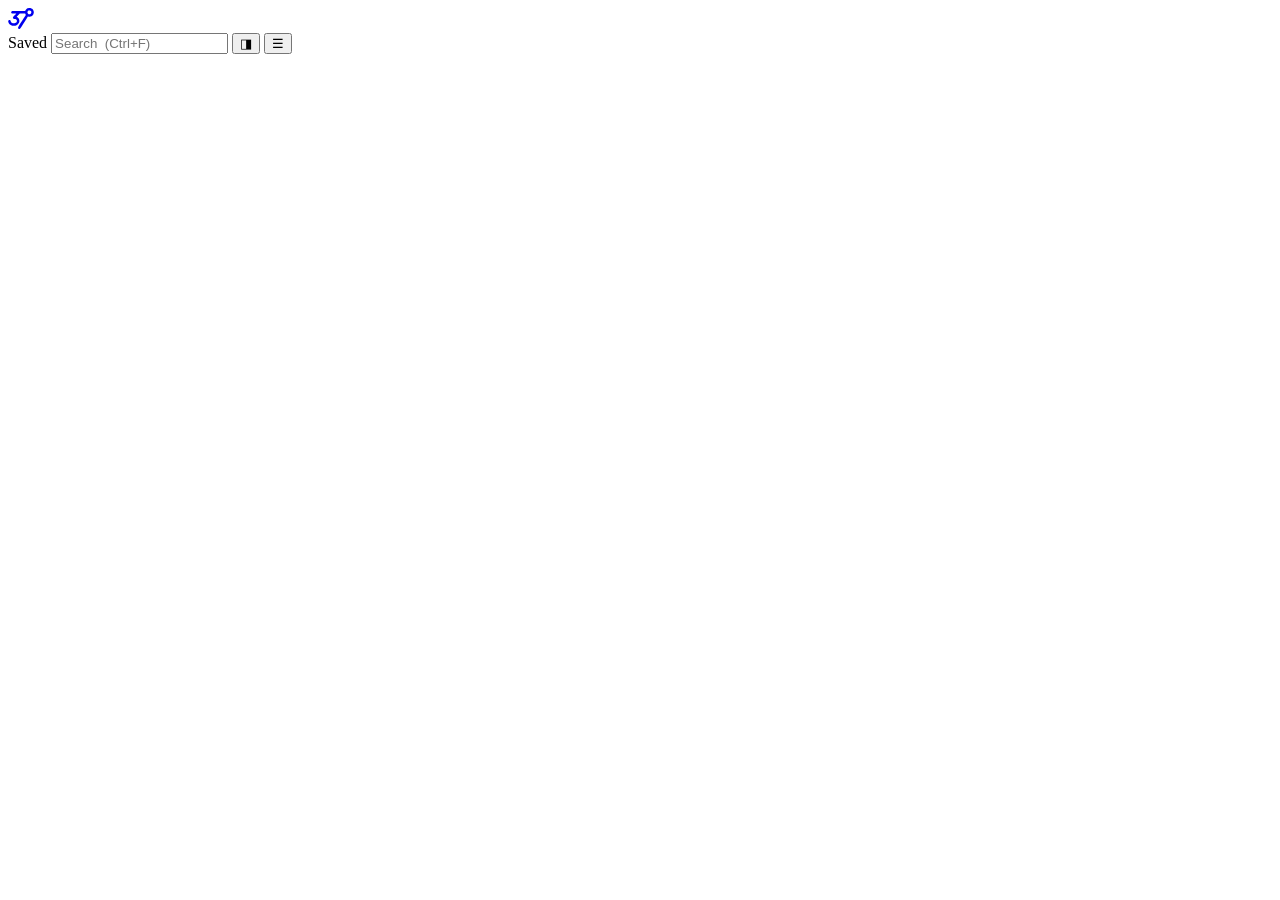
<file: src/shell.html>
<!doctype html>
<!-- data-theme seeds the default (Nordic) so the first paint is already themed;
     boot replaces it with the saved preference, if there is one -->
<html lang="en" data-theme="nordic">
<head>
<meta charset="utf-8">
<meta name="viewport" content="width=device-width, initial-scale=1">
<title>37nodes &middot; Infinite depth. Zero chaos.</title>
<link id="favicon" rel="icon">
<style>
/*__CSS__*/
</style>
</head>
<body>
<svg style="display:none" aria-hidden="true">
  <symbol id="logo-mark" viewBox="0 0 1000 820.8">
    <path fill="currentColor" fill-rule="evenodd" d="M801 1C785 3 769 8 755 14C742 21 729 28 718 38C705 49 693 62 684 76C675 90 661 121 661 121C661 121 215 117 164 121C154 122 152 121 147 123C142 125 137 128 132 132C127 138 120 147 118 155C115 163 115 171 117 178C118 185 121 192 126 198C131 204 138 209 145 212C150 214 153 214 161 215C187 217 319 216 319 216C319 216 215 322 196 347C190 355 188 359 186 366C184 372 183 378 184 384C184 391 186 399 190 405C194 412 203 421 209 425C214 428 217 428 224 429C237 431 264 428 280 432C293 435 305 441 313 447C319 451 323 456 327 461C330 467 333 472 335 478C337 484 339 489 339 495C340 502 340 511 339 518C338 524 336 531 333 536C330 542 328 547 323 553C315 562 303 574 291 581C277 589 260 594 245 598C230 601 214 601 199 599C185 598 172 595 159 589C146 583 131 573 122 564C114 557 109 550 104 541C99 529 99 510 93 499C89 491 84 484 78 479C73 475 66 472 59 471C52 470 41 470 34 472C29 473 26 475 22 477C17 480 12 484 9 489C6 492 4 496 3 501C1 507 -0 512 0 520C1 532 5 551 11 566C17 582 28 600 38 614C47 626 58 636 68 645C78 653 88 660 99 666C111 673 123 678 136 683C151 687 167 691 182 693C197 695 212 696 226 696C240 695 254 693 268 691C280 688 291 685 303 681C317 676 332 668 345 660C358 651 371 642 382 630C394 617 406 602 414 586C423 571 429 553 433 536C436 521 436 506 435 491C434 476 432 461 427 447C421 432 413 416 404 403C395 391 386 381 374 371C362 361 331 345 331 345L453 215L661 216L689 276C689 276 407 709 388 757C385 765 386 767 386 772C386 777 386 783 388 789C391 796 398 806 405 812C413 817 424 820 432 821C438 821 444 820 449 818C454 817 457 815 461 812C467 808 469 805 477 795C514 745 768 332 768 332C768 332 798 338 811 339C822 340 831 340 841 339C850 339 860 337 870 335C880 332 891 329 901 324C910 320 918 316 926 310C935 304 944 296 952 289C959 281 966 272 972 264C978 255 983 247 987 236C992 223 997 204 999 189C1001 175 1001 164 999 151C997 135 992 114 985 99C979 85 971 73 962 61C953 50 942 40 930 32C917 22 901 14 886 9C874 4 864 2 851 0C836 -1 817 -1 801 1ZM818 95C827 94 838 94 847 96C856 99 866 103 874 109C882 115 889 122 894 130C899 139 902 150 904 159C905 169 904 179 902 189C899 197 895 206 889 214C884 221 876 228 868 233C860 238 850 242 841 243C830 245 817 244 807 241C799 239 791 236 784 230C777 225 768 215 763 207C759 200 756 193 754 184C753 175 753 163 755 153C757 144 761 134 767 126C774 117 785 107 795 102C802 98 810 96 818 95Z"/>
  </symbol>
</svg>
<header id="topbar">
  <a id="logo" href="#" title="37nodes: back to the top level" aria-label="Home">
    <svg width="26" height="21"><use href="#logo-mark"/></svg>
  </a>
  <nav id="breadcrumbs" aria-label="Breadcrumbs"></nav>
  <div id="topbar-right">
    <span id="save-indicator" aria-live="polite">Saved</span>
    <input id="search" type="search" list="search-history" placeholder="Search  (Ctrl+F)" title="Words, &quot;phrases&quot;, #tags, -exclude, is:starred, is:done, links:&quot;Title&quot;, and a &gt; b to search inside matches of a" autocomplete="off" spellcheck="false" aria-label="Search outline">
    <button id="search-save" hidden title="Save this search" aria-label="Save this search" aria-pressed="false">&#9734;</button>
    <datalist id="search-history"></datalist>
    <button id="panel-btn" aria-pressed="false" title="Info panel: what links here, starred items, tags (Alt+I)" aria-label="Toggle info panel">&#9704;</button>
    <button id="menu-btn" aria-haspopup="true" aria-expanded="false" title="Menu">&#9776;</button>
  </div>
</header>

<div id="banner" hidden>
  <span id="banner-msg"></span>
  <button id="banner-export">Export now</button>
  <button id="banner-close" title="Dismiss">&#10005;</button>
</div>

<main id="page">
  <div id="focus-head" hidden>
    <div id="focus-title-row">
      <h1 id="focus-title" class="title" contenteditable="true" spellcheck="false" data-ph="Untitled"></h1>
      <button id="focus-star" title="Star this item (Alt+S)" aria-label="Star this item">&#9734;</button>
    </div>
    <div id="focus-note"></div>
  </div>
  <div id="tree" role="tree" aria-label="Outline"></div>
  <div id="empty-hint" hidden></div>
</main>

<div id="menu-panel" hidden>
  <section class="menu-sec" data-sec="view">
    <button class="menu-sec-head"><span class="menu-caret">&#9656;</span>View</button>
    <div class="menu-sec-body">
      <label class="menu-row menu-field">Theme
        <select id="theme-select">
          <option value="auto">Auto (system)</option>
          <option value="light">Light</option>
          <option value="dark">Dark</option>
          <option value="eink">E-ink</option>
          <option value="parchment">Parchment</option>
          <option value="nordic">Nordic</option>
          <option value="evergreen">Evergreen</option>
          <option value="crt">Green CRT</option>
          <option value="ibm5151">IBM 5151 sepia</option>
          <option value="wyse60">Wyse 60 terminal</option>
        </select>
      </label>
      <label class="menu-row menu-field"><input type="checkbox" id="hide-completed"> Hide completed <kbd>Alt+C</kbd></label>
      <label class="menu-row menu-field" title="What clicking a starred item or a linked-from item in the info panel does. Alt+click does the other one.">Panel links
        <select id="panel-links">
          <option value="zoom">Zoom into the item</option>
          <option value="reveal">Reveal where it is</option>
        </select>
      </label>
      <label class="menu-row menu-field" title="Where the caret goes after Move to… and Mirror to…. Shift+Enter in the picker does the other one.">After Move / Mirror to&hellip;
        <select id="after-move">
          <option value="follow">Follow it</option>
          <option value="stay">Stay where I am</option>
        </select>
      </label>
      <label class="menu-row menu-field" title="Let the outline follow the window width instead of holding a fixed reading column."><input type="checkbox" id="wide-layout"> Wide layout</label>
    </div>
  </section>
  <section class="menu-sec" data-sec="data">
    <button class="menu-sec-head"><span class="menu-caret">&#9656;</span>Data &amp; backup</button>
    <div class="menu-sec-body">
      <div class="menu-note" id="export-readout"></div>
      <button class="menu-row" id="export-json">Export JSON (full backup)</button>
      <button class="menu-row" id="export-md-view">Export Markdown (current view)</button>
      <button class="menu-row" id="export-md-all">Export Markdown (everything)</button>
      <button class="menu-row" id="import-json">Import JSON&hellip;</button>
      <div class="menu-note" id="fsbackup-readout" hidden></div>
      <button class="menu-row" id="fsbackup-setup" title="Continuously mirror your outline to a JSON file on disk. A live backup that survives cleared browser data." hidden>Mirror to a file on disk&hellip;</button>
      <button class="menu-row" id="fsbackup-resume" hidden>Resume file mirroring</button>
      <button class="menu-row" id="fsbackup-stop" hidden>Stop file mirroring</button>
      <label class="menu-row menu-field" title="Remind me when the last JSON export is older than this. 0 turns the reminder off.">Backup reminder
        <span class="days-field"><input type="number" id="export-warn-days" min="0" max="365"> days</span>
      </label>
    </div>
  </section>
  <section class="menu-sec" data-sec="help">
    <button class="menu-sec-head"><span class="menu-caret">&#9656;</span>Help</button>
    <div class="menu-sec-body">
      <button class="menu-row" id="show-tour">Take the guided tour&hellip;</button>
      <button class="menu-row" id="show-help">Help&hellip; <span class="menu-pill" id="help-new-pill" hidden>New</span></button>
    </div>
  </section>
  <div class="menu-note" id="build-readout">Build __BUILD__ &middot; __BUILT__</div>
</div>

<aside id="info-panel" aria-label="Item info" hidden>
  <div id="ip-resize" role="separator" aria-orientation="vertical" title="Drag to resize the panel &middot; double-click to reset"></div>
  <div id="ip-head">
    <span id="ip-title"></span>
    <button id="ip-star" title="Star this item (Alt+S)" aria-label="Star this item" hidden>&#9734;</button>
    <button id="ip-close" title="Close (Alt+I)" aria-label="Close info panel">&#10005;</button>
  </div>
  <div id="ip-body"></div>
</aside>

<div id="node-menu" role="menu" aria-label="Item menu" hidden>
  <span class="nm-label">Heading</span>
  <div class="nm-formats" role="group" aria-label="Heading format">
    <button class="nm-fmt" data-format="h1">H1</button>
    <button class="nm-fmt" data-format="h2">H2</button>
    <button class="nm-fmt" data-format="h3">H3</button>
    <button class="nm-fmt" data-format="" title="Normal text">&para;</button>
  </div>
  <span class="nm-label">Bullet color</span>
  <div class="nm-colors" role="group" aria-label="Bullet color">
    <button class="nm-color" data-color="" title="Default"></button>
    <button class="nm-color" data-color="red" title="Red" style="--nc:var(--nc-red)"></button>
    <button class="nm-color" data-color="orange" title="Orange" style="--nc:var(--nc-orange)"></button>
    <button class="nm-color" data-color="yellow" title="Yellow" style="--nc:var(--nc-yellow)"></button>
    <button class="nm-color" data-color="green" title="Green" style="--nc:var(--nc-green)"></button>
    <button class="nm-color" data-color="blue" title="Blue" style="--nc:var(--nc-blue)"></button>
    <button class="nm-color" data-color="purple" title="Purple" style="--nc:var(--nc-purple)"></button>
  </div>
  <hr>
  <button class="menu-row" id="nm-star">Star this item</button>
  <button class="menu-row" id="nm-complete">Complete</button>
  <button class="menu-row" id="nm-zoom">Zoom in</button>
  <button class="menu-row" id="nm-links" title="Filter the outline to what links to this item and what it links to.">Show linked items <kbd>Alt+L</kbd></button>
  <button class="menu-row" id="nm-note">Add note</button>
  <button class="menu-row" id="nm-move" title="Search for another item and file this one inside it, as its last item.">Move to&hellip; <kbd>Alt+M</kbd></button>
  <button class="menu-row" id="nm-duplicate">Duplicate</button>
  <button class="menu-row" id="nm-mirror" title="Place a live mirror of this item right below it, then move it anywhere. Or type (( in any empty item.">Mirror this item</button>
  <button class="menu-row" id="nm-mirrorto" title="Search for another item and show a live mirror of this one inside it. This item stays where it is.">Mirror to&hellip; <kbd>Alt+Shift+M</kbd></button>
  <button class="menu-row" id="nm-copy">Copy as markdown</button>
  <hr>
  <button class="menu-row danger" id="nm-delete">Delete</button>
</div>

<div id="fmt-bar" role="toolbar" aria-label="Text formatting" hidden>
  <div class="fb-row">
    <button data-fmt="bold" title="Bold (Ctrl+B)"><strong>B</strong></button>
    <button data-fmt="italic" title="Italic (Ctrl+I)"><em>I</em></button>
    <button data-fmt="underline" title="Underline (Ctrl+U)"><u>U</u></button>
    <button data-fmt="code" title="Inline code" class="fb-code">&lt;/&gt;</button>
    <button data-fmt="link" title="Link&hellip; (set the address in a prompt)">&#128279;</button>
    <span class="fb-sep"></span>
    <button data-hfmt="h1" title="Heading 1 (whole item)">H1</button>
    <button data-hfmt="h2" title="Heading 2 (whole item)">H2</button>
    <button data-hfmt="h3" title="Heading 3 (whole item)">H3</button>
    <button data-hfmt="" title="Normal text (whole item)">&para;</button>
  </div>
  <div class="fb-row">
    <span class="fb-label" title="Text color">A</span>
    <button class="fb-swatch" data-tc="" title="Default color"></button>
    <button class="fb-swatch" data-tc="red" style="--nc:var(--nc-red)" title="Red"></button>
    <button class="fb-swatch" data-tc="orange" style="--nc:var(--nc-orange)" title="Orange"></button>
    <button class="fb-swatch" data-tc="yellow" style="--nc:var(--nc-yellow)" title="Yellow"></button>
    <button class="fb-swatch" data-tc="green" style="--nc:var(--nc-green)" title="Green"></button>
    <button class="fb-swatch" data-tc="blue" style="--nc:var(--nc-blue)" title="Blue"></button>
    <button class="fb-swatch" data-tc="purple" style="--nc:var(--nc-purple)" title="Purple"></button>
  </div>
  <div class="fb-row">
    <span class="fb-label fb-hl" title="Highlight">A</span>
    <button class="fb-swatch" data-th="" title="No highlight"></button>
    <button class="fb-swatch" data-th="red" style="--nc:var(--nh-red)" title="Red highlight"></button>
    <button class="fb-swatch" data-th="orange" style="--nc:var(--nh-orange)" title="Orange highlight"></button>
    <button class="fb-swatch" data-th="yellow" style="--nc:var(--nh-yellow)" title="Yellow highlight"></button>
    <button class="fb-swatch" data-th="green" style="--nc:var(--nh-green)" title="Green highlight"></button>
    <button class="fb-swatch" data-th="blue" style="--nc:var(--nh-blue)" title="Blue highlight"></button>
    <button class="fb-swatch" data-th="purple" style="--nc:var(--nh-purple)" title="Purple highlight"></button>
  </div>
</div>

<div id="link-auto" role="listbox" aria-label="Link suggestions" hidden></div>

<div id="link-dialog" role="dialog" aria-label="Link" hidden>
  <div class="ld-line"><span class="ld-k">Text</span><span id="ld-text"></span></div>
  <div class="ld-line"><span class="ld-k">URL</span>
    <input id="ld-url" type="text" placeholder="example.com" spellcheck="false" autocomplete="off" aria-label="Link address"></div>
  <div id="ld-hint"></div>
  <div class="ld-actions">
    <button id="ld-remove" hidden>Remove link</button>
    <span class="ld-gap"></span>
    <button id="ld-cancel">Cancel</button>
    <button id="ld-ok" class="primary">Insert</button>
  </div>
</div>

<input type="file" id="import-file" accept=".json,application/json" hidden>

<dialog id="import-dialog">
  <h2>Import outline</h2>
  <p id="import-summary"></p>
  <p class="dialog-warn"><strong>Replace</strong> overwrites your current outline and cannot be undone, so consider exporting a backup first. <strong>Append</strong> adds the imported items at the end of your outline (undoable).</p>
  <div class="dialog-actions">
    <button id="import-append">Append</button>
    <button id="import-replace" class="danger">Replace</button>
    <button id="import-cancel">Cancel</button>
  </div>
</dialog>

<dialog id="palette-dialog" aria-label="Jump to item">
  <input id="palette-input" type="text" placeholder="Jump to&hellip;" autocomplete="off" spellcheck="false" aria-label="Jump to item by title">
  <div id="palette-results" role="listbox" aria-label="Matching items"></div>
</dialog>

<dialog id="help-dialog" aria-label="Help">
  <div class="hc-head">
    <h2 class="help-brand"><svg width="28" height="23" aria-hidden="true"><use href="#logo-mark"/></svg>37nodes Help</h2>
    <p class="dialog-tagline">Infinite depth. Zero chaos.</p>
  </div>
  <div id="hc">
    <nav id="hc-nav" aria-label="Help topics">
      <input id="hc-search" type="search" placeholder="Search help  ( / )" autocomplete="off" spellcheck="false" aria-label="Search help">
      <div id="hc-topics"></div>
    </nav>
    <div id="hc-main" tabindex="-1"><div id="hc-content"></div></div>
  </div>
  <div class="dialog-actions"><button id="help-tour">Take the tour</button><button id="help-close">Close</button></div>
</dialog>

<div id="tour" hidden>
  <div id="tour-veil"></div>
  <div id="tour-hole"></div>
  <div id="tour-card" role="dialog" aria-modal="true" aria-labelledby="tour-title" aria-describedby="tour-body">
    <div id="tour-arrow" aria-hidden="true"></div>
    <div id="tour-head">
      <svg width="22" height="18" aria-hidden="true"><use href="#logo-mark"/></svg>
      <h2 id="tour-title"></h2>
      <span id="tour-count" aria-hidden="true"></span>
    </div>
    <div id="tour-body"></div>
    <div id="tour-foot">
      <div id="tour-dots" aria-hidden="true"></div>
      <div id="tour-actions">
        <button id="tour-skip">Skip</button>
        <button id="tour-back">Back</button>
        <button id="tour-next" class="primary">Next</button>
      </div>
    </div>
  </div>
</div>

<script>
(function(){
'use strict';
/*__JS__*/
})();
</script>
</body>
</html>
</file>
